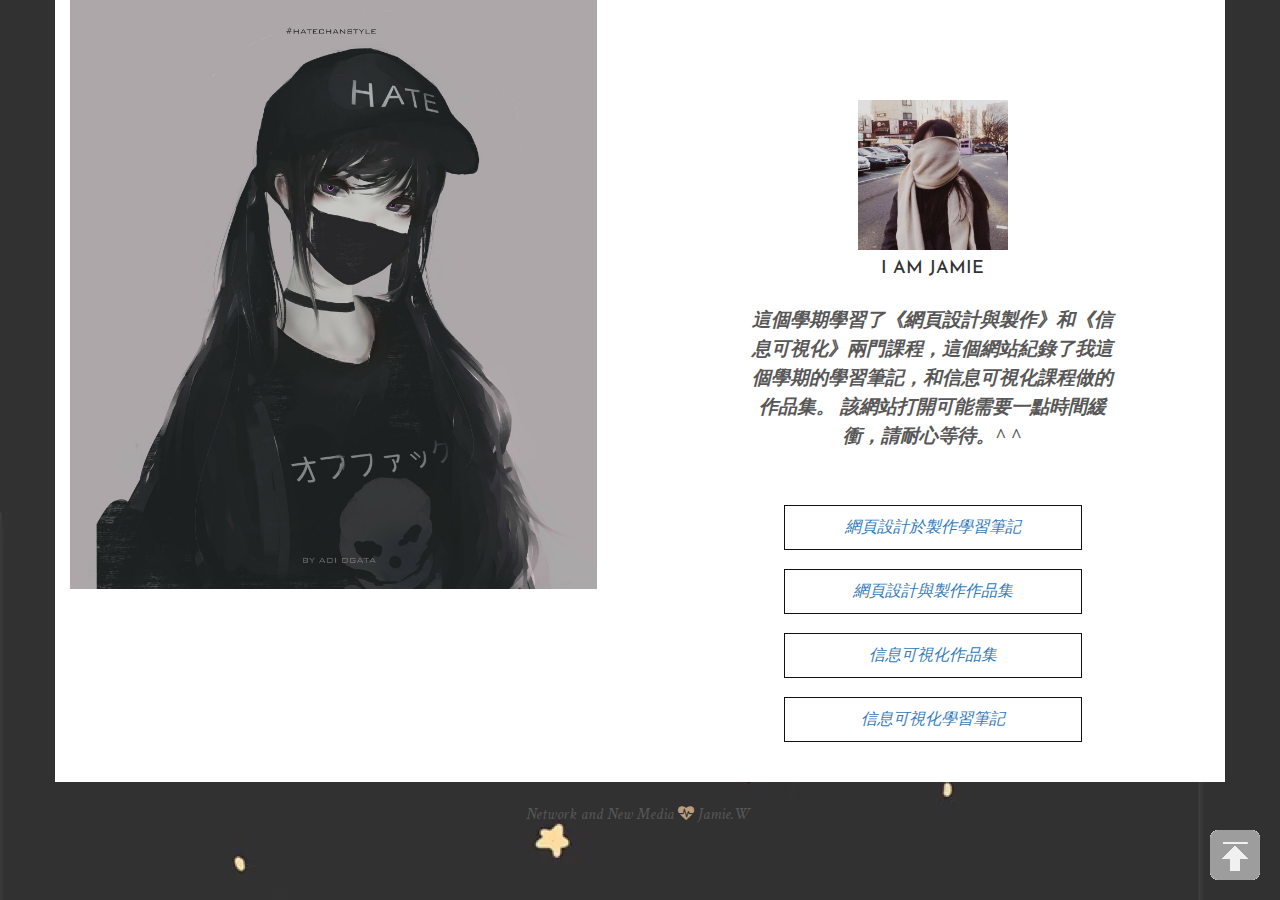
<file: index.html>
<!DOCTYPE html>
<html lang="en">
<html>
    <head>
        <meta charset="utf-8">
        <meta http-equiv="X-UA-Compatible" content="IE=edge">
        <meta name="viewport" content="width=device-width, initial-scale=1">

        <title>Jamie的學習小屋:)</title>
        <link rel="icon" type="image/icon" href="assets/images/tabicon.ico">

        <link rel="stylesheet" type="text/css" href="">
        <link href="assets/css/bootstrap.min.css" rel="stylesheet">
        <link href="assets/css/bootstrap-theme.min.css" rel="stylesheet">
        <link href="assets/css/font-awesome.min.css" rel="stylesheet">
        <link href="https://fonts.googleapis.com/css?family=Open+Sans:400,400i,600,700,700i" rel="stylesheet">
        <link href="https://fonts.googleapis.com/css?family=Crimson+Text:400,700,700i|Josefin+Sans:700" rel="stylesheet">
        <link href="assets/css/main.css" rel="stylesheet">
        <link rel="icon" href="assets/images/logo.png">
        <link rel="stylesheet" href="https://cdnjs.cloudflare.com/ajax/libs/animate.css/3.5.2/animate.min.css">
        
	<style type="text/css">
		body{
			background-image:url('assets/images/background.jpeg');<!--图片链接地址-->
			background-repeat:repeat;  <!--图片重复-->
                        background-position:center;<!--图片位置，默认居中，可另设-->
                     }
             </style>
	    
    </head>

    <body>
	    <a name="top"></a>
	    <div id="index">                                           <!-- Index starts here -->
            <div class="container main">
                <div class="row home">
                    <div id = "index_left" class="col-md-6 left">
                        <img class="img-responsive img-rabbit" src="assets/images/girl.jpeg">
                    </div>
                    <div id = "index_right" class="col-md-6 text-center right">
                        
			    <div class="logo">
                            <img src="assets/images/头像.jpeg">
                            <h4>I am Jamie</h4>
                        </div>
			    
                        <p class="home-description">
                            這個學期學習了《網頁設計與製作》和《信息可視化》兩門課程，這個網站紀錄了我這個學期的學習筆記，和信息可視化課程做的作品集。
                       
			    該網站打開可能需要一點時間緩衝，請耐心等待。^ ^
		        </p>
                        
                       <div class="btn-group-vertical custom_btn animated slideinright">
                            <div id="about" class="btn btn-rabbit"><a href="posts/rwd.html">網頁設計於製作學習筆記</a></div>
			    <div id="contact" class="btn btn-rabbit"><a href="portfolio.html">網頁設計與製作作品集</a></div>
                            <div id="work" class="btn btn-rabbit"><a href="infovis.html">信息可視化作品集</a></div>
                            <div id="contact" class="btn btn-rabbit"><a href="posts/infovis.html">信息可視化學習筆記</a></div>

                        </div>      

                    </div>
                </div>

                
            </div>
        </div>
	    
	     
	
      
            <footer class="text-center">
                <div class="container bottom">
                    <div class="row">
                        <div class="col-sm-12">
                            <p>Network and New Media <i class="fa fa-heartbeat" aria-hidden="true"></i> Jamie.W</p>


                        </div>
                    </div>
                </div>
            </footer>
            
        </div>                                                              <!-- Contact ends here -->
        

	

	
	<a href="#top" style="position:fixed; right:20px; bottom:20px;"><img src="assets/images/top.png"></a>
	
    </body>
</html>
</file>
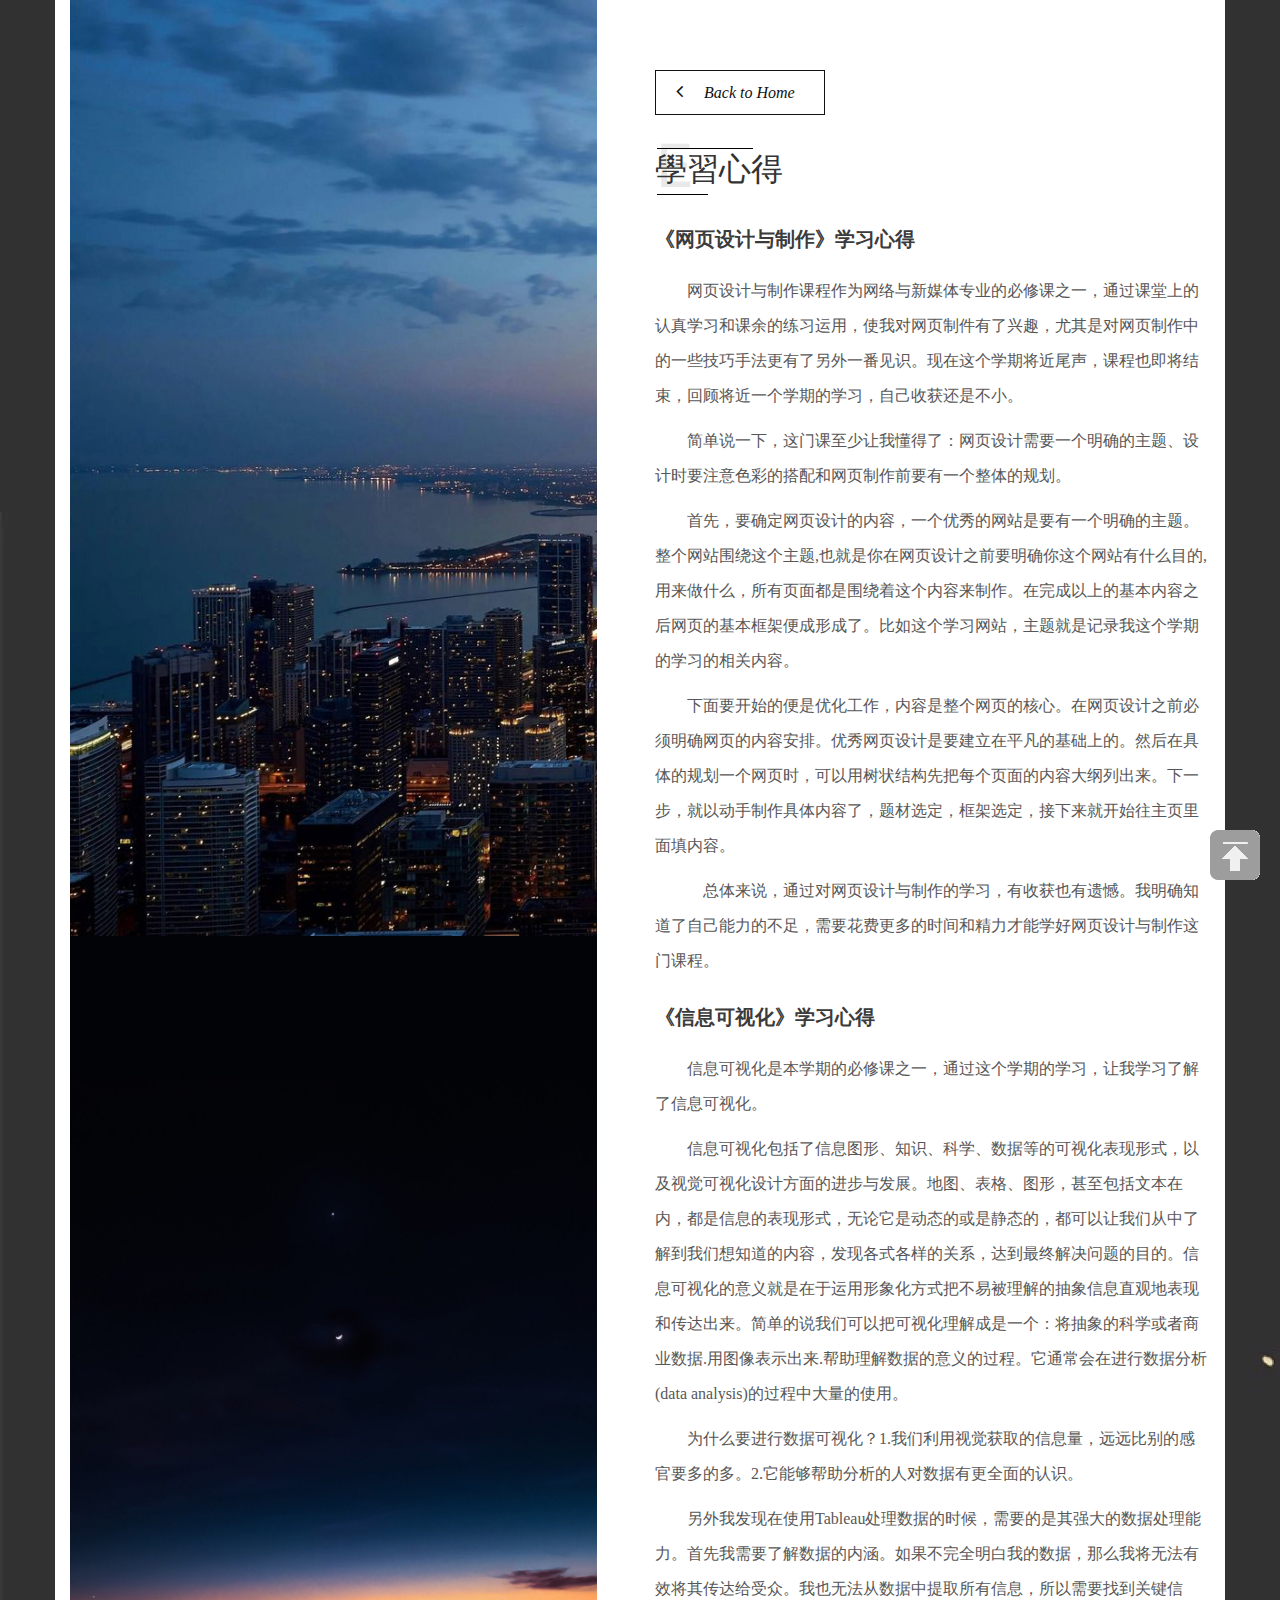
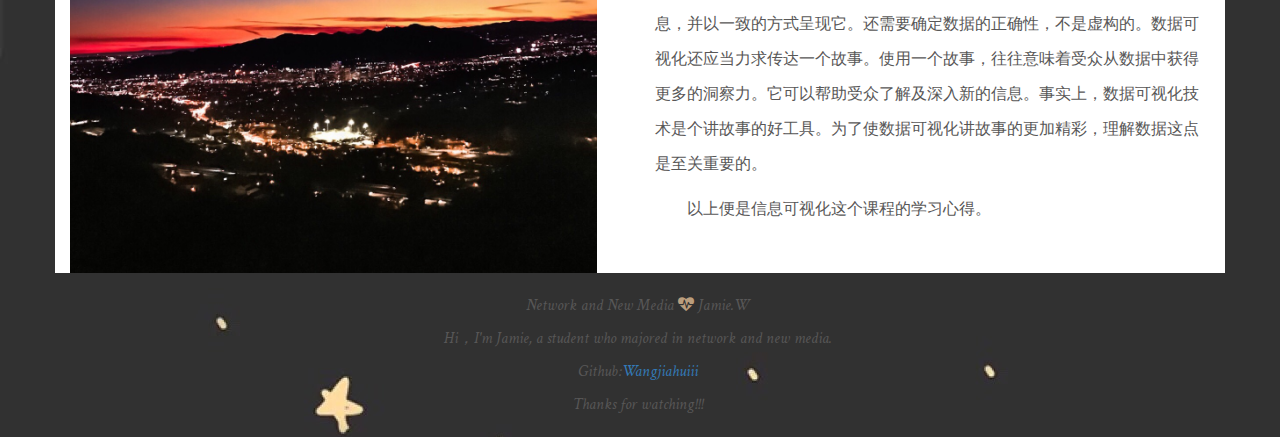
<file: experience.html>
<html lang="en">
<html>
    <head>
        <meta charset="utf-8">
        <meta http-equiv="X-UA-Compatible" content="IE=edge">
        <meta name="viewport" content="width=device-width, initial-scale=1">

        <title>Jamie的可视化作品集:)</title>
        <link rel="icon" type="image/icon" href="assets/images/tabicon.ico">

        <link rel="stylesheet" type="text/css" href="">
        <link href="assets/css/bootstrap.min.css" rel="stylesheet">
        <link href="assets/css/bootstrap-theme.min.css" rel="stylesheet">
        <link href="assets/css/font-awesome.min.css" rel="stylesheet">
        <link href="https://fonts.googleapis.com/css?family=Open+Sans:400,400i,600,700,700i" rel="stylesheet">
        <link href="https://fonts.googleapis.com/css?family=Crimson+Text:400,700,700i|Josefin+Sans:700" rel="stylesheet">
        <link href="assets/css/main.css" rel="stylesheet">
        <link rel="icon" href="assets/images/logo.png">
        <link rel="stylesheet" href="https://cdnjs.cloudflare.com/ajax/libs/animate.css/3.5.2/animate.min.css">
        
	<style type="text/css">
		body{
			background-image:url('assets/images/background.jpeg');<!--图片链接地址-->
			background-repeat:repeat;  <!--图片重复-->
                        background-position:center;<!--图片位置，默认居中，可另设-->
                     }
             </style>
	    
    </head>
	
	<body>
	 <div id="contact_scroll" class="pages">                             <!-- Contact starts here -->
            <div class="container main">
                <div class="row">
                    <div class="col-md-6 left" id="contact_left">
                        <img class="img-responsive img-rabbit" src="assets/images/8.jpeg">
			<img class="img-responsive img-rabbit" src="assets/images/10.jpeg">
                    </div>

                    <div class="col-md-6 right" id="contact_right">
                        <a href="index.html" class="btn btn-rabbit back"> <i class="fa fa-angle-left" aria-hidden="true"></i> Back to Home </a>
                        <div id="watermark">
                            <h2 class="page-title" text-center>學習心得</h2>
                            <div class="marker">E</div>
                        </div>
                        <p class='experiencetitle'> 《网页设计与制作》学习心得
                        </p>
			    <p class='experience'>    网页设计与制作课程作为网络与新媒体专业的必修课之一，通过课堂上的认真学习和课余的练习运用，使我对网页制件有了兴趣，尤其是对网页制作中的一些技巧手法更有了另外一番见识。现在这个学期将近尾声，课程也即将结束，回顾将近一个学期的学习，自己收获还是不小。</p>
			    <p class='experience'>    简单说一下，这门课至少让我懂得了：网页设计需要一个明确的主题、设计时要注意色彩的搭配和网页制作前要有一个整体的规划。</p>
			    <p class='experience'>    首先，要确定网页设计的内容，一个优秀的网站是要有一个明确的主题。整个网站围绕这个主题,也就是你在网页设计之前要明确你这个网站有什么目的,用来做什么，所有页面都是围绕着这个内容来制作。在完成以上的基本内容之后网页的基本框架便成形成了。比如这个学习网站，主题就是记录我这个学期的学习的相关内容。</p>
			    <p class='experience'>    下面要开始的便是优化工作，内容是整个网页的核心。在网页设计之前必须明确网页的内容安排。优秀网页设计是要建立在平凡的基础上的。然后在具体的规划一个网页时，可以用树状结构先把每个页面的内容大纲列出来。下一步，就以动手制作具体内容了，题材选定，框架选定，接下来就开始往主页里面填内容。</p>
			    <p class='experience'>    总体来说，通过对网页设计与制作的学习，有收获也有遗憾。我明确知道了自己能力的不足，需要花费更多的时间和精力才能学好网页设计与制作这门课程。</p>
                       
			    
			<p class='experiencetitle'> 《信息可视化》学习心得
                        </p>
			    <p class='experience'>信息可视化是本学期的必修课之一，通过这个学期的学习，让我学习了解了信息可视化。</p>
			    <p class='experience'>信息可视化包括了信息图形、知识、科学、数据等的可视化表现形式，以及视觉可视化设计方面的进步与发展。地图、表格、图形，甚至包括文本在内，都是信息的表现形式，无论它是动态的或是静态的，都可以让我们从中了解到我们想知道的内容，发现各式各样的关系，达到最终解决问题的目的。信息可视化的意义就是在于运用形象化方式把不易被理解的抽象信息直观地表现和传达出来。简单的说我们可以把可视化理解成是一个：将抽象的科学或者商业数据.用图像表示出来.帮助理解数据的意义的过程。它通常会在进行数据分析(data analysis)的过程中大量的使用。</p>
			    <p class='experience'>为什么要进行数据可视化？1.我们利用视觉获取的信息量，远远比别的感官要多的多。2.它能够帮助分析的人对数据有更全面的认识。</p>
			    <p class='experience'>另外我发现在使用Tableau处理数据的时候，需要的是其强大的数据处理能力。首先我需要了解数据的内涵。如果不完全明白我的数据，那么我将无法有效将其传达给受众。我也无法从数据中提取所有信息，所以需要找到关键信息，并以一致的方式呈现它。还需要确定数据的正确性，不是虚构的。数据可视化还应当力求传达一个故事。使用一个故事，往往意味着受众从数据中获得更多的洞察力。它可以帮助受众了解及深入新的信息。事实上，数据可视化技术是个讲故事的好工具。为了使数据可视化讲故事的更加精彩，理解数据这点是至关重要的。</p>
			    <p class='experience'>以上便是信息可视化这个课程的学习心得。</p>
			    
                    </div>
                </div>
            </div>
			
			</body>
	
      
            <footer class="text-center">
                <div class="container bottom">
                    <div class="row">
                        <div class="col-sm-12">
                            <p>Network and New Media <i class="fa fa-heartbeat" aria-hidden="true"></i> Jamie.W</p>
			    <p> Hi，I'm Jamie, a student who majored in network and new media.</p>
			    <p>Github:<a href="https://github.com/Wangjiahuiii/" >Wangjiahuiii</a></p>
			    <p>Thanks for watching!!!</p>

                        </div>
                    </div>
                </div>
            </footer>
            
<a href="#top" style="position:fixed; right:20px; bottom:20px;"><img src="assets/images/top.png"></a>
	
   
</html>
</file>
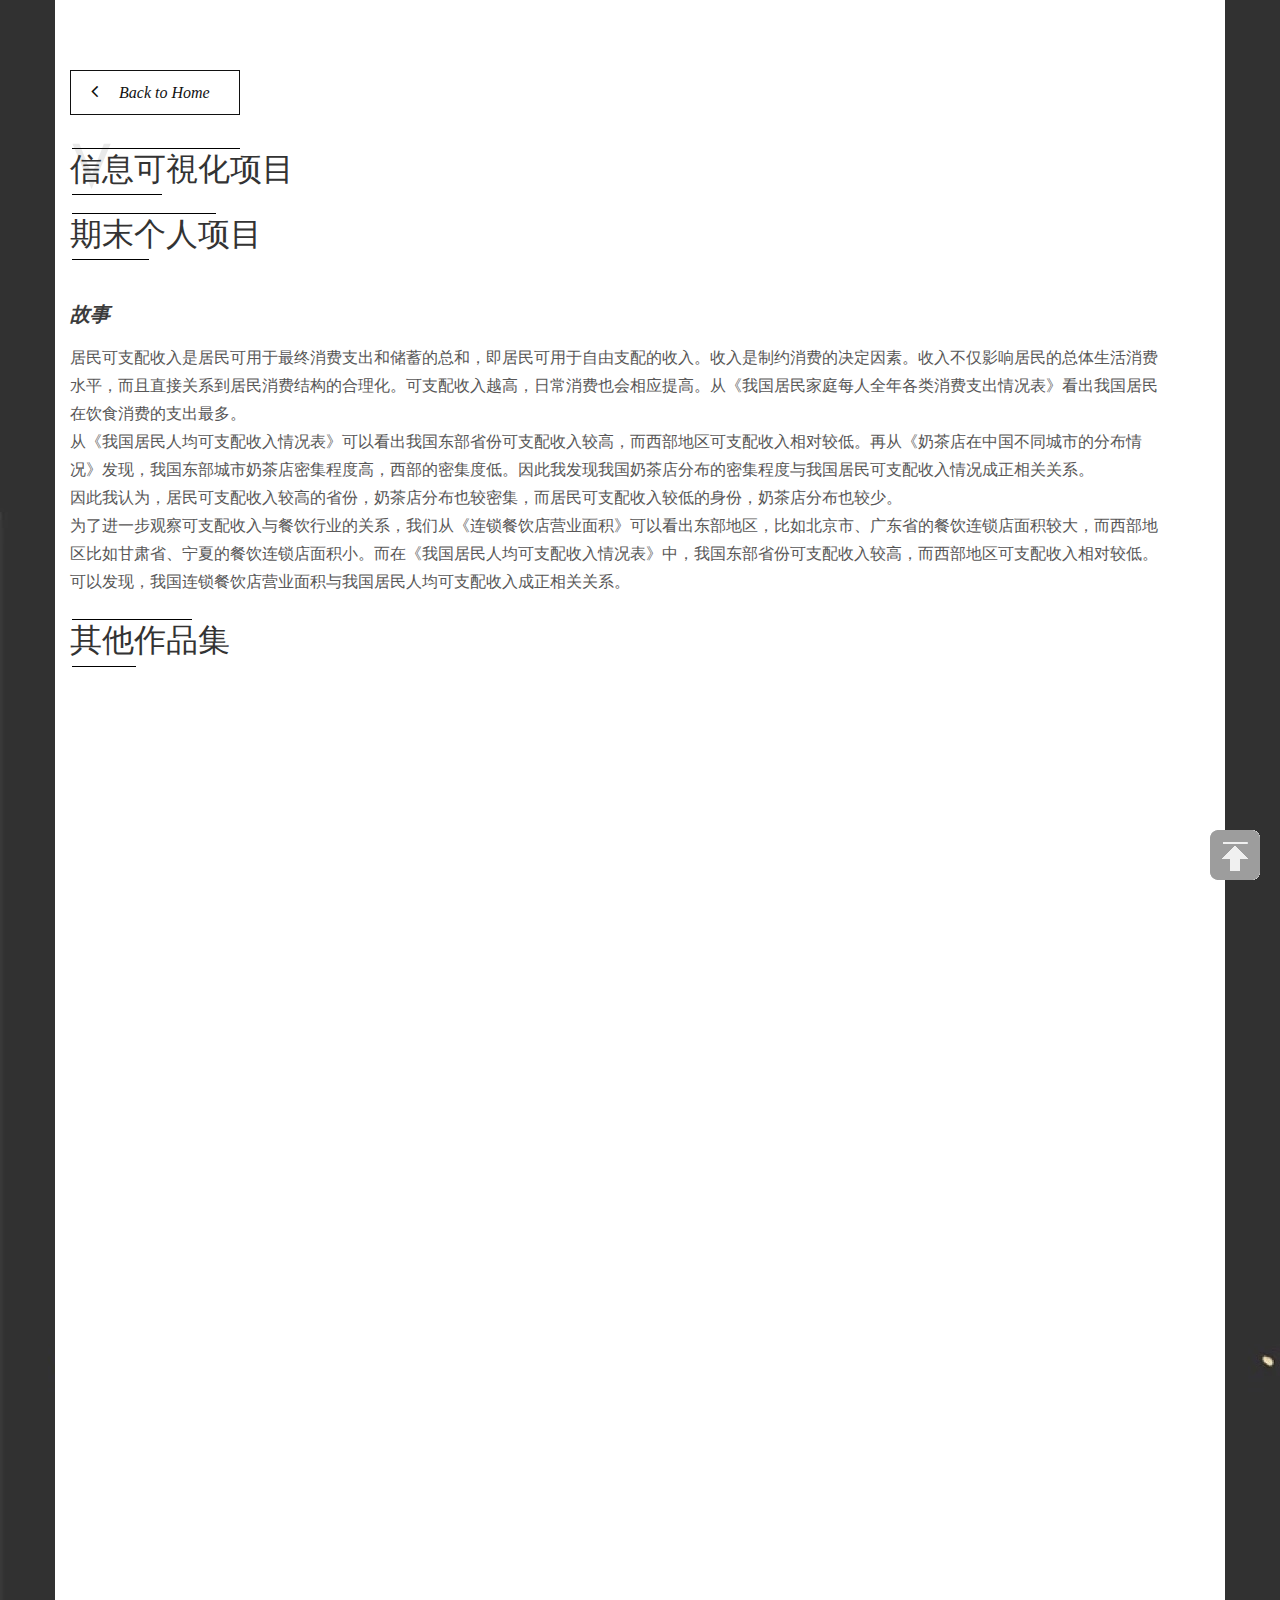
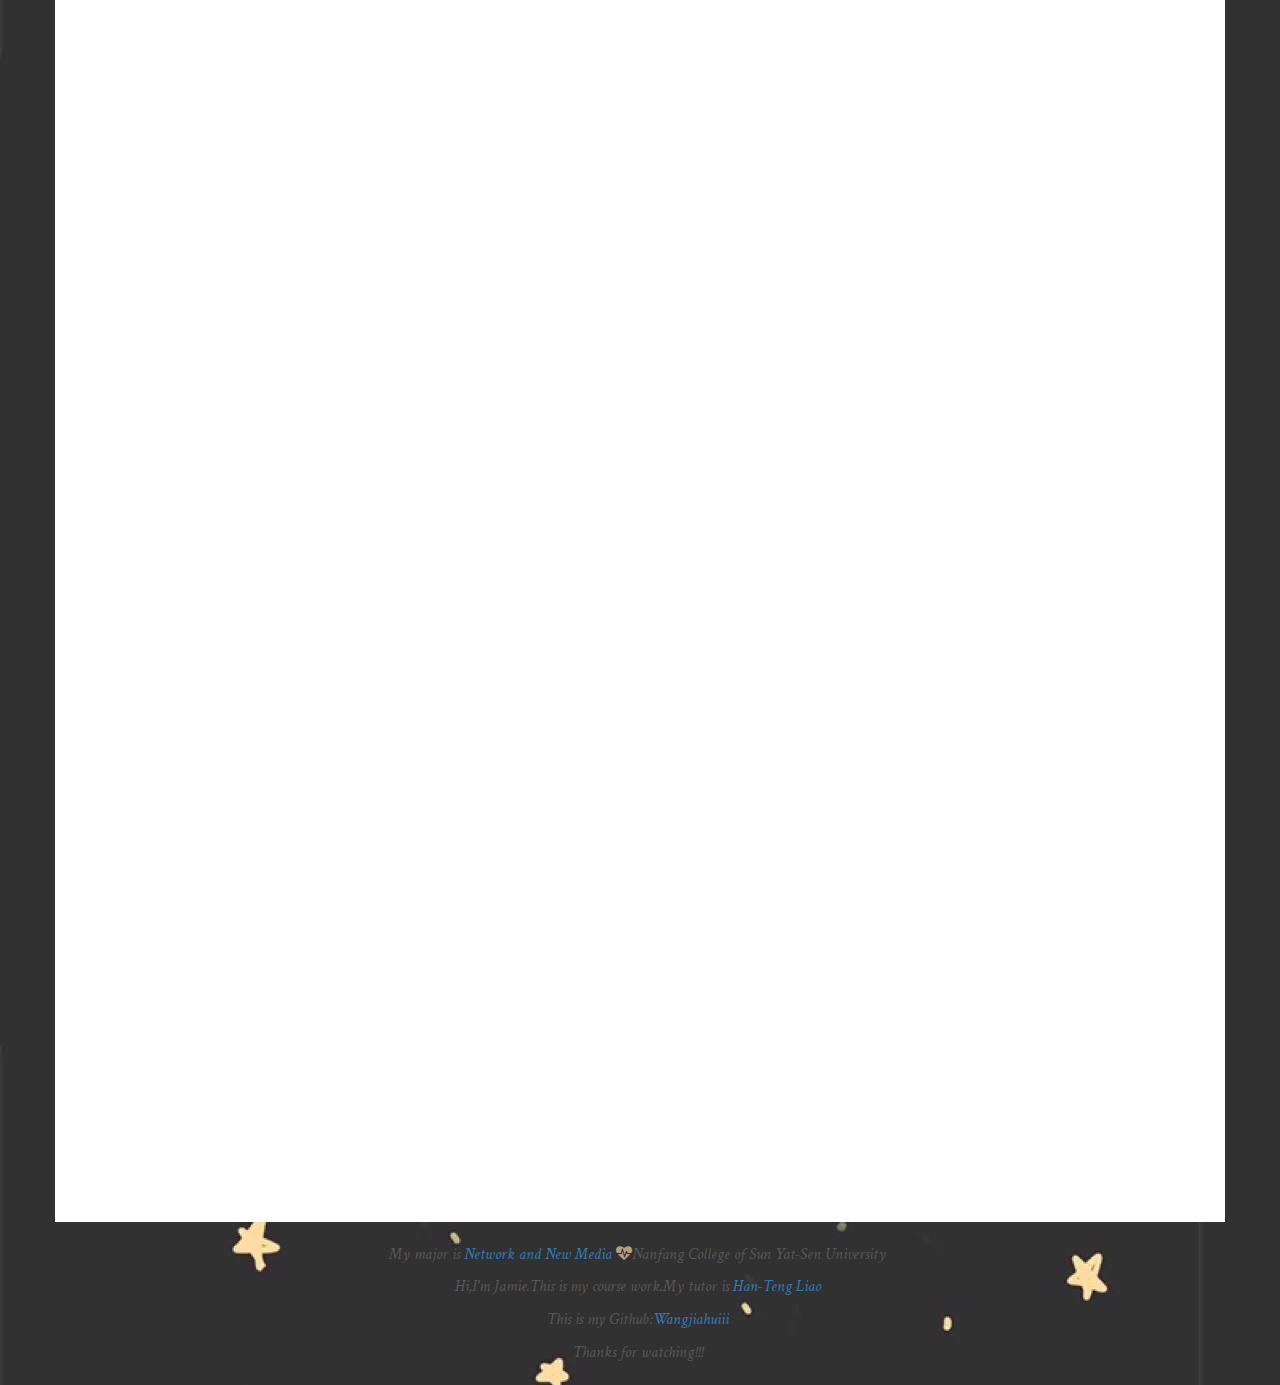
<file: infovis.html>
<!DOCTYPE html>
<html lang="en">
<html>
    <head>
        <meta charset="utf-8">
        <meta http-equiv="X-UA-Compatible" content="IE=edge">
        <meta name="viewport" content="width=device-width, initial-scale=1">

        <title>Jamie的可视化作品集:)</title>
        <link rel="icon" type="image/icon" href="assets/images/tabicon.ico">

        <link rel="stylesheet" type="text/css" href="">
        <link href="assets/css/bootstrap.min.css" rel="stylesheet">
        <link href="assets/css/bootstrap-theme.min.css" rel="stylesheet">
        <link href="assets/css/font-awesome.min.css" rel="stylesheet">
        <link href="https://fonts.googleapis.com/css?family=Open+Sans:400,400i,600,700,700i" rel="stylesheet">
        <link href="https://fonts.googleapis.com/css?family=Crimson+Text:400,700,700i|Josefin+Sans:700" rel="stylesheet">
        <link href="assets/css/main.css" rel="stylesheet">
        <link rel="icon" href="assets/images/logo.png">
        <link rel="stylesheet" href="https://cdnjs.cloudflare.com/ajax/libs/animate.css/3.5.2/animate.min.css">
        
	<style type="text/css">
		body{
			background-image:url('assets/images/background.jpeg');<!--图片链接地址-->
			background-repeat:repeat;  <!--图片重复-->
                        background-position:center;<!--图片位置，默认居中，可另设-->
                     }
             </style>
	    
    </head>
	
	<body>
	<div id="work_scroll" class="pages">                                  <!-- Work starts here -->
            <div class="container main">
                <div class="row">
         

                    <div class="col-md-7" id="work_visualization">
                        <a href="index.html" class="btn btn-rabbit back"> <i class="fa fa-angle-left" aria-hidden="true"></i> Back to Home </a>
                        <div id="watermark">
                            <h2 class="page-title" text-center>信息可視化项目</h2>
                            <div class="marker">V</div>
                        </div>
			    
			    <h2 class="page-title" text-center>期末个人项目</h2>
			    <br> </br>
			    <div class='tableauPlaceholder' id='viz1515179083588' style='position: relative'><noscript><a href=' '>< img alt='仪表板 1 ' src='https:&#47;&#47;public.tableau.com&#47;static&#47;images&#47;_1&#47;_18282&#47;1&#47;1_rss.png' style='border: none' /></a ></noscript><object class='tableauViz'  style='display:none;'><param name='host_url' value='https%3A%2F%2Fpublic.tableau.com%2F' /> <param name='embed_code_version' value='3' /> <param name='site_root' value='' /><param name='name' value='_18282&#47;1' /><param name='tabs' value='no' /><param name='toolbar' value='yes' /><param name='static_image' value='https:&#47;&#47;public.tableau.com&#47;static&#47;images&#47;_1&#47;_18282&#47;1&#47;1.png' /> <param name='animate_transition' value='yes' /><param name='display_static_image' value='yes' /><param name='display_spinner' value='yes' /><param name='display_overlay' value='yes' /><param name='display_count' value='yes' /></object></div>                <script type='text/javascript'>                    var divElement = document.getElementById('viz1515179083588');                    var vizElement = divElement.getElementsByTagName('object')[0];                    vizElement.style.width='1000px';vizElement.style.height='827px';                    var scriptElement = document.createElement('script');                    scriptElement.src = 'https://public.tableau.com/javascripts/api/viz_v1.js';                    vizElement.parentNode.insertBefore(scriptElement, vizElement);                </script>
			    <p class='subtitle'>故事</p>
                        <p class="info">居民可支配收入是居民可用于最终消费支出和储蓄的总和，即居民可用于自由支配的收入。收入是制约消费的决定因素。收入不仅影响居民的总体生活消费水平，而且直接关系到居民消费结构的合理化。可支配收入越高，日常消费也会相应提高。从《我国居民家庭每人全年各类消费支出情况表》看出我国居民在饮食消费的支出最多。
</br>从《我国居民人均可支配收入情况表》可以看出我国东部省份可支配收入较高，而西部地区可支配收入相对较低。再从《奶茶店在中国不同城市的分布情况》发现，我国东部城市奶茶店密集程度高，西部的密集度低。因此我发现我国奶茶店分布的密集程度与我国居民可支配收入情况成正相关关系。
</br>因此我认为，居民可支配收入较高的省份，奶茶店分布也较密集，而居民可支配收入较低的身份，奶茶店分布也较少。
</br>为了进一步观察可支配收入与餐饮行业的关系，我们从《连锁餐饮店营业面积》可以看出东部地区，比如北京市、广东省的餐饮连锁店面积较大，而西部地区比如甘肃省、宁夏的餐饮连锁店面积小。而在《我国居民人均可支配收入情况表》中，我国东部省份可支配收入较高，而西部地区可支配收入相对较低。可以发现，我国连锁餐饮店营业面积与我国居民人均可支配收入成正相关关系。
</p>				
			    <h2 class="page-title" text-center>其他作品集</h2>
			    <br> </br>
		             <div class='tableauPlaceholder' id='viz1514988124993' style='position: relative'><noscript><a href=' '>< img alt='AR与VR在中国不同城市的分布情况 ' src='https:&#47;&#47;public.tableau.com&#47;static&#47;images&#47;AR&#47;ARVR_0&#47;1_1&#47;1_rss.png' style='border: none' /></a ></noscript><object class='tableauViz'  style='display:none;'><param name='host_url' value='https%3A%2F%2Fpublic.tableau.com%2F' /> <param name='embed_code_version' value='3' /> <param name='site_root' value='' /><param name='name' value='ARVR_0&#47;1_1' /><param name='tabs' value='no' /><param name='toolbar' value='yes' /><param name='static_image' value='https:&#47;&#47;public.tableau.com&#47;static&#47;images&#47;AR&#47;ARVR_0&#47;1_1&#47;1.png' /> <param name='animate_transition' value='yes' /><param name='display_static_image' value='yes' /><param name='display_spinner' value='yes' /><param name='display_overlay' value='yes' /><param name='display_count' value='yes' /><param name='filter' value='publish=yes' /></object></div>                <script type='text/javascript'>                    var divElement = document.getElementById('viz1514988124993');                    var vizElement = divElement.getElementsByTagName('object')[0];                    vizElement.style.width='1016px';vizElement.style.height='991px';                    var scriptElement = document.createElement('script');                    scriptElement.src = 'https://public.tableau.com/javascripts/api/viz_v1.js';                    vizElement.parentNode.insertBefore(scriptElement, vizElement);                </script>
			  
			    <div class='tableauPlaceholder' id='viz1510836017073' style='position: relative; width: 1024px; height:1100px; margin:0 auto; overflow: hidden; display: block;'><noscript><a href='#'><img alt='铁路旅客运输平均运距 ' src='https:&#47;&#47;public.tableau.com&#47;static&#47;images&#47;_1&#47;_16247&#47;1_1&#47;1_rss.png' style='border: none' /></a></noscript><object class='tableauViz'  style='display:none;'><param name='host_url' value='https%3A%2F%2Fpublic.tableau.com%2F' /> <param name='embed_code_version' value='3' /> <param name='site_root' value='' /><param name='name' value='_16247&#47;1_1' /><param name='tabs' value='no' /><param name='toolbar' value='yes' /><param name='static_image' value='https:&#47;&#47;public.tableau.com&#47;static&#47;images&#47;_1&#47;_16247&#47;1_1&#47;1.png' /> <param name='animate_transition' value='yes' /><param name='display_static_image' value='yes' /><param name='display_spinner' value='yes' /><param name='display_overlay' value='yes' /><param name='display_count' value='yes' /></object></div>                <script type='text/javascript'>                    var divElement = document.getElementById('viz1510836017073');                    var vizElement = divElement.getElementsByTagName('object')[0];                    vizElement.style.width='1016px';vizElement.style.height='991px';                    var scriptElement = document.createElement('script');                    scriptElement.src = 'https://public.tableau.com/javascripts/api/viz_v1.js';                    vizElement.parentNode.insertBefore(scriptElement, vizElement);                </script>
							</div>
			    <div class='tableauPlaceholder' id='viz1510766973155' style='position: relative; width: 1024px; height:1030px; margin:0 auto; overflow: hidden; display: block;'><noscript><a href='#'><img alt='铁路客运密度—公路客运密度 ' src='https:&#47;&#47;public.tableau.com&#47;static&#47;images&#47;2_&#47;2_2006&#47;1_2&#47;1_rss.png' style='border: none' /></a></noscript><iframe frameborder="0" marginheight="0" marginwidth="0" title="数据可视化" allowtransparency="true" allowfullscreen="true" class="tableauViz" style="display: block; width: 1024px; height:1280px; margin:0 auto; padding: 0px; border: none;" src="https://public.tableau.com/views/2_2006/1_2?:embed=y&:showVizHome=no&:host_url=https%3A%2F%2Fpublic.tableau.com%2F&:embed_code_version=3&:tabs=no&:toolbar=yes&:animate_transition=yes&:display_static_image=no&:display_spinner=no&:display_overlay=yes&:display_count=yes&:loadOrderID=2"></iframe><script type="text/javascript">                    var divElement = document.getElementById('viz1510766973155');                    var vizElement = divElement.getElementsByTagName('object')[0];                    vizElement.style.width='100%';vizElement.style.height=(divElement.offsetWidth*0.75)+'px';                    var scriptElement = document.createElement('script');                    scriptElement.src = 'https://public.tableau.com/javascripts/api/viz_v1.js';                    vizElement.parentNode.insertBefore(scriptElement, vizElement);                </script>
							</div>
                           

                    </div>
                </div>
            </div>    
        </div>                                                                 <!-- Work ends here  -->
</div>
</body>

<footer class="text-center">
                <div class="container bottom">
                    <div class="row">
                        <div class="col-sm-12">
                            <p>My major is <a href="http://wcy.nfu.edu.cn/zh/%E5%AD%A6%E9%99%A2%E6%A6%82%E5%86%B5/%E4%B8%93%E4%B8%9A%E8%AE%BE%E7%BD%AE/">Network and New Media</a> <i class="fa fa-heartbeat" aria-hidden="true"></i>Nanfang College of Sun Yat-Sen University</p>
			    <p> Hi,I'm Jamie.This is my course work.My tutor is <a href="http://wcy.nfu.edu.cn/zh/%E5%AD%A6%E9%99%A2%E6%A6%82%E5%86%B5/%E5%B8%88%E8%B5%84%E9%98%9F%E4%BC%8D/%E5%BB%96%E6%B1%89%E8%85%BE/">Han-Teng Liao</a></p>
			    <p>This is my Github:<a href="https://github.com/Wangjiahuiii/">Wangjiahuiii</a></p>
			    <p>Thanks for watching!!!</p>

                        </div>
                    </div>
                </div>
            </footer>
            
                                                               <!-- Contact ends here -->
        

	
	
	<a href="#top" style="position:fixed; right:20px; bottom:20px;"><img src="assets/images/top.png"></a>
	
   
</html>
</file>
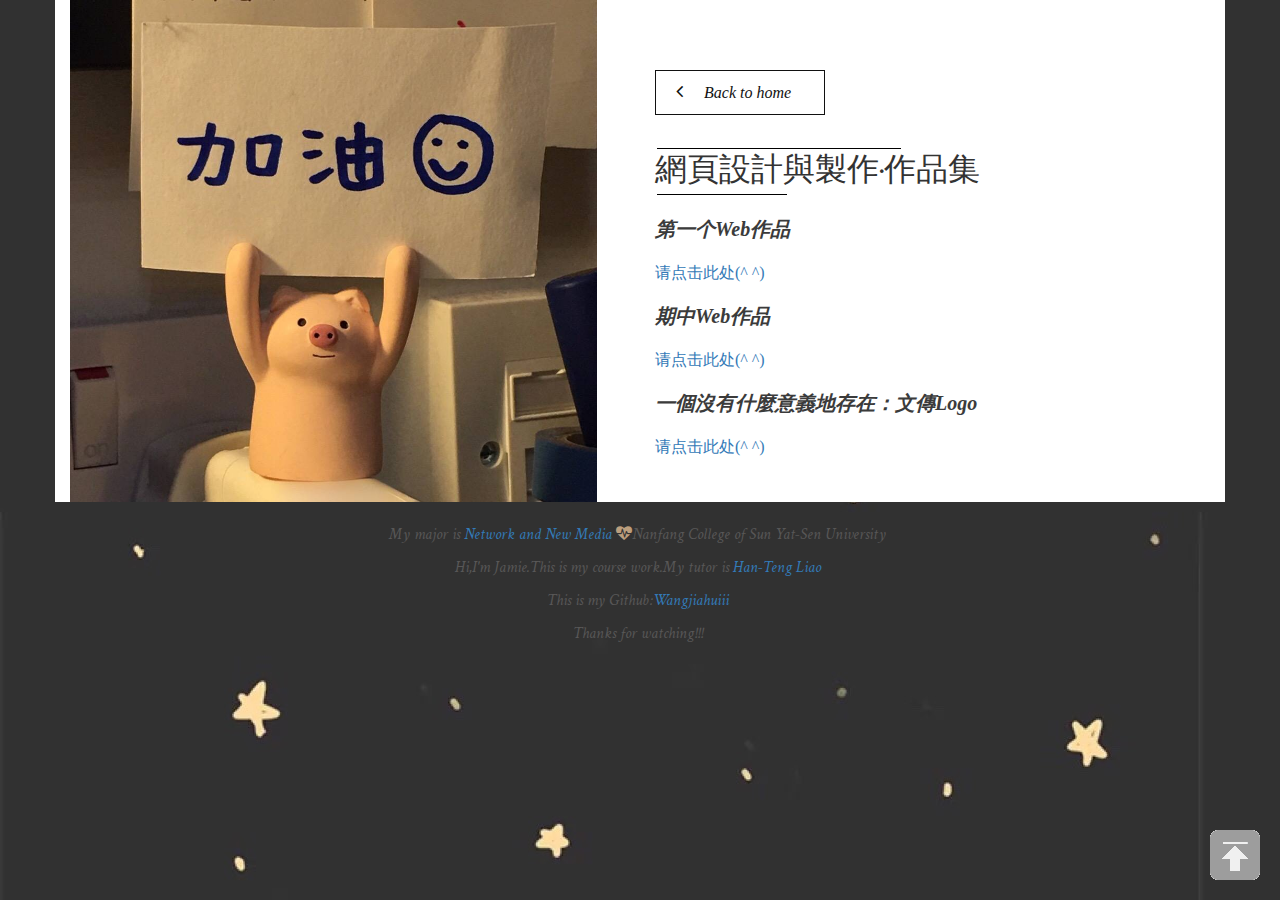
<file: portfolio.html>
<!DOCTYPE html>
<html lang="en">
<html>
    <head>
        <meta charset="utf-8">
        <meta http-equiv="X-UA-Compatible" content="IE=edge">
        <meta name="viewport" content="width=device-width, initial-scale=1">

        <title>Jamie的Web作品集:)</title>
        <link rel="icon" type="image/icon" href="assets/images/tabicon.ico">

        <link rel="stylesheet" type="text/css" href="">
        <link href="assets/css/bootstrap.min.css" rel="stylesheet">
        <link href="assets/css/bootstrap-theme.min.css" rel="stylesheet">
        <link href="assets/css/font-awesome.min.css" rel="stylesheet">
        <link href="https://fonts.googleapis.com/css?family=Open+Sans:400,400i,600,700,700i" rel="stylesheet">
        <link href="https://fonts.googleapis.com/css?family=Crimson+Text:400,700,700i|Josefin+Sans:700" rel="stylesheet">
        <link href="assets/css/main.css" rel="stylesheet">
        <link rel="icon" href="assets/images/logo.png">
        <link rel="stylesheet" href="https://cdnjs.cloudflare.com/ajax/libs/animate.css/3.5.2/animate.min.css">
        
	<style type="text/css">
		body{
			background-image:url('assets/images/background.jpeg');<!--图片链接地址-->
			background-repeat:repeat;  <!--图片重复-->
                        background-position:center;<!--图片位置，默认居中，可另设-->
                     }
             </style>
	    
    </head>
	
	<body>
	<a name="top"></a>
<!-- index ends here -->
<div style="overflow:auto; solid #000000;">
	    <div id="about_scroll" class="pages "> 	<!-- about strats here  -->
            <div class="container main">
		    <div class="row">
                    <div class="col-md-6 left" id="about_left">
                            <div class="item"><img class="img-responsive img-rabbit" src="assets/images/9.jpeg"></div>

			    </div>
                    
                    <div class="col-md-6 right" id="about_right">
                        <a href="index.html" class="btn btn-rabbit back"> <i class="fa fa-angle-left" aria-hidden="true"></i> Back to home </a>

			
                            <h2 class="page-title" text-center>網頁設計與製作·作品集</h2>
                            
                        
			    

			<p class='subtitle'> 第一个Web作品</p>
                          <p class="info"><a href="https://Wangjiahuiii111.github.io/" >请点击此处(^ ^)</a></p>
			<p class='subtitle'> 期中Web作品</p>
                          <p class="info"><a href="Agroup/Aindex.html">请点击此处(^ ^)</a></p>
			<p class='subtitle'> 一個沒有什麼意義地存在：文傳Logo</p>
                          <p class="info"><a href="WCY LOGO/Logoindex.html">请点击此处(^ ^)</a></p>
			    </div>

				    
                        </div>
			    
			 </div>
                    </div>
                </div>
            </div>            
        </div>    <!-- About ends here -->
		
	</body>
	
<footer class="text-center">
                <div class="container bottom">
                    <div class="row">
                        <div class="col-sm-12">
                            <p>My major is <a href="http://wcy.nfu.edu.cn/zh/%E5%AD%A6%E9%99%A2%E6%A6%82%E5%86%B5/%E4%B8%93%E4%B8%9A%E8%AE%BE%E7%BD%AE/">Network and New Media</a> <i class="fa fa-heartbeat" aria-hidden="true"></i>Nanfang College of Sun Yat-Sen University</p>
			    <p> Hi,I'm Jamie.This is my course work.My tutor is <a href="http://wcy.nfu.edu.cn/zh/%E5%AD%A6%E9%99%A2%E6%A6%82%E5%86%B5/%E5%B8%88%E8%B5%84%E9%98%9F%E4%BC%8D/%E5%BB%96%E6%B1%89%E8%85%BE/">Han-Teng Liao</a></p>
			    <p>This is my Github:<a href="https://github.com/Wangjiahuiii/">Wangjiahuiii</a></p>
			    <p>Thanks for watching!!!</p>

                        </div>
                    </div>
                </div>
            </footer>
                                                               <!-- Contact ends here -->
        

	
	
	<a href="#top" style="position:fixed; right:20px; bottom:20px;"><img src="assets/images/top.png"></a>
	
   
</html>
</file>
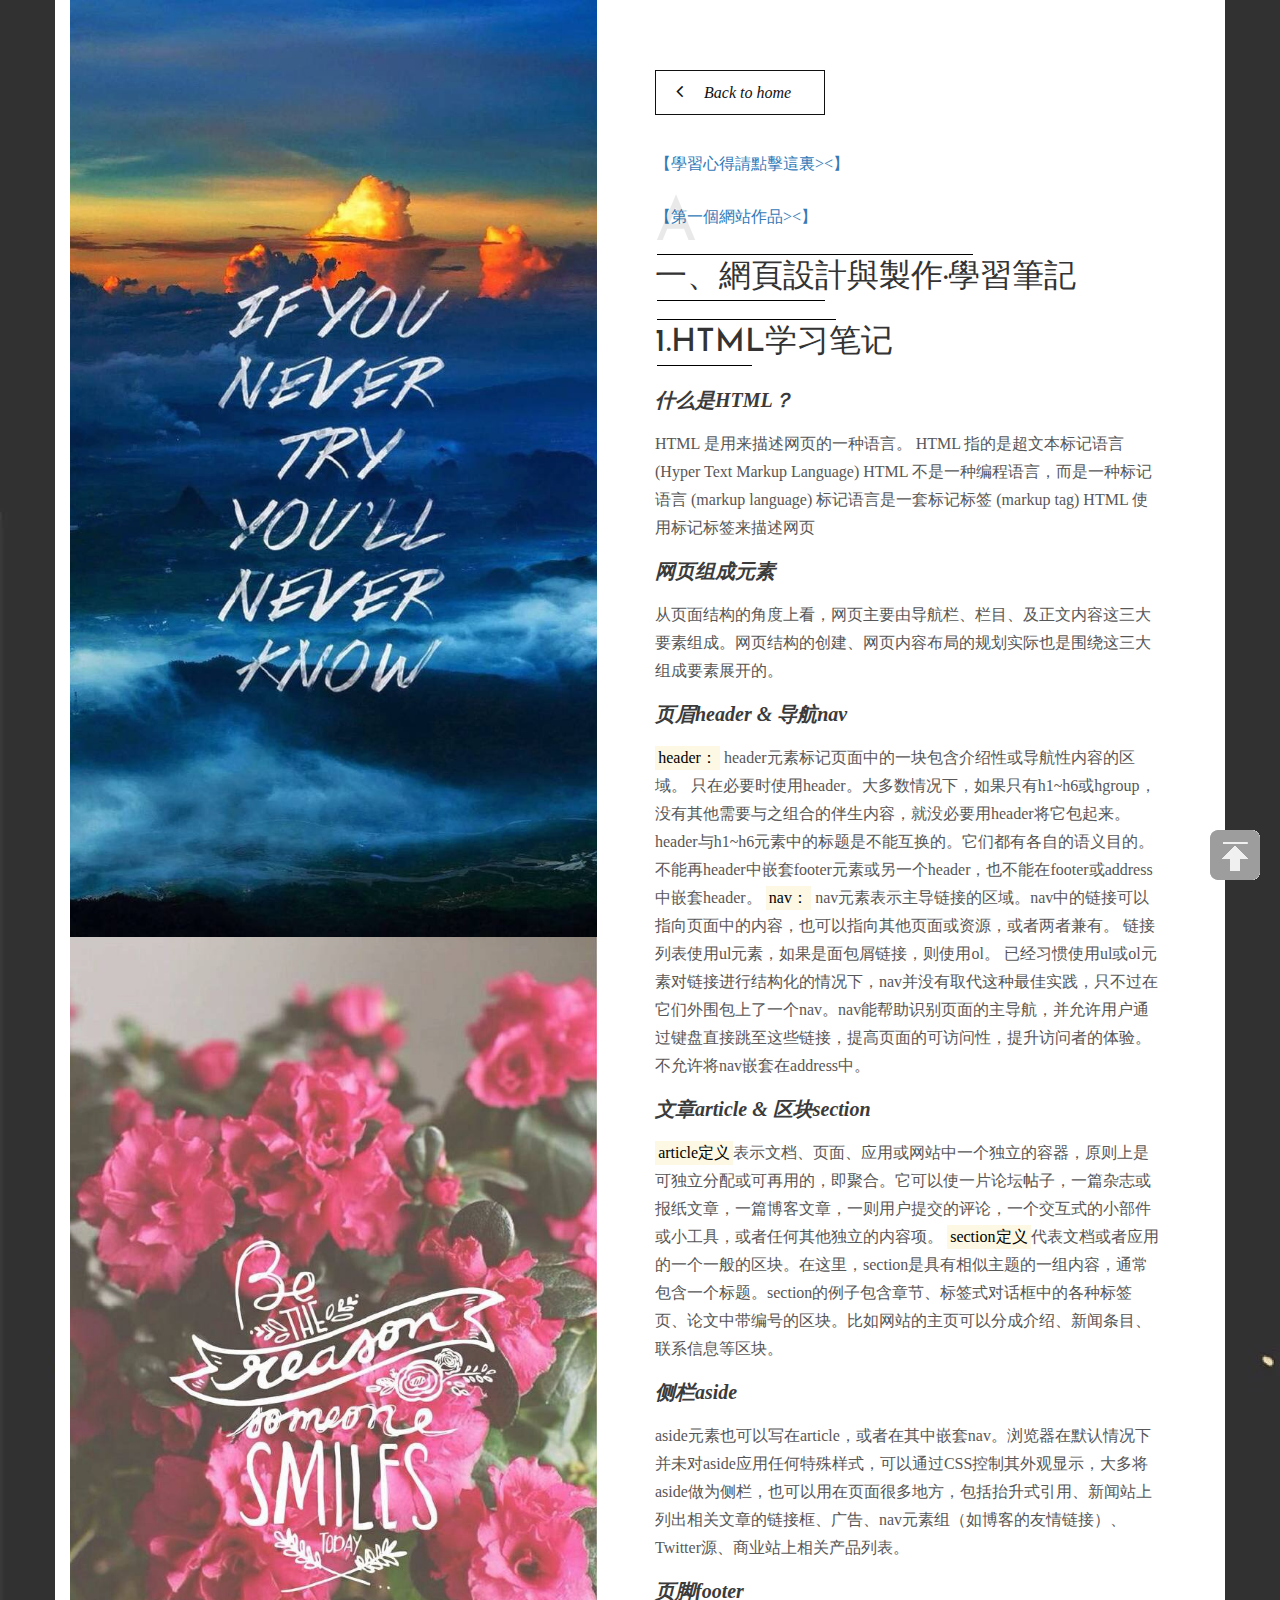
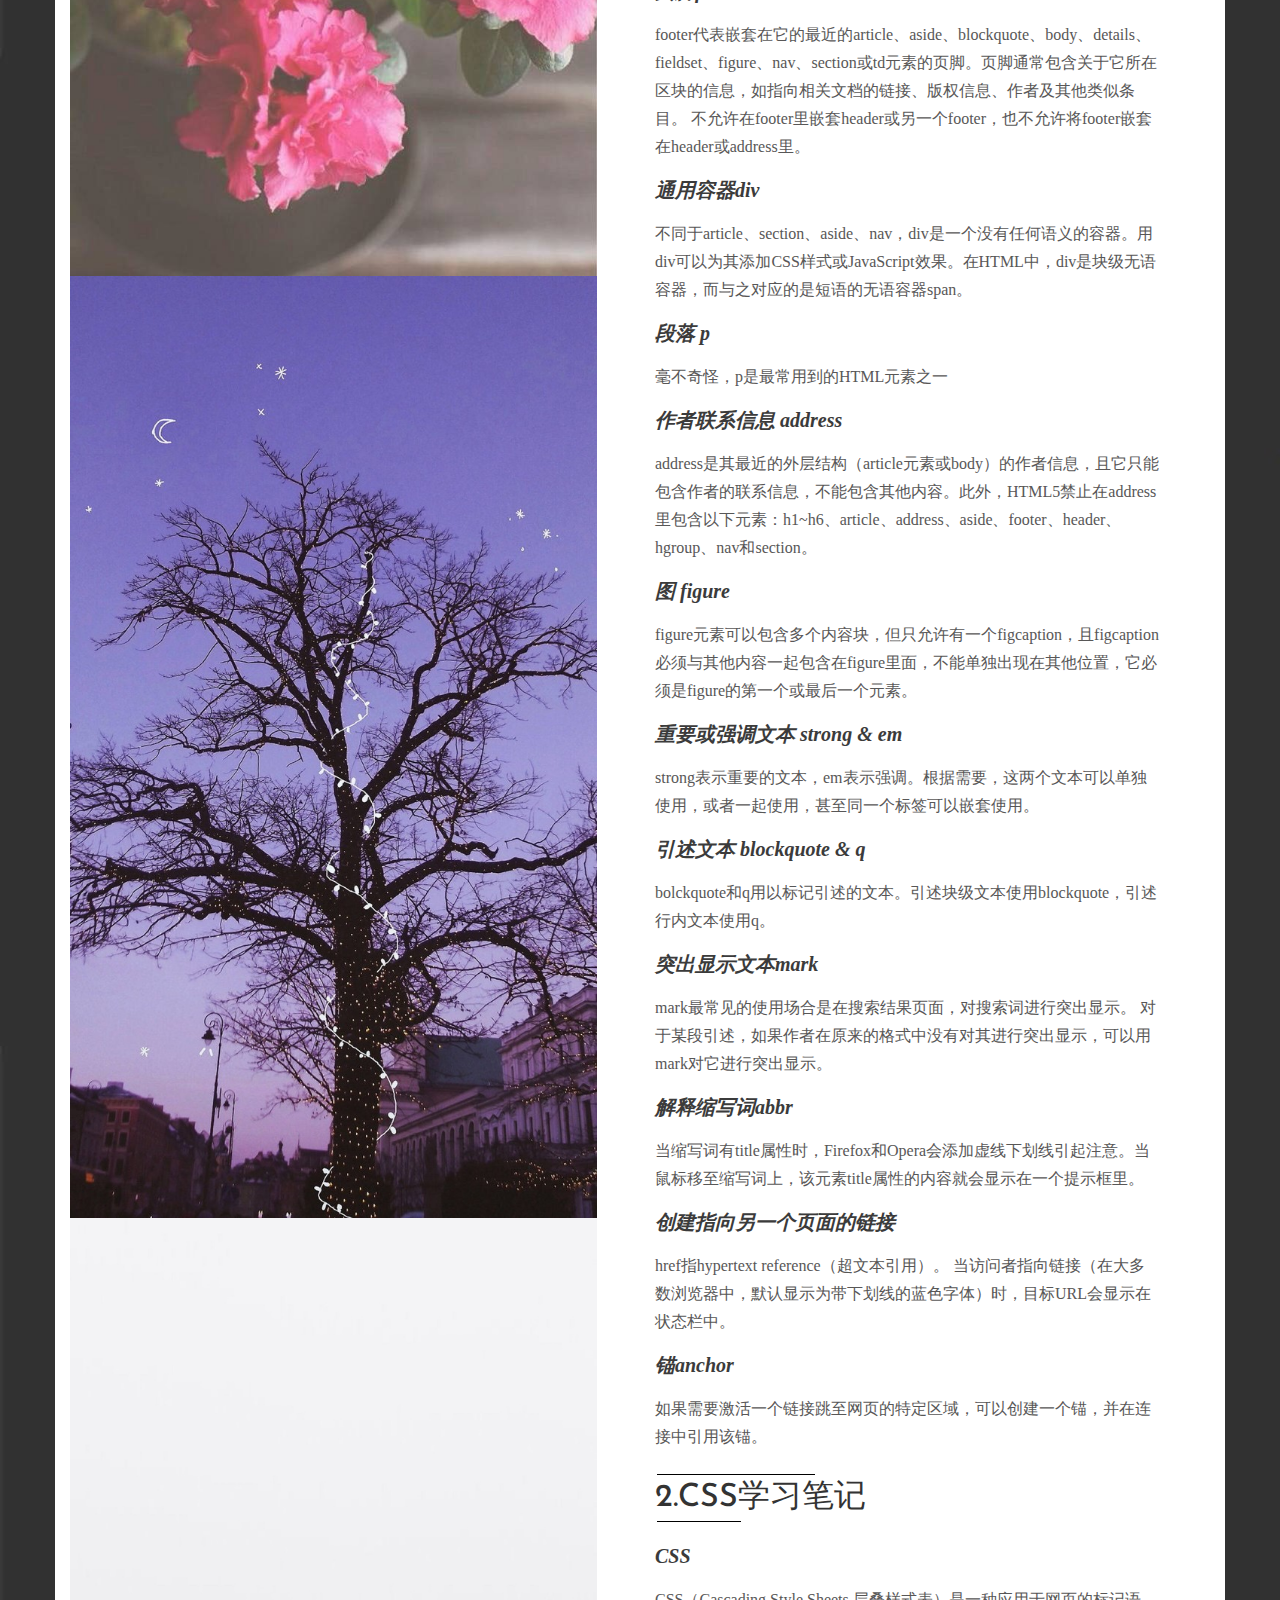
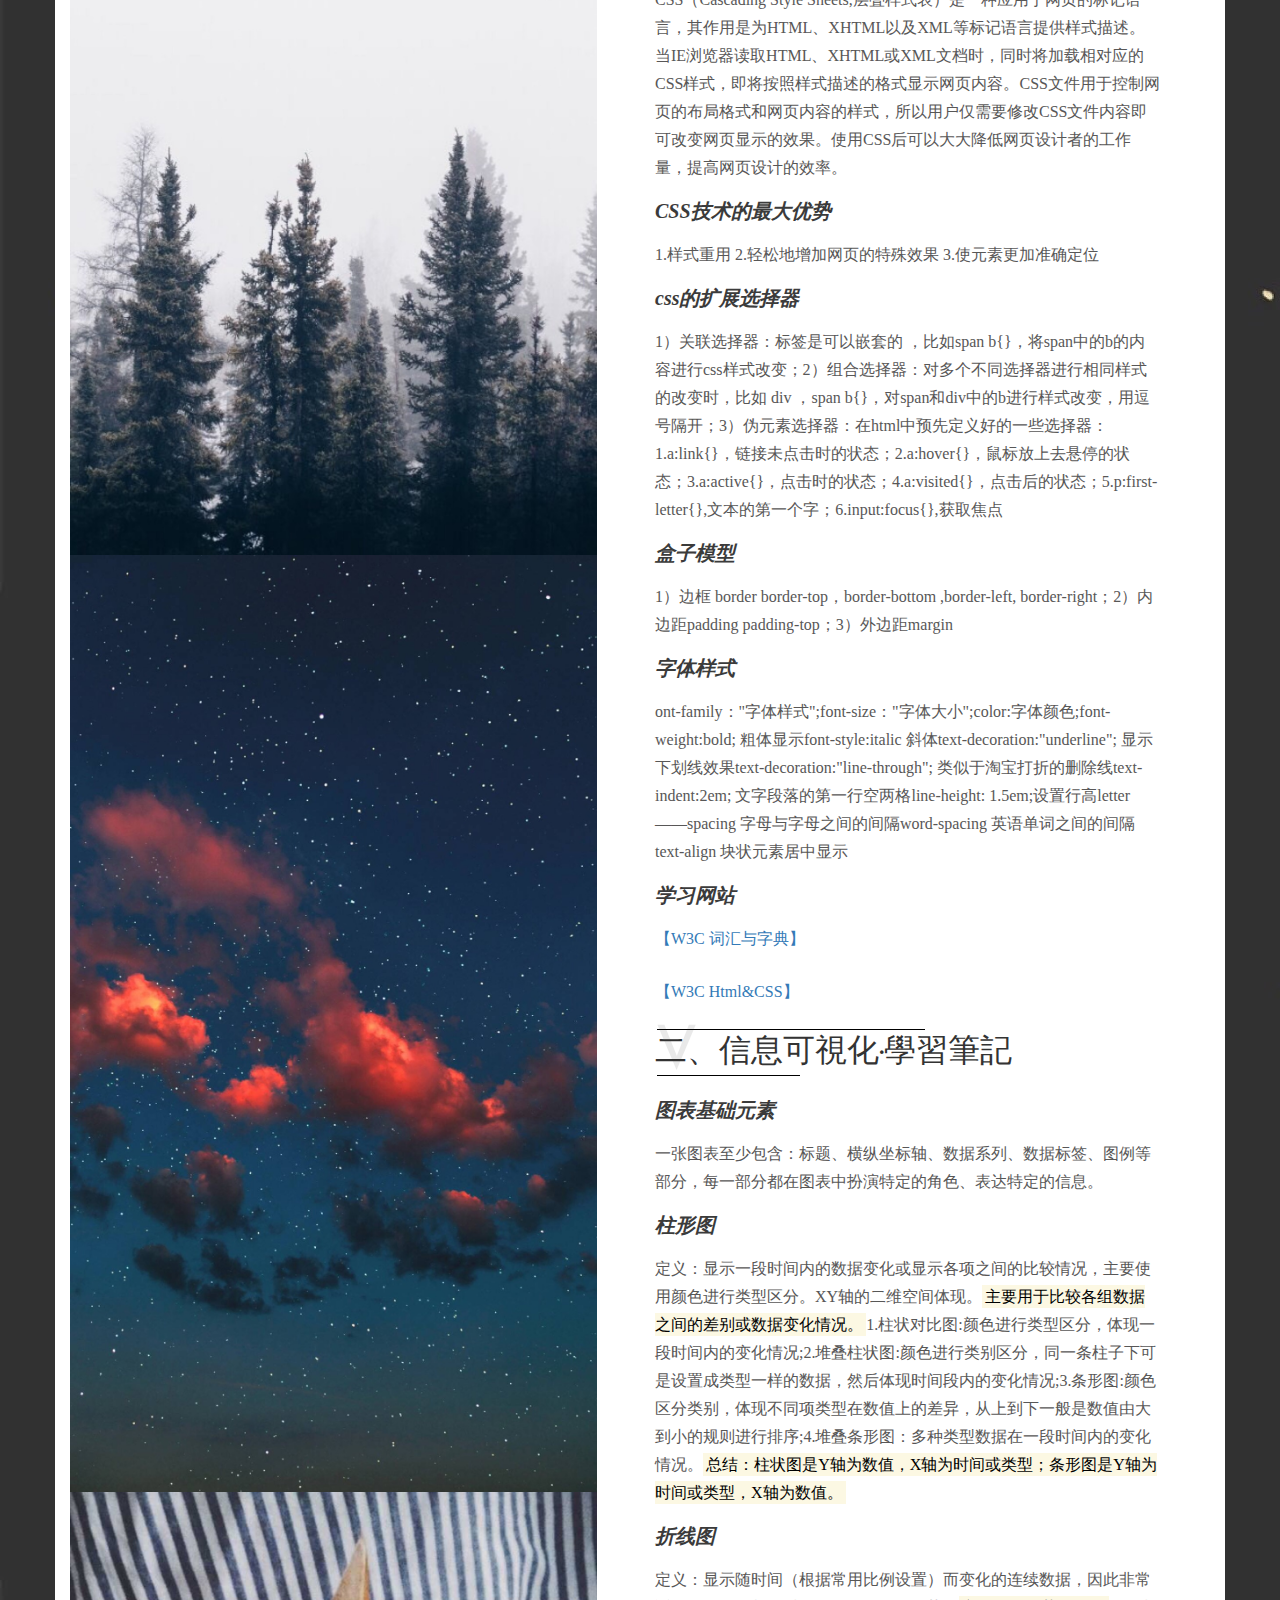
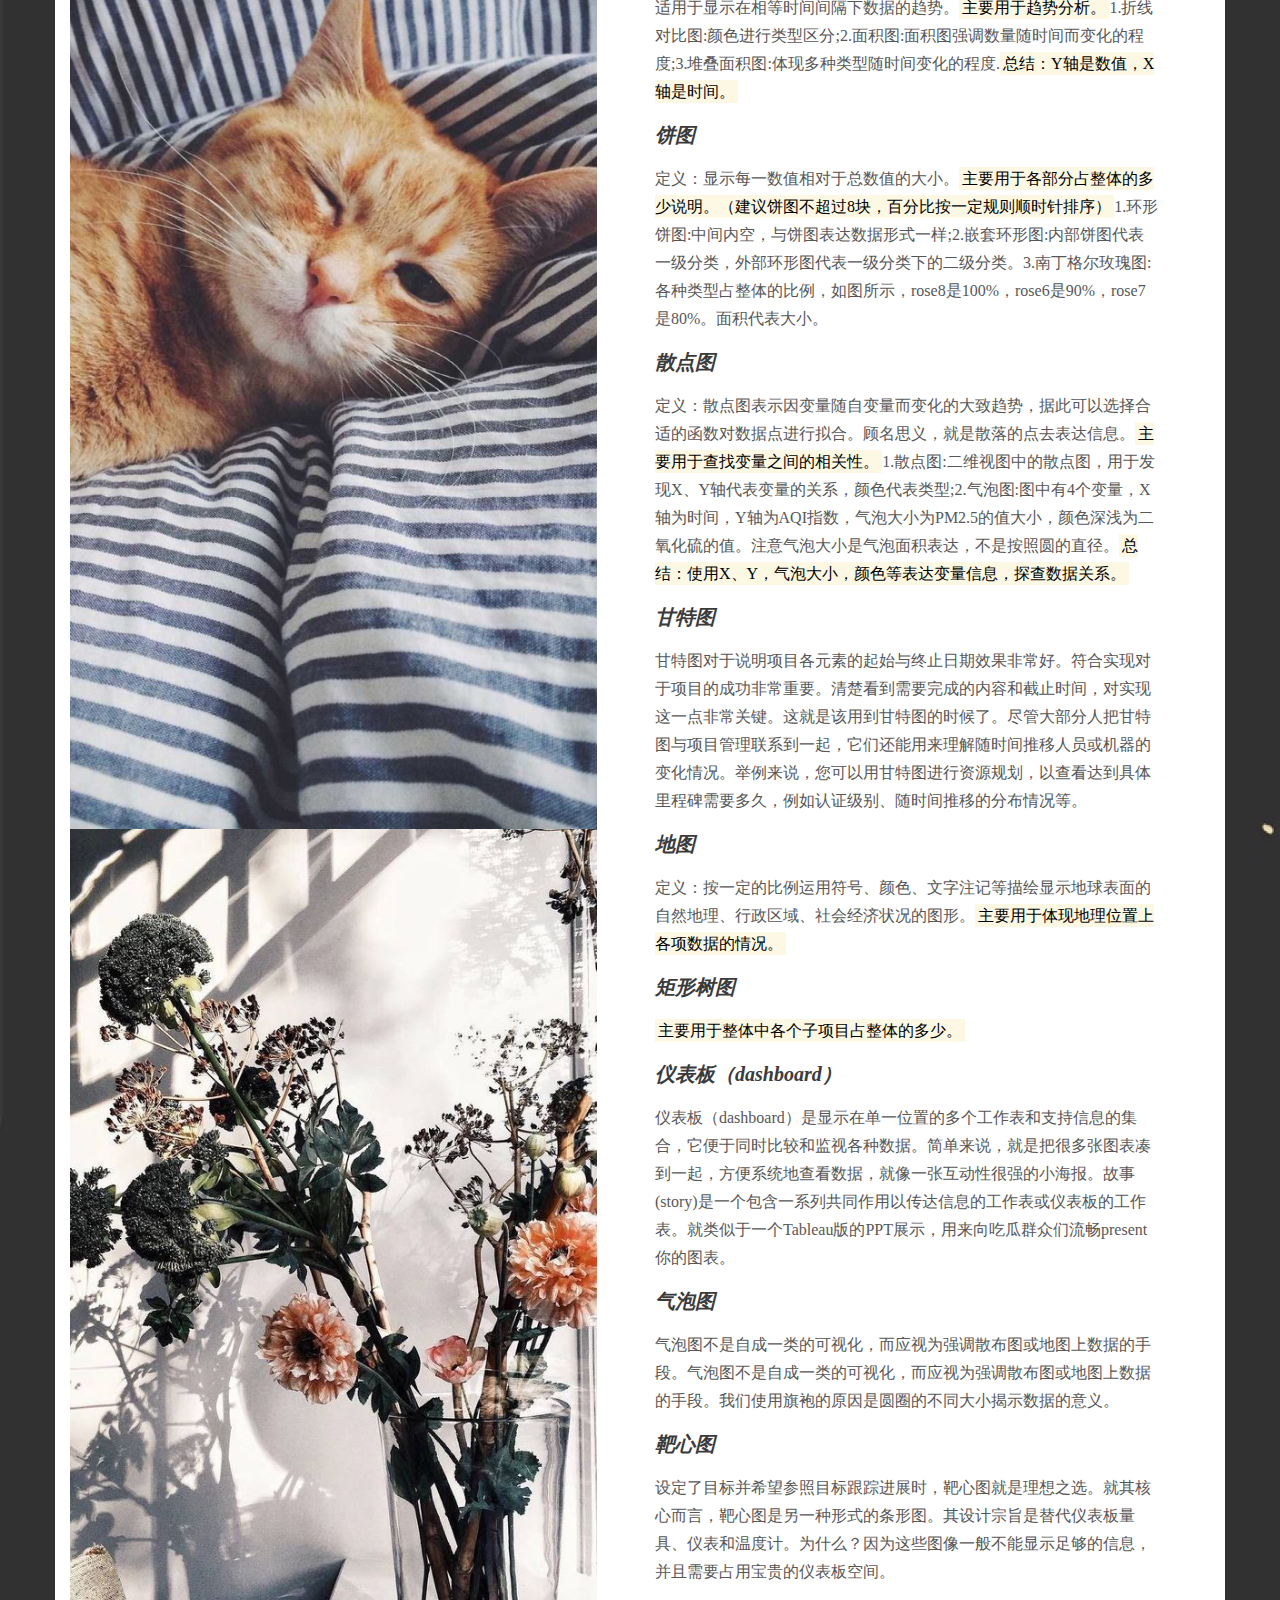
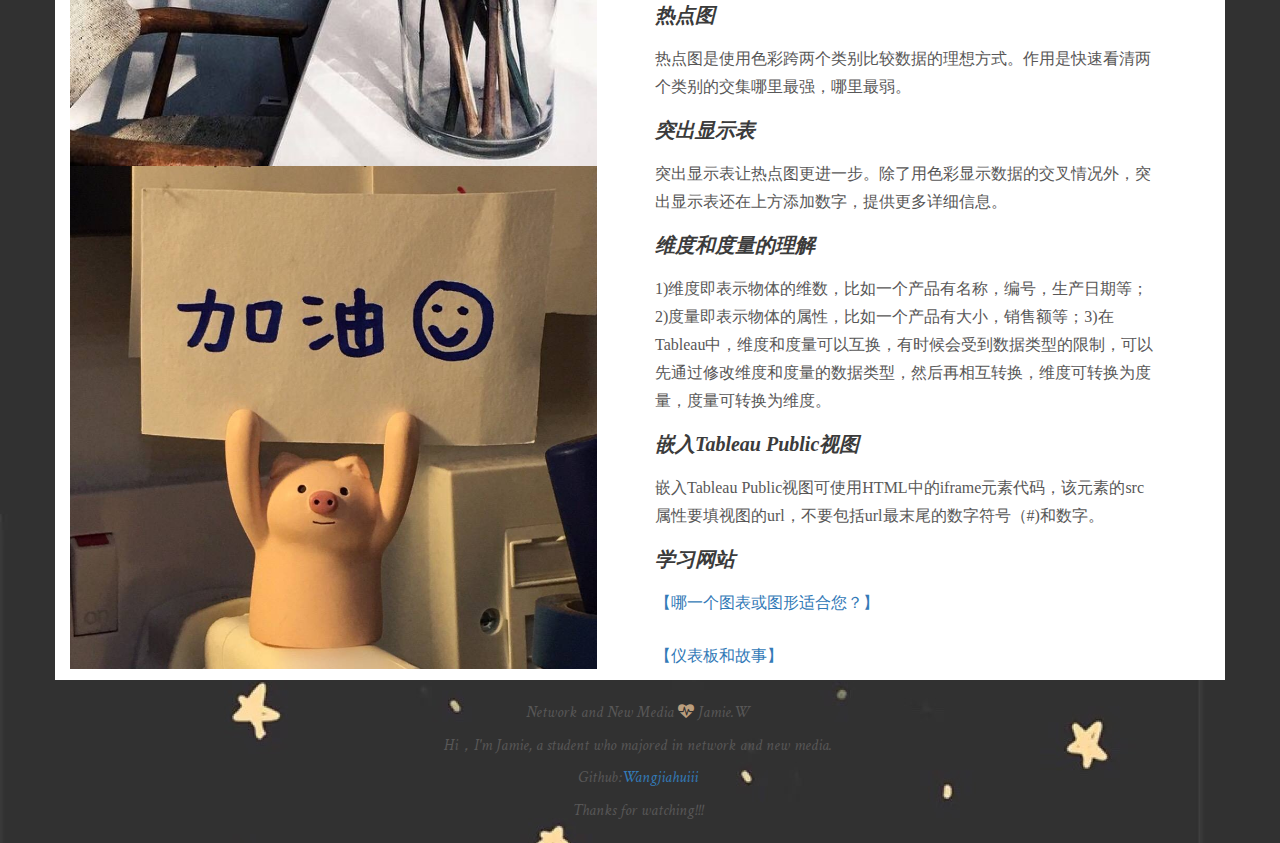
<file: posts.html>
<!DOCTYPE html>
<html lang="en">
<html>
    <head>
        <meta charset="utf-8">
        <meta http-equiv="X-UA-Compatible" content="IE=edge">
        <meta name="viewport" content="width=device-width, initial-scale=1">

        <title>Jamie的學習笔记:)</title>
        <link rel="icon" type="image/icon" href="assets/images/tabicon.ico">

        <link rel="stylesheet" type="text/css" href="">
        <link href="assets/css/bootstrap.min.css" rel="stylesheet">
        <link href="assets/css/bootstrap-theme.min.css" rel="stylesheet">
        <link href="assets/css/font-awesome.min.css" rel="stylesheet">
        <link href="https://fonts.googleapis.com/css?family=Open+Sans:400,400i,600,700,700i" rel="stylesheet">
        <link href="https://fonts.googleapis.com/css?family=Crimson+Text:400,700,700i|Josefin+Sans:700" rel="stylesheet">
        <link href="assets/css/main.css" rel="stylesheet">
        <link rel="icon" href="assets/images/logo.png">
        <link rel="stylesheet" href="https://cdnjs.cloudflare.com/ajax/libs/animate.css/3.5.2/animate.min.css">
        
	<style type="text/css">
		body{
			background-image:url('assets/images/background.jpeg');<!--图片链接地址-->
			background-repeat:repeat;  <!--图片重复-->
                        background-position:center;<!--图片位置，默认居中，可另设-->
                     }
             </style>
	    
    </head>
	
	<body>
	<a name="top"></a>
<!-- index ends here -->
<div style="overflow:auto; solid #000000;">
	    <div id="about_scroll" class="pages "> 	<!-- about strats here  -->
            <div class="container main">
		    <div class="row">
                    <div class="col-md-6 left" id="about_left">
                            <div class="item"><img class="img-responsive img-rabbit" src="assets/images/1.jpeg"></div>
                            <div class="item"><img class="img-responsive img-rabbit" src="assets/images/2.jpg"></div>
                            <div class="item"><img class="img-responsive img-rabbit" src="assets/images/3.jpg"></div>
			    <div class="item"><img class="img-responsive img-rabbit" src="assets/images/4.jpg"></div>
			    <div class="item"><img class="img-responsive img-rabbit" src="assets/images/5.jpg"></div>
			    <div class="item"><img class="img-responsive img-rabbit" src="assets/images/6.jpeg"></div>
			    <div class="item"><img class="img-responsive img-rabbit" src="assets/images/7.jpeg"></div>
			    <div class="item"><img class="img-responsive img-rabbit" src="assets/images/9.jpeg"></div>
			    </div>
                    
                    <div class="col-md-6 right" id="about_right">
                        <a href="index.html" class="btn btn-rabbit back"> <i class="fa fa-angle-left" aria-hidden="true"></i> Back to home </a>
                        <div id="watermark"> <p class="info"><a href="experience.html" >【學習心得請點擊這裏><】</a></p>  
		        <div id="watermark"> <p class="info"><a href="https://wangjiahuiii.github.io/" >【第一個網站作品><】</a></p>
			
                            <h2 class="page-title" text-center>一、網頁設計與製作·學習筆記</h2>
                            <div class="marker">a</div>
                        </div>
			    
			<h2 class="page-title" "text-center">1.HTML学习笔记</h2>
			<p class='subtitle'> 什么是HTML？</p>
                        <p class="info"> HTML 是用来描述网页的一种语言。
				 HTML 指的是超文本标记语言 (Hyper Text Markup Language)
				 HTML 不是一种编程语言，而是一种标记语言 (markup language)
				 标记语言是一套标记标签 (markup tag)
				 HTML 使用标记标签来描述网页</p>
			
			    
			<p class='subtitle'> 网页组成元素</p>
                        <p class="info"> 从页面结构的角度上看，网页主要由导航栏、栏目、及正文内容这三大要素组成。网页结构的创建、网页内容布局的规划实际也是围绕这三大组成要素展开的。</p>
			    
			<p class='subtitle'> 页眉header & 导航nav</p>
                        <p class="info"><mark>header：</mark>
				 header元素标记页面中的一块包含介绍性或导航性内容的区域。
				 只在必要时使用header。大多数情况下，如果只有h1~h6或hgroup，没有其他需要与之组合的伴生内容，就没必要用header将它包起来。
				 header与h1~h6元素中的标题是不能互换的。它们都有各自的语义目的。
				 不能再header中嵌套footer元素或另一个header，也不能在footer或address中嵌套header。
				 <mark>nav：</mark>
				 nav元素表示主导链接的区域。nav中的链接可以指向页面中的内容，也可以指向其他页面或资源，或者两者兼有。
				 链接列表使用ul元素，如果是面包屑链接，则使用ol。
				 已经习惯使用ul或ol元素对链接进行结构化的情况下，nav并没有取代这种最佳实践，只不过在它们外围包上了一个nav。nav能帮助识别页面的主导航，并允许用户通过键盘直接跳至这些链接，提高页面的可访问性，提升访问者的体验。
				 不允许将nav嵌套在address中。</p>
			    
			    
			    <p class='subtitle'>文章article & 区块section</p>
                        <p class="info"><mark>article定义</mark>表示文档、页面、应用或网站中一个独立的容器，原则上是可独立分配或可再用的，即聚合。它可以使一片论坛帖子，一篇杂志或报纸文章，一篇博客文章，一则用户提交的评论，一个交互式的小部件或小工具，或者任何其他独立的内容项。
				<mark>section定义</mark>代表文档或者应用的一个一般的区块。在这里，section是具有相似主题的一组内容，通常包含一个标题。section的例子包含章节、标签式对话框中的各种标签页、论文中带编号的区块。比如网站的主页可以分成介绍、新闻条目、联系信息等区块。</p>
			   
			    <p class='subtitle'>侧栏aside</p>
                        <p class="info">aside元素也可以写在article，或者在其中嵌套nav。浏览器在默认情况下并未对aside应用任何特殊样式，可以通过CSS控制其外观显示，大多将aside做为侧栏，也可以用在页面很多地方，包括抬升式引用、新闻站上列出相关文章的链接框、广告、nav元素组（如博客的友情链接）、Twitter源、商业站上相关产品列表。</p>
			    
			    <p class='subtitle'>页脚footer</p>
                        <p class="info">footer代表嵌套在它的最近的article、aside、blockquote、body、details、fieldset、figure、nav、section或td元素的页脚。页脚通常包含关于它所在区块的信息，如指向相关文档的链接、版权信息、作者及其他类似条目。
				不允许在footer里嵌套header或另一个footer，也不允许将footer嵌套在header或address里。</p>
			    
			    <p class='subtitle'>通用容器div</p>
                        <p class="info">不同于article、section、aside、nav，div是一个没有任何语义的容器。用div可以为其添加CSS样式或JavaScript效果。在HTML中，div是块级无语容器，而与之对应的是短语的无语容器span。</p>
			
			    <p class='subtitle'>段落 p</p>
                        <p class="info">毫不奇怪，p是最常用到的HTML元素之一</p>
			    
			    <p class='subtitle'>作者联系信息 address</p>
                        <p class="info">address是其最近的外层结构（article元素或body）的作者信息，且它只能包含作者的联系信息，不能包含其他内容。此外，HTML5禁止在address里包含以下元素：h1~h6、article、address、aside、footer、header、hgroup、nav和section。</p>
			    
			    <p class='subtitle'>图 figure</p>
                        <p class="info">figure元素可以包含多个内容块，但只允许有一个figcaption，且figcaption必须与其他内容一起包含在figure里面，不能单独出现在其他位置，它必须是figure的第一个或最后一个元素。</p>
			    
			    <p class='subtitle'>重要或强调文本 strong & em</p>
                        <p class="info">strong表示重要的文本，em表示强调。根据需要，这两个文本可以单独使用，或者一起使用，甚至同一个标签可以嵌套使用。</p>
			    
			    <p class='subtitle'>引述文本 blockquote & q</p>
                        <p class="info">bolckquote和q用以标记引述的文本。引述块级文本使用blockquote，引述行内文本使用q。</p>
			    
			    <p class='subtitle'>突出显示文本mark</p>
                        <p class="info">mark最常见的使用场合是在搜索结果页面，对搜索词进行突出显示。
				对于某段引述，如果作者在原来的格式中没有对其进行突出显示，可以用mark对它进行突出显示。</p>
			    
			    <p class='subtitle'>解释缩写词abbr</p>
                        <p class="info">当缩写词有title属性时，Firefox和Opera会添加虚线下划线引起注意。当鼠标移至缩写词上，该元素title属性的内容就会显示在一个提示框里。</p>
			    
			    <p class='subtitle'>创建指向另一个页面的链接</p>
                        <p class="info">href指hypertext reference（超文本引用）。
				当访问者指向链接（在大多数浏览器中，默认显示为带下划线的蓝色字体）时，目标URL会显示在状态栏中。</p>
			    
			    <p class='subtitle'>锚anchor</p>
                        <p class="info">如果需要激活一个链接跳至网页的特定区域，可以创建一个锚，并在连接中引用该锚。</p>
			    
			    <h2 class="page-title" text-center>2.CSS学习笔记</h2>
			     <p class='subtitle'>CSS</p>
			    <p class="info">CSS（Cascading Style Sheets,层叠样式表）是一种应用于网页的标记语言，其作用是为HTML、XHTML以及XML等标记语言提供样式描述。当IE浏览器读取HTML、XHTML或XML文档时，同时将加载相对应的CSS样式，即将按照样式描述的格式显示网页内容。CSS文件用于控制网页的布局格式和网页内容的样式，所以用户仅需要修改CSS文件内容即可改变网页显示的效果。使用CSS后可以大大降低网页设计者的工作量，提高网页设计的效率。</p>
			    
			     <p class='subtitle'>CSS技术的最大优势</p>
			    <p class="info">1.样式重用 2.轻松地增加网页的特殊效果 3.使元素更加准确定位</p>
			    
			     <p class='subtitle'>css的扩展选择器</p>
			    <p class="info">1）关联选择器：标签是可以嵌套的 ，比如span b{}，将span中的b的内容进行css样式改变；2）组合选择器：对多个不同选择器进行相同样式的改变时，比如  div ，span b{}，对span和div中的b进行样式改变，用逗号隔开；3）伪元素选择器：在html中预先定义好的一些选择器：1.a:link{}，链接未点击时的状态；2.a:hover{}，鼠标放上去悬停的状态；3.a:active{}，点击时的状态；4.a:visited{}，点击后的状态；5.p:first-letter{},文本的第一个字；6.input:focus{},获取焦点</p>
			    
			     <p class='subtitle'>盒子模型</p>
			    <p class="info">1）边框 border   border-top，border-bottom ,border-left, border-right；2）内边距padding  padding-top；3）外边距margin</p>
			    
			     <p class='subtitle'>字体样式</p>
			    <p class="info">ont-family："字体样式";font-size："字体大小";color:字体颜色;font-weight:bold; 粗体显示font-style:italic 斜体text-decoration:"underline"; 显示下划线效果text-decoration:"line-through"; 类似于淘宝打折的删除线text-indent:2em; 文字段落的第一行空两格line-height: 1.5em;设置行高letter——spacing 字母与字母之间的间隔word-spacing 英语单词之间的间隔text-align 块状元素居中显示</p>
			    
			     <p class='subtitle'>学习网站</p>
			    <p class="info"><a href="https://www.certifiedchinesetranslation.com/openaccess/w3c-glossary-sc.html" >【W3C 词汇与字典】</a></p>
			    <p class="info"><a href="http://www.w3school.com.cn/h.asp" >【W3C Html&CSS】</a></p>   
			
			    <div id="watermark">
                            <h2 class="page-title" text-center>二、信息可視化·學習筆記</h2>
                            <div class="marker">V</div>
				    
			                        <p class='subtitle'>图表基础元素</p>
                        <p class="info">一张图表至少包含：标题、横纵坐标轴、数据系列、数据标签、图例等部分，每一部分都在图表中扮演特定的角色、表达特定的信息。</p>
			    
			    <p class='subtitle'>柱形图</p>
                        <p class="info">定义：显示一段时间内的数据变化或显示各项之间的比较情况，主要使用颜色进行类型区分。XY轴的二维空间体现。<mark>主要用于比较各组数据之间的差别或数据变化情况。</mark>1.柱状对比图:颜色进行类型区分，体现一段时间内的变化情况;2.堆叠柱状图:颜色进行类别区分，同一条柱子下可是设置成类型一样的数据，然后体现时间段内的变化情况;3.条形图:颜色区分类别，体现不同项类型在数值上的差异，从上到下一般是数值由大到小的规则进行排序;4.堆叠条形图：多种类型数据在一段时间内的变化情况。<mark>总结：柱状图是Y轴为数值，X轴为时间或类型；条形图是Y轴为时间或类型，X轴为数值。</mark></p>
			    
			    <p class='subtitle'>折线图</p>
                        <p class="info">定义：显示随时间（根据常用比例设置）而变化的连续数据，因此非常适用于显示在相等时间间隔下数据的趋势。<mark>主要用于趋势分析。</mark>1.折线对比图:颜色进行类型区分;2.面积图:面积图强调数量随时间而变化的程度;3.堆叠面积图:体现多种类型随时间变化的程度.<mark>总结：Y轴是数值，X轴是时间。</mark></p>
			    
			    <p class='subtitle'>饼图</p>
                        <p class="info">定义：显示每一数值相对于总数值的大小。<mark>主要用于各部分占整体的多少说明。（建议饼图不超过8块，百分比按一定规则顺时针排序）</mark>1.环形饼图:中间内空，与饼图表达数据形式一样;2.嵌套环形图:内部饼图代表一级分类，外部环形图代表一级分类下的二级分类。3.南丁格尔玫瑰图:各种类型占整体的比例，如图所示，rose8是100%，rose6是90%，rose7是80%。面积代表大小。</p>
			    
			    <p class='subtitle'>散点图</p>
                        <p class="info">定义：散点图表示因变量随自变量而变化的大致趋势，据此可以选择合适的函数对数据点进行拟合。顾名思义，就是散落的点去表达信息。<mark>主要用于查找变量之间的相关性。</mark>1.散点图:二维视图中的散点图，用于发现X、Y轴代表变量的关系，颜色代表类型;2.气泡图:图中有4个变量，X轴为时间，Y轴为AQI指数，气泡大小为PM2.5的值大小，颜色深浅为二氧化硫的值。注意气泡大小是气泡面积表达，不是按照圆的直径。<mark>总结：使用X、Y，气泡大小，颜色等表达变量信息，探查数据关系。</mark></p>
			    
			    <p class='subtitle'>甘特图</p>
                        <p class="info">甘特图对于说明项目各元素的起始与终止日期效果非常好。符合实现对于项目的成功非常重要。清楚看到需要完成的内容和截止时间，对实现这一点非常关键。这就是该用到甘特图的时候了。尽管大部分人把甘特图与项目管理联系到一起，它们还能用来理解随时间推移人员或机器的变化情况。举例来说，您可以用甘特图进行资源规划，以查看达到具体里程碑需要多久，例如认证级别、随时间推移的分布情况等。 </p>
			    
			    <p class='subtitle'>地图</p>
                        <p class="info">定义：按一定的比例运用符号、颜色、文字注记等描绘显示地球表面的自然地理、行政区域、社会经济状况的图形。<mark>主要用于体现地理位置上各项数据的情况。</mark></p>
			    
			    <p class='subtitle'>矩形树图</p>
                        <p class="info"><mark>主要用于整体中各个子项目占整体的多少。</mark></p>
			    
			    <p class='subtitle'>仪表板（dashboard）</p>
                        <p class="info">仪表板（dashboard）是显示在单一位置的多个工作表和支持信息的集合，它便于同时比较和监视各种数据。简单来说，就是把很多张图表凑到一起，方便系统地查看数据，就像一张互动性很强的小海报。故事(story)是一个包含一系列共同作用以传达信息的工作表或仪表板的工作表。就类似于一个Tableau版的PPT展示，用来向吃瓜群众们流畅present你的图表。</p>
			    
			    <p class='subtitle'>气泡图</p>
                        <p class="info">气泡图不是自成一类的可视化，而应视为强调散布图或地图上数据的手段。气泡图不是自成一类的可视化，而应视为强调散布图或地图上数据的手段。我们使用旗袍的原因是圆圈的不同大小揭示数据的意义。 </p>
			    
			    <p class='subtitle'>靶心图</p>
                        <p class="info">设定了目标并希望参照目标跟踪进展时，靶心图就是理想之选。就其核心而言，靶心图是另一种形式的条形图。其设计宗旨是替代仪表板量具、仪表和温度计。为什么？因为这些图像一般不能显示足够的信息，并且需要占用宝贵的仪表板空间。 </p>
			    
			    <p class='subtitle'>热点图</p>
                        <p class="info">热点图是使用色彩跨两个类别比较数据的理想方式。作用是快速看清两个类别的交集哪里最强，哪里最弱。</p>
			    
			    <p class='subtitle'>突出显示表</p>
                        <p class="info">突出显示表让热点图更进一步。除了用色彩显示数据的交叉情况外，突出显示表还在上方添加数字，提供更多详细信息。 </p>
			    
			    <p class='subtitle'>维度和度量的理解</p>
		        <p class="info">1)维度即表示物体的维数，比如一个产品有名称，编号，生产日期等；2)度量即表示物体的属性，比如一个产品有大小，销售额等；3)在Tableau中，维度和度量可以互换，有时候会受到数据类型的限制，可以先通过修改维度和度量的数据类型，然后再相互转换，维度可转换为度量，度量可转换为维度。</p>
			 
		            <p class='subtitle'>嵌入Tableau Public视图</p>
		        <p class="info">嵌入Tableau Public视图可使用HTML中的iframe元素代码，该元素的src属性要填视图的url，不要包括url最末尾的数字符号（#)和数字。</p>
		
			    <p class='subtitle'>学习网站</p>
			    <p class="info"><a href="https://www.tableau.com/sites/default/files/media/Whitepapers/which_chart_v6_chs.pdf" >【哪一个图表或图形适合您？】</a></p>
			    <p class="info"><a href="https://www.tableau.com/zh-cn/learn/tutorials/on-demand/getting-started-dashboards-and-stories" >【仪表板和故事】</a></p>  

				    
                        </div>
			    
			 </div>
                    </div>
                </div>
            </div>            
        </div>    <!-- About ends here -->
		
	</body>
	
	<footer class="text-center">
                <div class="container bottom">
                    <div class="row">
                        <div class="col-sm-12">
                            <p>Network and New Media <i class="fa fa-heartbeat" aria-hidden="true"></i> Jamie.W</p>
			    <p> Hi，I'm Jamie, a student who majored in network and new media.</p>
			    <p>Github:<a href="https://github.com/Wangjiahuiii/" >Wangjiahuiii</a></p>
			    <p>Thanks for watching!!!</p>

                        </div>
                    </div>
                </div>
            </footer>
            
                                                               <!-- Contact ends here -->
        

	
	
	<a href="#top" style="position:fixed; right:20px; bottom:20px;"><img src="assets/images/top.png"></a>
	
   
</html>
</file>
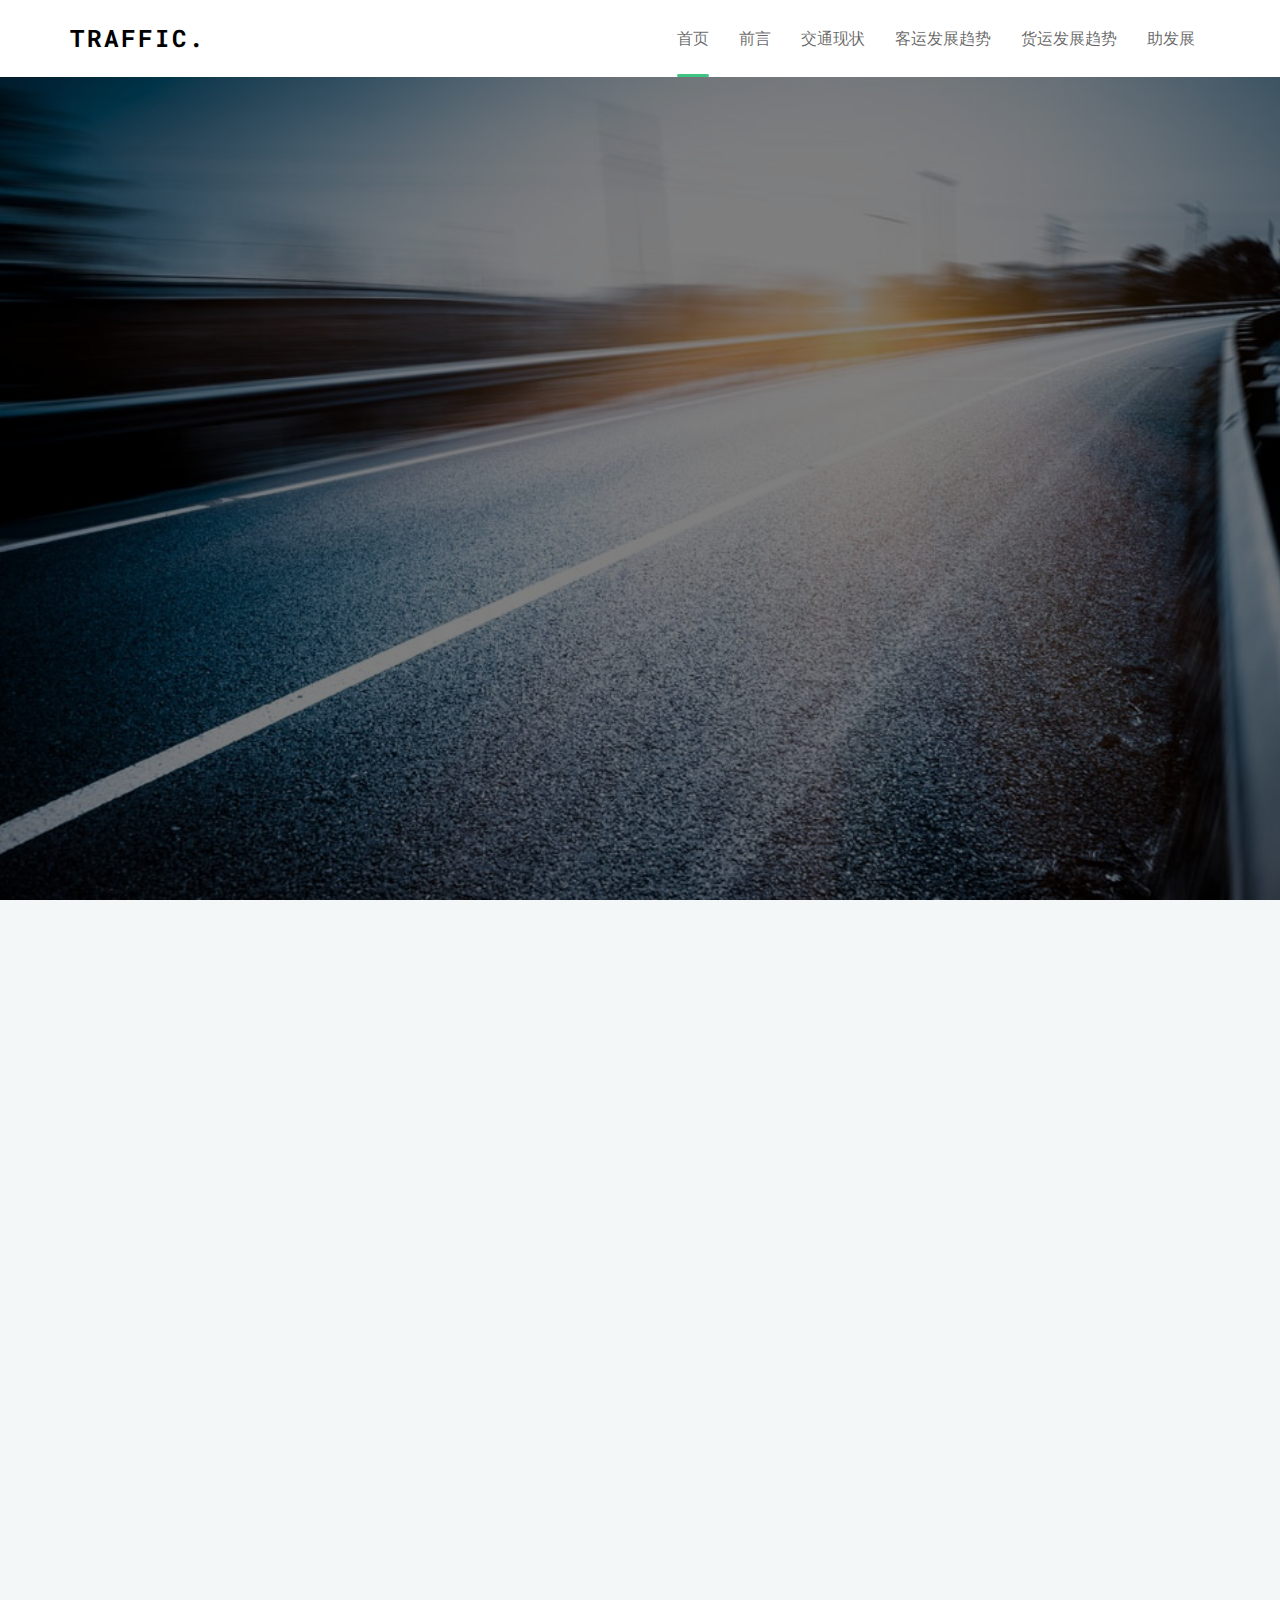
<file: Agroup/Aindex.html>
<!DOCTYPE html>
<!--[if lt IE 7]>      <html class="no-js lt-ie9 lt-ie8 lt-ie7"> <![endif]-->
<!--[if IE 7]>         <html class="no-js lt-ie9 lt-ie8"> <![endif]-->
<!--[if IE 8]>         <html class="no-js lt-ie9"> <![endif]-->
<!--[if gt IE 8]><!--> <html class="no-js"> <!--<![endif]-->
	<head>
	<meta charset="utf-8">
	<meta http-equiv="X-UA-Compatible" content="IE=edge">
	<title>Solid &mdash; Free Fully Responsive HTML5 Template by FREEHTML5.co</title>
	<meta name="viewport" content="width=device-width, initial-scale=1">
	<meta name="description" content="Free HTML5 Template by FreeHTML5.co" />
	<meta name="keywords" content="free html5, free template, free bootstrap, html5, css3, mobile first, responsive" />
	

  

  	<!-- Facebook and Twitter integration -->
	<meta property="og:title" content=""/>
	<meta property="og:image" content=""/>
	<meta property="og:url" content=""/>
	<meta property="og:site_name" content=""/>
	<meta property="og:description" content=""/>
	<meta name="twitter:title" content="" />
	<meta name="twitter:image" content="" />
	<meta name="twitter:url" content="" />
	<meta name="twitter:card" content="" />

	<!-- Place favicon.ico and apple-touch-icon.png in the root directory -->
	<link rel="shortcut icon" href="favicon.ico">

	<link href="https://fonts.googleapis.com/css?family=Roboto+Mono:300,400" rel="stylesheet">
	
	<!-- Animate.css -->
	<link rel="stylesheet" href="css/animate.css">
	<!-- Icomoon Icon Fonts-->
	<link rel="stylesheet" href="css/icomoon.css">
	<!-- Simple Line Icons -->
	<link rel="stylesheet" href="css/simple-line-icons.css">
	<!-- Bootstrap  -->
	<link rel="stylesheet" href="css/bootstrap.css">
	<!-- Style -->
	<link rel="stylesheet" href="css/style.css">


	<!-- Modernizr JS -->
	<script src="js/modernizr-2.6.2.min.js"></script>
	<!-- FOR IE9 below -->
	<!--[if lt IE 9]>
	<script src="js/respond.min.js"></script>
	<![endif]-->

	</head>
	<body>
	<header role="banner" id="fh5co-header">
		<div class="container">
			<div class="row">
				<nav class="navbar navbar-default navbar-fixed-top">
					<div class="navbar-header">
						<!-- Mobile Toggle Menu Button -->
						<a href="#" class="js-fh5co-nav-toggle fh5co-nav-toggle" data-toggle="collapse" data-target="#navbar" aria-expanded="false" aria-controls="navbar"><i></i></a>
						<a class="navbar-brand" href="index.html">traffic.</a> 
					</div>
					<div id="navbar" class="navbar-collapse collapse">
						<ul class="nav navbar-nav navbar-right">
							<li class="active"><a href="#" data-nav-section="home"><span>首页</span></a></li>
							<li><a href="#" data-nav-section="services"><span>前言</span></a></li>
							<li><a href="#" data-nav-section="explore"><span>交通现状</span></a></li>
							<li><a href="#" data-nav-section="testimony"><span>客运发展趋势</span></a></li>
							<li><a href="#" data-nav-section="pricing"><span>货运发展趋势</span></a></li>
							<li><a href="#" data-nav-section="blog"><span>助发展</span></a></li>
						</ul>
					</div>
				</nav>
			</div>
	  </div>
	</header>

	<section id="fh5co-home" data-section="home" style="background-image: url(images/lu.jpg);" data-stellar-background-ratio="0.5">
		<div class="gradient"></div>
		<div class="container">
			<div class="text-wrap">
				<div class="text-inner">
					<div class="row">
						<div class="col-md-8 col-md-offset-2 text-center">
							<h1 class="animate-box"><span class="big"></span> <br><span></span> <br><span class="medium">我国交通运输行业<br />（铁路与公路）的现状与发展</span><br><span></span> <br> <span class="medium"></span></h1>
							<h2 class="animate-box">Crafted with love by <a href="#" target="_blank" title="Free HTML5 Bootstrap Templates" class="fh5co-link">GROUP.A</a></h2>
							<div class="call-to-action">
								<a href="#" class="demo animate-box"><i class="icon-power"></i> Demo</a>
								<a href="#" class="download animate-box"><i class="icon-download"></i> Download</a>
							</div>
						</div>
					</div>
				</div>
			</div>
		</div>
	</section>

	<section id="fh5co-services" data-section="services">
		<div class="container">
			<div class="row">
				<div class="col-md-12 section-heading text-center">
					<h2 class="animate-box">前言</h2>
					<div class="row">
						<div class="col-md-8 col-md-offset-2 subtext animate-box">
							<h3>面对复杂多变的宏观经济环境和艰巨的转型发展任务，全国各省在政府正确领导下，我国的国民经济发展迈上新台阶。而交通发展是我国国民经济发展的先行官，我们组通过分析我国公路和铁路发展的现状和趋势，寻找交通运输与经济发展之间的故事。</h3>
						</div>
					</div>
				</div>
			</div>
		</div>
	</section>

	<section id="fh5co-explore" data-section="explore">
		<div class="container">
			<div class="row">
				<div class="col-md-12 section-heading text-center">
					<h2 class="animate-box">交通发展现状</h2>
					<div class="row">
							</div>
							</div>
							</div>
							</div>
							<div class='tableauPlaceholder' id='viz1510766901510' style='position: relative; width: 1024px; height: 1280px; margin:0 auto; overflow: hidden; display: block;'><noscript><a href='#'><img alt='铁路货运密度—公路货运密度 ' src='https:&#47;&#47;public.tableau.com&#47;static&#47;images&#47;_1&#47;_14938&#47;1_1&#47;1_rss.png' style='border: none' /></a></noscript><iframe frameborder="0" marginheight="0" marginwidth="0" title="数据可视化" allowtransparency="true" allowfullscreen="true" class="tableauViz" style="display: block; width: 1024px; height:1280px; margin:0 auto; padding: 0px; border: none;" src="https://public.tableau.com/views/_14938/1_1?:embed=y&:showVizHome=no&:host_url=https%3A%2F%2Fpublic.tableau.com%2F&:embed_code_version=3&:tabs=no&:toolbar=yes&:animate_transition=yes&:display_static_image=no&:display_spinner=no&:display_overlay=yes&:display_count=yes&:loadOrderID=1"></iframe><script type="text/javascript">                    var divElement = document.getElementById('viz1510766901510');                    var vizElement = divElement.getElementsByTagName('object')[0];                    vizElement.style.width='100%';vizElement.style.height=(divElement.offsetWidth*0.75)+'px';                    var scriptElement = document.createElement('script');                    scriptElement.src = 'https://public.tableau.com/javascripts/api/viz_v1.js';                    vizElement.parentNode.insertBefore(scriptElement, vizElement);                </script>
							</div>
							<div class='tableauPlaceholder' id='viz1510766973155' style='position: relative; width: 1024px; height:1280px; margin:0 auto; overflow: hidden; display: block;'><noscript><a href='#'><img alt='铁路客运密度—公路客运密度 ' src='https:&#47;&#47;public.tableau.com&#47;static&#47;images&#47;2_&#47;2_2006&#47;1_2&#47;1_rss.png' style='border: none' /></a></noscript><iframe frameborder="0" marginheight="0" marginwidth="0" title="数据可视化" allowtransparency="true" allowfullscreen="true" class="tableauViz" style="display: block; width: 1024px; height:1280px; margin:0 auto; padding: 0px; border: none;" src="https://public.tableau.com/views/2_2006/1_2?:embed=y&:showVizHome=no&:host_url=https%3A%2F%2Fpublic.tableau.com%2F&:embed_code_version=3&:tabs=no&:toolbar=yes&:animate_transition=yes&:display_static_image=no&:display_spinner=no&:display_overlay=yes&:display_count=yes&:loadOrderID=2"></iframe><script type="text/javascript">                    var divElement = document.getElementById('viz1510766973155');                    var vizElement = divElement.getElementsByTagName('object')[0];                    vizElement.style.width='100%';vizElement.style.height=(divElement.offsetWidth*0.75)+'px';                    var scriptElement = document.createElement('script');                    scriptElement.src = 'https://public.tableau.com/javascripts/api/viz_v1.js';                    vizElement.parentNode.insertBefore(scriptElement, vizElement);                </script>
							</div>
							<div class='tableauPlaceholder' id='viz1510836017073' style='position: relative; width: 1024px; height:1280px; margin:0 auto; overflow: hidden; display: block;'><noscript><a href='#'><img alt='铁路旅客运输平均运距 ' src='https:&#47;&#47;public.tableau.com&#47;static&#47;images&#47;_1&#47;_16247&#47;1_1&#47;1_rss.png' style='border: none' /></a></noscript><object class='tableauViz'  style='display:none;'><param name='host_url' value='https%3A%2F%2Fpublic.tableau.com%2F' /> <param name='embed_code_version' value='3' /> <param name='site_root' value='' /><param name='name' value='_16247&#47;1_1' /><param name='tabs' value='no' /><param name='toolbar' value='yes' /><param name='static_image' value='https:&#47;&#47;public.tableau.com&#47;static&#47;images&#47;_1&#47;_16247&#47;1_1&#47;1.png' /> <param name='animate_transition' value='yes' /><param name='display_static_image' value='yes' /><param name='display_spinner' value='yes' /><param name='display_overlay' value='yes' /><param name='display_count' value='yes' /></object></div>                <script type='text/javascript'>                    var divElement = document.getElementById('viz1510836017073');                    var vizElement = divElement.getElementsByTagName('object')[0];                    vizElement.style.width='1016px';vizElement.style.height='991px';                    var scriptElement = document.createElement('script');                    scriptElement.src = 'https://public.tableau.com/javascripts/api/viz_v1.js';                    vizElement.parentNode.insertBefore(scriptElement, vizElement);                </script>
							</div><br/>
							<div class="col-md-8 col-md-offset-2 subtext animate-box">
							<h3>1、在2006年-2014年中，铁路货运密度总体呈下降趋势，公路货运密度总体呈上升趋势。
<br/><br/>2、在2006-2015年期间我国铁路客运密度整体呈上升趋势。随着近年高铁越开越多、普铁越来越快，短途乘客越来越多。
<br/><br/>3、客周转量和铁路营业历程的关系，大致上是成正相关的关系。总体来看客运量渐趋稳定状态。</h3>
						</div>
					</div>
				</div>
			</div>
		</div>
	</section>
	<br/><br/><br/>
	<section id="fh5co-testimony" data-section="testimony">
		<div class="container">
			<div class="row">
				<div class="col-md-12 section-heading text-center">
					<h2 class="animate-box">客运发展趋势</h2>
					<div class="row">
						<div class="col-md-8 col-md-offset-2 subtext animate-box">
							</div>
							</div>
							</div>
							</div>
							</div>
							</div>
				            <div class='tableauPlaceholder' id='viz1510767127219' style='position: relative; width: 1024px; height:1280px; margin:0 auto; overflow: hidden; display: block;'><noscript><a href='#'><img alt='我国交通运输行业（铁路与公路）的现状与发展之客运 ' src='https:&#47;&#47;public.tableau.com&#47;static&#47;images&#47;ZH&#47;ZHGYT559X&#47;1_rss.png' style='border: none' /></a></noscript><iframe frameborder="0" marginheight="0" marginwidth="0" title="数据可视化" allowtransparency="true" allowfullscreen="true" class="tableauViz" style="display: block; width: 1024px; height:1280px; margin:0 auto; padding: 0px; border: none;" src="https://public.tableau.com/shared/ZHGYT559X?:embed=y&:showVizHome=no&:host_url=https%3A%2F%2Fpublic.tableau.com%2F&:embed_code_version=3&:toolbar=yes&:animate_transition=yes&:display_static_image=no&:display_spinner=no&:display_overlay=yes&:display_count=yes&:loadOrderID=3"></iframe><script type="text/javascript">                    var divElement = document.getElementById('viz1510767127219');                    var vizElement = divElement.getElementsByTagName('object')[0];                    vizElement.style.width='100%';vizElement.style.height=(divElement.offsetWidth*0.75)+'px';                    var scriptElement = document.createElement('script');                    scriptElement.src = 'https://public.tableau.com/javascripts/api/viz_v1.js';                    vizElement.parentNode.insertBefore(scriptElement, vizElement);                </script>
							</div>
							<div class="col-md-8 col-md-offset-2 subtext animate-box">
							<h3>1、第一幅散点图反映了旅客周转量和铁路营业历程的关系，大致上是成正相关的关系。趋势线反映的是客运密度，西藏和内蒙古由于地势偏远，繁忙程度比较低。
<br/><br/>2、第二幅散点图反映了公路旅客周转量以及公路里程的关系。
<br/><br/>3、从总的折线图可以发现大多数省份的增长率都在2007年-2008年间增长或下降。而从折线图也可以看出在2012年-2013年间全国各个省份的客运量增长率均出现了不同程度的下降，在2012年-2013年间中国经济出现了衰退，导致了各个省份客运量增长率的下降，而原本经济较发达的地区的客运量增长率下降幅度不大，经济较不发达地区的客运量增长率下降幅度较大。</h3>
						</div>
					</div>
				</div>
			</div>
		</div>
	</section>
	<br/><br/><br/><br/>
	<section id="fh5co-pricing" data-section="pricing">
		<section class="pricing-section bg-3">
		<div class="container">
			<div class="row">
				<div class="col-md-12 section-heading text-center">
					<h2 class="animate-box">货运发展趋势</h2>
					<div class="row">
						<div class="col-md-8 col-md-offset-2 subtext animate-box">
							</div>
							</div>
							</div>
							</div>
							</div>
							</div>
							<div class='tableauPlaceholder' id='viz1510767209019' style='position: relative; width: 1024px; height:1280px; margin:0 auto; overflow: hidden; display: block;'><noscript><a href='#'><img alt='我国交通运输行业（铁路与公路）的现状与发展之货运 ' src='https:&#47;&#47;public.tableau.com&#47;static&#47;images&#47;-_&#47;-_830&#47;1&#47;1_rss.png' style='border: none' /></a></noscript><iframe frameborder="0" marginheight="0" marginwidth="0" title="数据可视化" allowtransparency="true" allowfullscreen="true" class="tableauViz" style="display: block; width: 1024px; height:1280px; margin:0 auto; padding: 0px; border: none;" src="https://public.tableau.com/views/-_830/1?:embed=y&:showVizHome=no&:host_url=https%3A%2F%2Fpublic.tableau.com%2F&:embed_code_version=3&:tabs=no&:toolbar=yes&:animate_transition=yes&:display_static_image=no&:display_spinner=no&:display_overlay=yes&:display_count=yes&:loadOrderID=4"></iframe><script type="text/javascript">                    var divElement = document.getElementById('viz1510767209019');                    var vizElement = divElement.getElementsByTagName('object')[0];                    vizElement.style.width='100%';vizElement.style.height=(divElement.offsetWidth*0.75)+'px';                    var scriptElement = document.createElement('script');                    scriptElement.src = 'https://public.tableau.com/javascripts/api/viz_v1.js';                    vizElement.parentNode.insertBefore(scriptElement, vizElement);                </script>
							</div>
							<div class="col-md-8 col-md-offset-2 subtext animate-box">
							<h3>1、第一幅散点图反映了公路长度以及公路货物周转量的关系， 大部分省份的公路长度与公路货物周转量成正相关关系。可以看出大多数的省份都在趋势线上下波动，也可以发现河北省和内蒙古自治区与其他省份大不相同。<br/><br/>2、第二幅散点图反映了铁路货物周转量与铁路营业里程的关系。<br/><br/>3、第三幅折线图用了各省的年度货运量进行增长率的计算，大部分省份都是没有维持一个稳定上升或下降的趋势。</h3>
						</div>
					</div>
				</div>
			</div>
		</div>
     </section>
	</section>
	<br/><br/><br/><br/>
	<section id="fh5co-blog" data-section="blog">
		<div class="fh5co-blog">
			<div class="container">
				<div class="row">
					<div class="col-md-12 section-heading text-center">
						<h2 class="animate-box"><span>助发展</span></h2>
						<div class="row">
							<div class="col-md-8 col-md-offset-2 subtext">
							</div>
							</div>
							</div>
							</div>
							</div>
							</div>
							<div class='tableauPlaceholder' id='viz1510767274825' style='position: relative; width: 1024px; height:1280px; margin:0 auto; overflow: hidden; display: block;'><noscript><a href='#'><img alt='货物周转量（亿吨公里）—GDP（亿元） ' src='https:&#47;&#47;public.tableau.com&#47;static&#47;images&#47;GD&#47;GDP_222&#47;GDP_1&#47;1_rss.png' style='border: none' /></a></noscript><iframe frameborder="0" marginheight="0" marginwidth="0" title="数据可视化" allowtransparency="true" allowfullscreen="true" class="tableauViz" style="display: block; width: 1024px; height:1280px; margin:0 auto; padding: 0px; border: none;" src="https://public.tableau.com/views/GDP_222/GDP_1?:embed=y&:showVizHome=no&:host_url=https%3A%2F%2Fpublic.tableau.com%2F&:embed_code_version=3&:tabs=no&:toolbar=yes&:animate_transition=yes&:display_static_image=no&:display_spinner=no&:display_overlay=yes&:display_count=yes&:loadOrderID=1"></iframe><script type="text/javascript">                    var divElement = document.getElementById('viz1510767274825');                    var vizElement = divElement.getElementsByTagName('object')[0];                    vizElement.style.width='100%';vizElement.style.height=(divElement.offsetWidth*0.75)+'px';                    var scriptElement = document.createElement('script');                    scriptElement.src = 'https://public.tableau.com/javascripts/api/viz_v1.js';                    vizElement.parentNode.insertBefore(scriptElement, vizElement);                </script>
							</div>
							<div class="col-md-8 col-md-offset-2 subtext animate-box">
							<h3>货物周转量的发展是产品流通过程在空间商的具体反映，它的大幅度攀升是经济发展的结果，从属于经济发展，而交通运输业也能带动国民经济的增长。<br/><br/>该双线图反映的是各省十年间货物周转量与GDP的关系。可以看出GDP与货物周转量大致是呈正相关的关系。但在2013年后，许多省份的货物周转量出现了明显的下降，可能是因为在2013年后，铁路的货物周转量在下降，影响了总体的货物周转量。从国内生产总值与货物周转量的关系预测，经济增长对交通基础设施有促进作用。</h3>
						</div>
					</div>
				</div>
			</div>
		</div>
	</section>
<br/><br/><br/><br/>

	<div id="fh5co-footer" role="contentinfo">
		<div class="container">
			<div class="row">
				<div class="col-md-4 animate-box">
					<h3 class="section-title">关于我们</h3>
					<p>我们组做的主题是关于交通的，我们一起完成一个项目时，也从中收获了很多、锻炼了很多。其中有什么做得不好的地方还请多多指教！</p>
					
				</div>

				<div class="col-md-4 animate-box">
					<h3 class="section-title">我们的地址</h3>
					<ul class="contact-info">
						<li><i class="icon-map"></i>中山大学南方学院</li>
						<li><i class="icon-envelope"></i><a href="#">424458106@qq.com</a></li>
						<li><i class="icon-globe"></i><a href="#">www.dfghj.com</a></li>
					</ul>
					<h3 class="section-title">联系我们^ ^</h3>
					<ul class="social-media">
						<li><a href="#" class="facebook"><i class="icon-facebook"></i></a></li>
						<li><a href="#" class="twitter"><i class="icon-twitter"></i></a></li>
						<li><a href="#" class="dribbble"><i class="icon-dribbble"></i></a></li>
						<li><a href="#" class="github"><i class="icon-github-alt"></i></a></li>
					</ul>
				</div>
				<div class="col-md-4 animate-box">
					<h3 class="section-title">发送邮件</h3>
					<form class="contact-form">
						<div class="form-group">
							<label for="name" class="sr-only">名字</label>
							<input type="name" class="form-control" id="name" placeholder="姓名">
						</div>
						<div class="form-group">
							<label for="email" class="sr-only">邮件</label>
							<input type="email" class="form-control" id="email" placeholder="邮件">
						</div>
						<div class="form-group">
							<label for="message" class="sr-only">信息</label>
							<textarea class="form-control" id="message" rows="7" placeholder="信息"></textarea>
						</div>
						<div class="form-group">
							<input type="submit" id="btn-submit" class="btn btn-send-message btn-md" value="发送邮件">
						</div>
					</form>
				
				</div>
			</div>
		</div>
	</div>

	
	<!-- jQuery -->
	<script src="js/jquery.min.js"></script>
	<!-- jQuery Easing -->
	<script src="js/jquery.easing.1.3.js"></script>
	<!-- Bootstrap -->
	<script src="js/bootstrap.min.js"></script>
	<!-- Waypoints -->
	<script src="js/jquery.waypoints.min.js"></script>
	<!-- Stellar Parallax -->
	<script src="js/jquery.stellar.min.js"></script>
	<!-- Counters -->
	<script src="js/jquery.countTo.js"></script>
	<!-- Main JS (Do not remove) -->
	<script src="js/main.js"></script>

	</body>
</html>
</file>
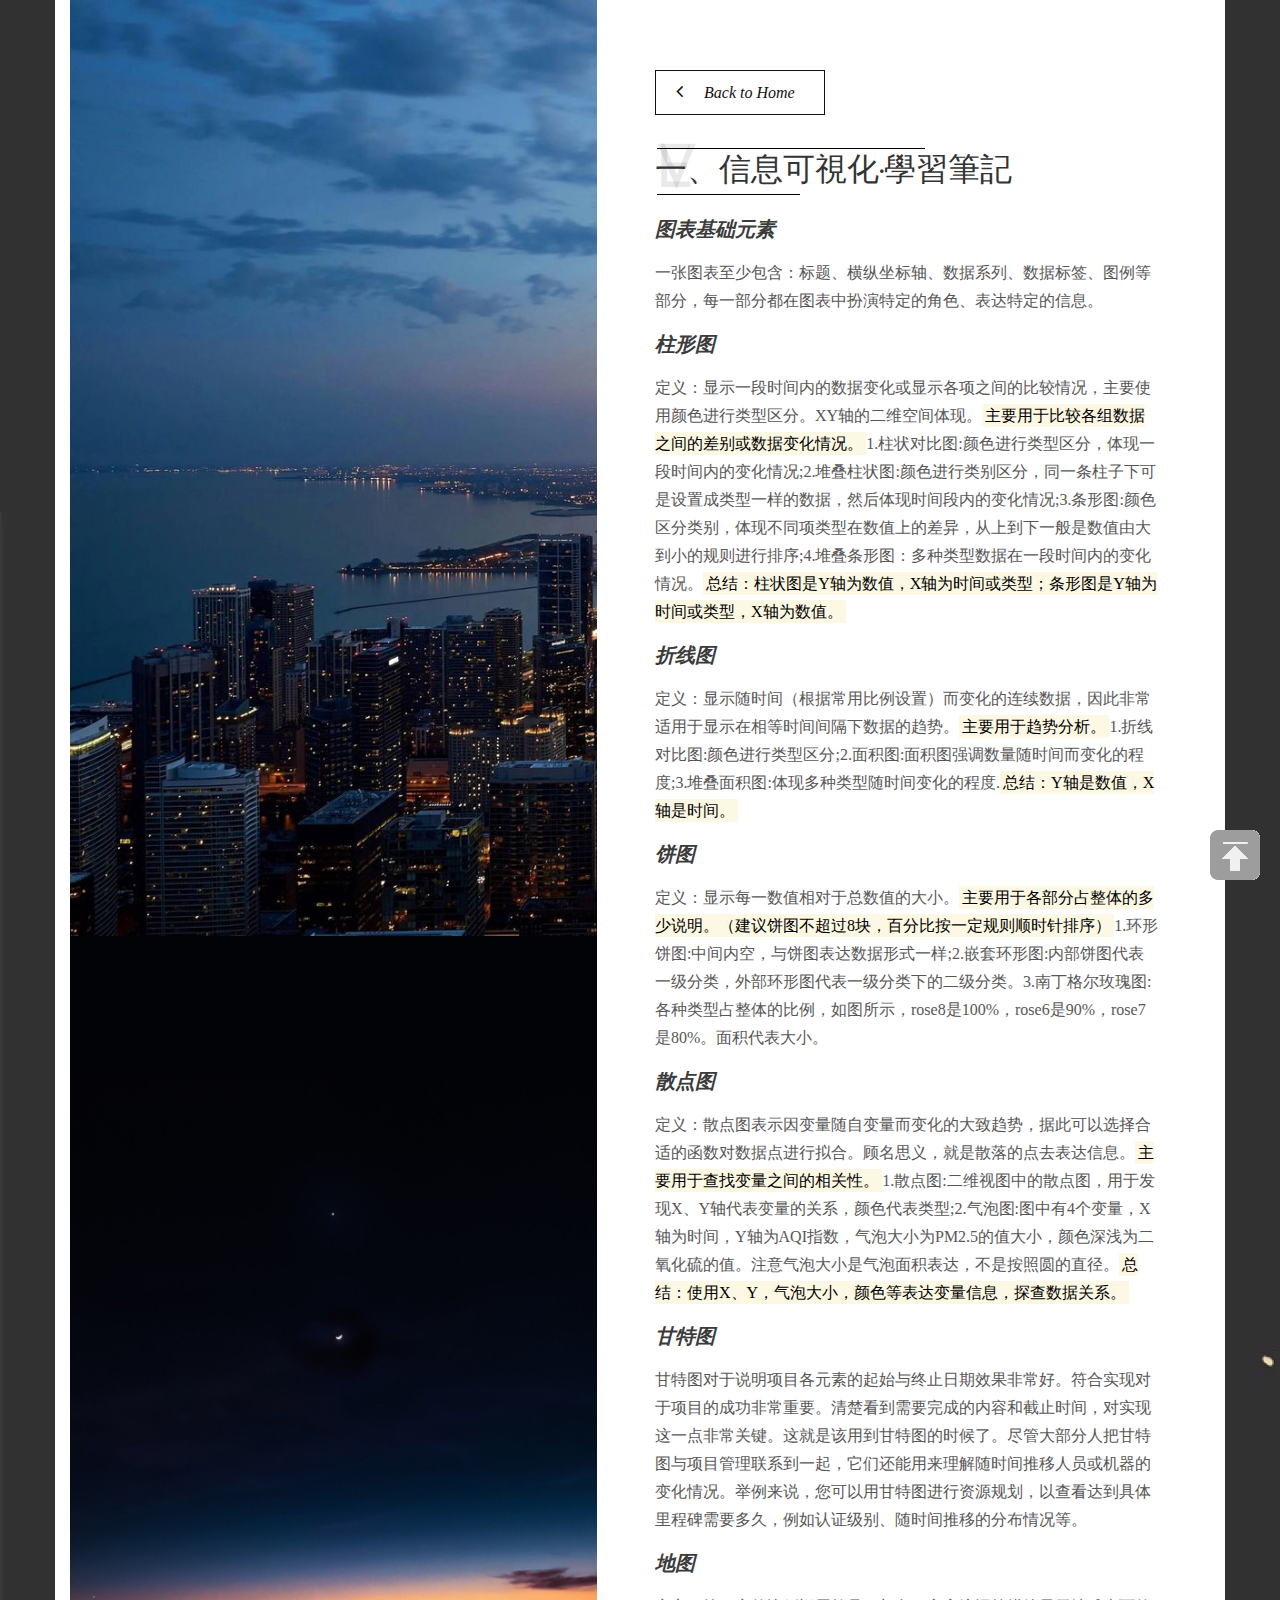
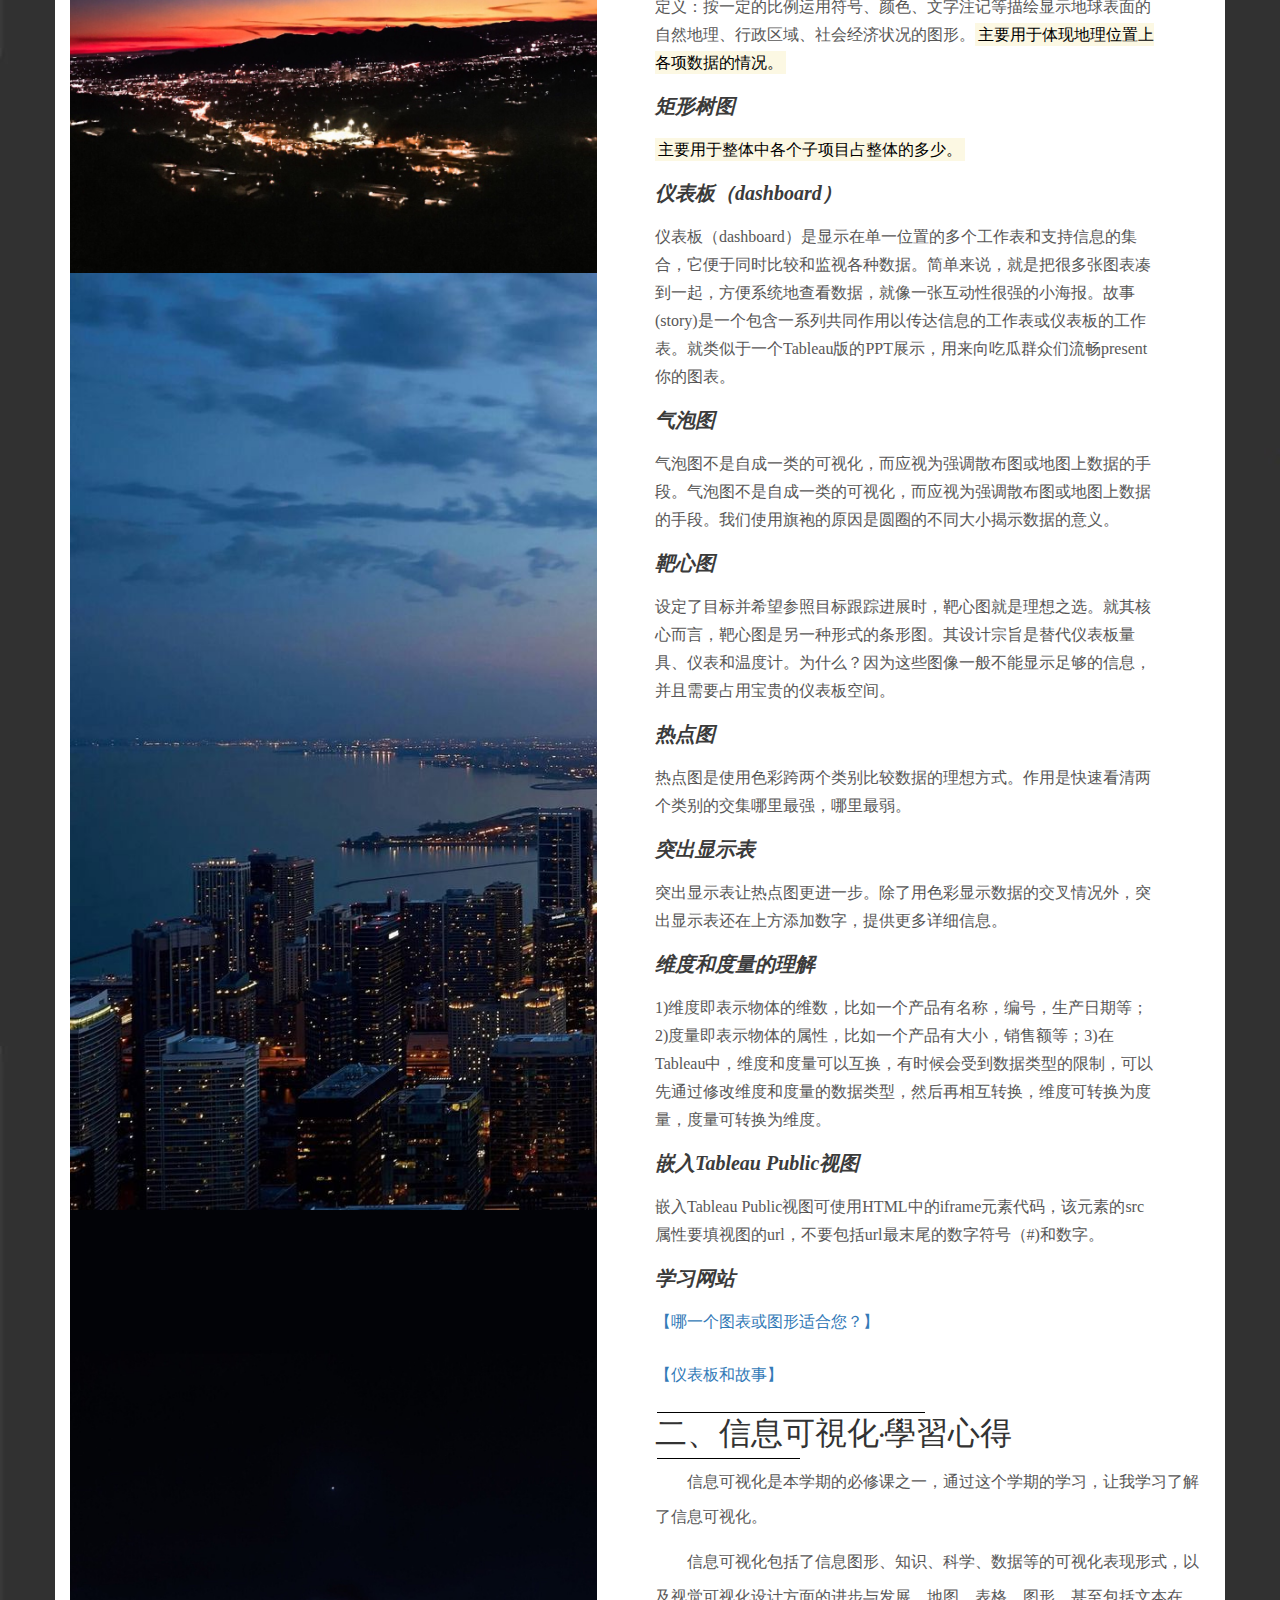
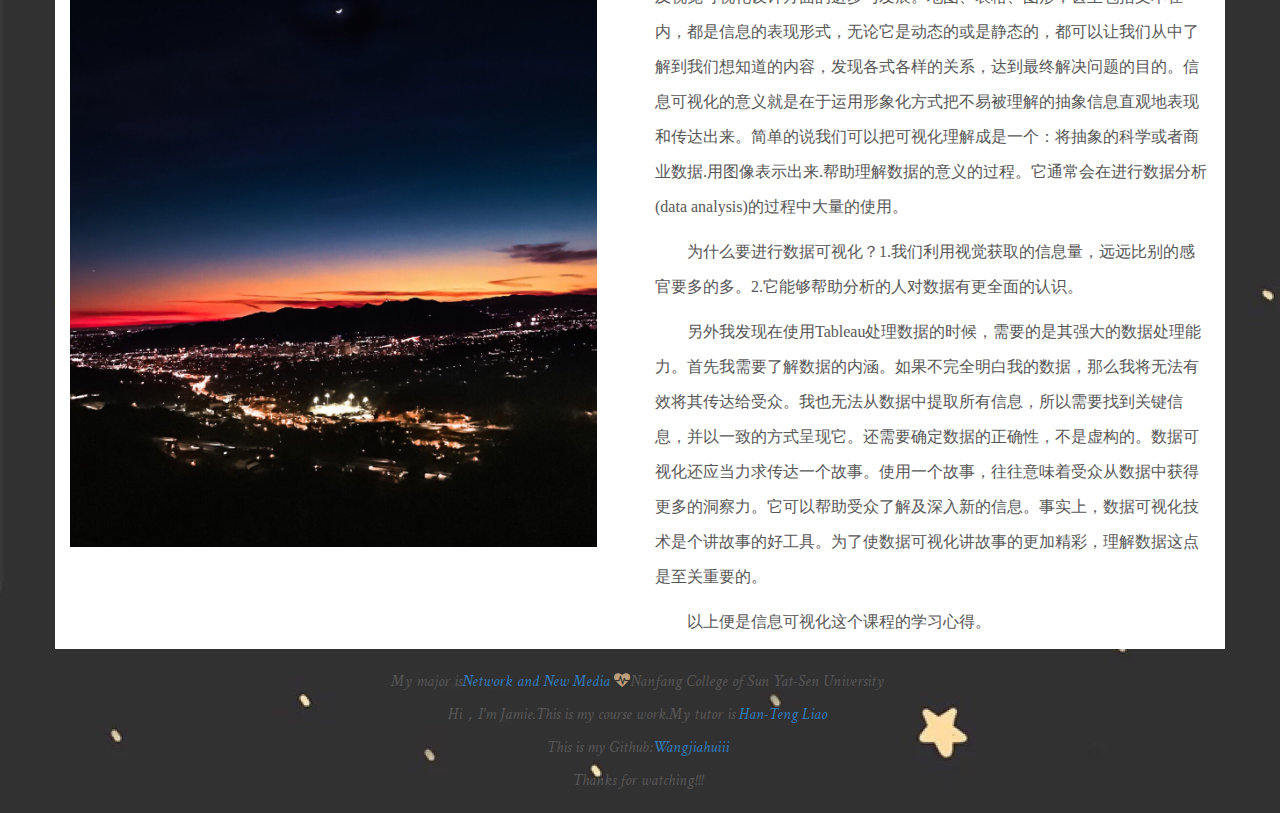
<file: posts/infovis.html>
<html lang="en">
<html>
    <head>
        <meta charset="utf-8">
        <meta http-equiv="X-UA-Compatible" content="IE=edge">
        <meta name="viewport" content="width=device-width, initial-scale=1">

        <title>Jamie的infovis學習筆記:)</title>
        <meta http-equiv="X-UA-Compatible" content="IE=edge">
        <link rel="icon" type="../image/icon" href="../assets/images/tabicon.ico">

        <link rel="stylesheet" type="text/css" href="">
        <link href="../assets/css/bootstrap.min.css" rel="stylesheet">
        <link href="../assets/css/bootstrap-theme.min.css" rel="stylesheet">
        <link href="../assets/css/font-awesome.min.css" rel="stylesheet">
        <link href="https://fonts.googleapis.com/css?family=Open+Sans:400,400i,600,700,700i" rel="stylesheet">
        <link href="https://fonts.googleapis.com/css?family=Crimson+Text:400,700,700i|Josefin+Sans:700" rel="stylesheet">
        <link href="../assets/css/main.css" rel="stylesheet">
        <link rel="icon" href="../assets/images/logo.png">
        <link rel="stylesheet" href="https://cdnjs.cloudflare.com/ajax/libs/animate.css/3.5.2/animate.min.css">
        
	<style type="text/css">
		body{
			background-image:url('../assets/images/background.jpeg');<!--图片链接地址-->
			background-repeat:repeat;  <!--图片重复-->
                        background-position:center;<!--图片位置，默认居中，可另设-->
                     }
             </style>
	    

    </head>
	
	<body>
	 <div id="contact_scroll" class="pages">                             <!-- Contact starts here -->
            <div class="container main">
                <div class="row">
                    <div class="col-md-6 left" id="contact_left">
                        <img class="img-responsive img-rabbit" src="../assets/images/8.jpeg">
			<img class="img-responsive img-rabbit" src="../assets/images/10.jpeg">
			<img class="img-responsive img-rabbit" src="../assets/images/8.jpeg">
			<img class="img-responsive img-rabbit" src="../assets/images/10.jpeg">
                    </div>

                    <div class="col-md-6 right" id="contact_right">
                        <a href="https://wangjiahuiii.github.io/Wangjiahuiii.github.io-finalproject/index.html" class="btn btn-rabbit back"> <i class="fa fa-angle-left" aria-hidden="true"></i> Back to Home </a>
                        

			<div id="watermark">
                            <h2 class="page-title" text-center>一、信息可視化·學習筆記</h2>
                            <div class="marker">V</div>
				    
			                        <p class='subtitle'>图表基础元素</p>
                        <p class="info">一张图表至少包含：标题、横纵坐标轴、数据系列、数据标签、图例等部分，每一部分都在图表中扮演特定的角色、表达特定的信息。</p>
			    
			    <p class='subtitle'>柱形图</p>
                        <p class="info">定义：显示一段时间内的数据变化或显示各项之间的比较情况，主要使用颜色进行类型区分。XY轴的二维空间体现。<mark>主要用于比较各组数据之间的差别或数据变化情况。</mark>1.柱状对比图:颜色进行类型区分，体现一段时间内的变化情况;2.堆叠柱状图:颜色进行类别区分，同一条柱子下可是设置成类型一样的数据，然后体现时间段内的变化情况;3.条形图:颜色区分类别，体现不同项类型在数值上的差异，从上到下一般是数值由大到小的规则进行排序;4.堆叠条形图：多种类型数据在一段时间内的变化情况。<mark>总结：柱状图是Y轴为数值，X轴为时间或类型；条形图是Y轴为时间或类型，X轴为数值。</mark></p>
			    
			    <p class='subtitle'>折线图</p>
                        <p class="info">定义：显示随时间（根据常用比例设置）而变化的连续数据，因此非常适用于显示在相等时间间隔下数据的趋势。<mark>主要用于趋势分析。</mark>1.折线对比图:颜色进行类型区分;2.面积图:面积图强调数量随时间而变化的程度;3.堆叠面积图:体现多种类型随时间变化的程度.<mark>总结：Y轴是数值，X轴是时间。</mark></p>
			    
			    <p class='subtitle'>饼图</p>
                        <p class="info">定义：显示每一数值相对于总数值的大小。<mark>主要用于各部分占整体的多少说明。（建议饼图不超过8块，百分比按一定规则顺时针排序）</mark>1.环形饼图:中间内空，与饼图表达数据形式一样;2.嵌套环形图:内部饼图代表一级分类，外部环形图代表一级分类下的二级分类。3.南丁格尔玫瑰图:各种类型占整体的比例，如图所示，rose8是100%，rose6是90%，rose7是80%。面积代表大小。</p>
			    
			    <p class='subtitle'>散点图</p>
                        <p class="info">定义：散点图表示因变量随自变量而变化的大致趋势，据此可以选择合适的函数对数据点进行拟合。顾名思义，就是散落的点去表达信息。<mark>主要用于查找变量之间的相关性。</mark>1.散点图:二维视图中的散点图，用于发现X、Y轴代表变量的关系，颜色代表类型;2.气泡图:图中有4个变量，X轴为时间，Y轴为AQI指数，气泡大小为PM2.5的值大小，颜色深浅为二氧化硫的值。注意气泡大小是气泡面积表达，不是按照圆的直径。<mark>总结：使用X、Y，气泡大小，颜色等表达变量信息，探查数据关系。</mark></p>
			    
			    <p class='subtitle'>甘特图</p>
                        <p class="info">甘特图对于说明项目各元素的起始与终止日期效果非常好。符合实现对于项目的成功非常重要。清楚看到需要完成的内容和截止时间，对实现这一点非常关键。这就是该用到甘特图的时候了。尽管大部分人把甘特图与项目管理联系到一起，它们还能用来理解随时间推移人员或机器的变化情况。举例来说，您可以用甘特图进行资源规划，以查看达到具体里程碑需要多久，例如认证级别、随时间推移的分布情况等。 </p>
			    
			    <p class='subtitle'>地图</p>
                        <p class="info">定义：按一定的比例运用符号、颜色、文字注记等描绘显示地球表面的自然地理、行政区域、社会经济状况的图形。<mark>主要用于体现地理位置上各项数据的情况。</mark></p>
			    
			    <p class='subtitle'>矩形树图</p>
                        <p class="info"><mark>主要用于整体中各个子项目占整体的多少。</mark></p>
			    
			    <p class='subtitle'>仪表板（dashboard）</p>
                        <p class="info">仪表板（dashboard）是显示在单一位置的多个工作表和支持信息的集合，它便于同时比较和监视各种数据。简单来说，就是把很多张图表凑到一起，方便系统地查看数据，就像一张互动性很强的小海报。故事(story)是一个包含一系列共同作用以传达信息的工作表或仪表板的工作表。就类似于一个Tableau版的PPT展示，用来向吃瓜群众们流畅present你的图表。</p>
			    
			    <p class='subtitle'>气泡图</p>
                        <p class="info">气泡图不是自成一类的可视化，而应视为强调散布图或地图上数据的手段。气泡图不是自成一类的可视化，而应视为强调散布图或地图上数据的手段。我们使用旗袍的原因是圆圈的不同大小揭示数据的意义。 </p>
			    
			    <p class='subtitle'>靶心图</p>
                        <p class="info">设定了目标并希望参照目标跟踪进展时，靶心图就是理想之选。就其核心而言，靶心图是另一种形式的条形图。其设计宗旨是替代仪表板量具、仪表和温度计。为什么？因为这些图像一般不能显示足够的信息，并且需要占用宝贵的仪表板空间。 </p>
			    
			    <p class='subtitle'>热点图</p>
                        <p class="info">热点图是使用色彩跨两个类别比较数据的理想方式。作用是快速看清两个类别的交集哪里最强，哪里最弱。</p>
			    
			    <p class='subtitle'>突出显示表</p>
                        <p class="info">突出显示表让热点图更进一步。除了用色彩显示数据的交叉情况外，突出显示表还在上方添加数字，提供更多详细信息。 </p>
			    
			    <p class='subtitle'>维度和度量的理解</p>
		        <p class="info">1)维度即表示物体的维数，比如一个产品有名称，编号，生产日期等；2)度量即表示物体的属性，比如一个产品有大小，销售额等；3)在Tableau中，维度和度量可以互换，有时候会受到数据类型的限制，可以先通过修改维度和度量的数据类型，然后再相互转换，维度可转换为度量，度量可转换为维度。</p>
			 
		            <p class='subtitle'>嵌入Tableau Public视图</p>
		        <p class="info">嵌入Tableau Public视图可使用HTML中的iframe元素代码，该元素的src属性要填视图的url，不要包括url最末尾的数字符号（#)和数字。</p>
		
			    <p class='subtitle'>学习网站</p>
			    <p class="info"><a href="https://www.tableau.com/sites/default/files/media/Whitepapers/which_chart_v6_chs.pdf" >【哪一个图表或图形适合您？】</a></p>
			    <p class="info"><a href="https://www.tableau.com/zh-cn/learn/tutorials/on-demand/getting-started-dashboards-and-stories" >【仪表板和故事】</a></p>  

			<h2 class="page-title" text-center>二、信息可視化·學習心得</h2>
                            <div class="marker">E</div>	        

			    <p class='experience'>信息可视化是本学期的必修课之一，通过这个学期的学习，让我学习了解了信息可视化。</p>
			    <p class='experience'>信息可视化包括了信息图形、知识、科学、数据等的可视化表现形式，以及视觉可视化设计方面的进步与发展。地图、表格、图形，甚至包括文本在内，都是信息的表现形式，无论它是动态的或是静态的，都可以让我们从中了解到我们想知道的内容，发现各式各样的关系，达到最终解决问题的目的。信息可视化的意义就是在于运用形象化方式把不易被理解的抽象信息直观地表现和传达出来。简单的说我们可以把可视化理解成是一个：将抽象的科学或者商业数据.用图像表示出来.帮助理解数据的意义的过程。它通常会在进行数据分析(data analysis)的过程中大量的使用。</p>
			    <p class='experience'>为什么要进行数据可视化？1.我们利用视觉获取的信息量，远远比别的感官要多的多。2.它能够帮助分析的人对数据有更全面的认识。</p>
			    <p class='experience'>另外我发现在使用Tableau处理数据的时候，需要的是其强大的数据处理能力。首先我需要了解数据的内涵。如果不完全明白我的数据，那么我将无法有效将其传达给受众。我也无法从数据中提取所有信息，所以需要找到关键信息，并以一致的方式呈现它。还需要确定数据的正确性，不是虚构的。数据可视化还应当力求传达一个故事。使用一个故事，往往意味着受众从数据中获得更多的洞察力。它可以帮助受众了解及深入新的信息。事实上，数据可视化技术是个讲故事的好工具。为了使数据可视化讲故事的更加精彩，理解数据这点是至关重要的。</p>
			    <p class='experience'>以上便是信息可视化这个课程的学习心得。</p>
			    
                          </div>
			    
			 </div>
                    </div>
                </div>
            </div>            
        </div>    <!-- About ends here -->
		</body>
      
<footer class="text-center">
                <div class="container bottom">
                    <div class="row">
                        <div class="col-sm-12">
                            <p>My major is<a href="http://wcy.nfu.edu.cn/zh/%E5%AD%A6%E9%99%A2%E6%A6%82%E5%86%B5/%E4%B8%93%E4%B8%9A%E8%AE%BE%E7%BD%AE/">Network and New Media</a> <i class="fa fa-heartbeat" aria-hidden="true"></i>Nanfang College of Sun Yat-Sen University</p>
			    <p> Hi，I'm Jamie.This is my course work.My tutor is <a href="http://wcy.nfu.edu.cn/zh/%E5%AD%A6%E9%99%A2%E6%A6%82%E5%86%B5/%E5%B8%88%E8%B5%84%E9%98%9F%E4%BC%8D/%E5%BB%96%E6%B1%89%E8%85%BE/">Han-Teng Liao</a></p>
			    <p>This is my Github:<a href="https://github.com/Wangjiahuiii/">Wangjiahuiii</a></p>
			    <p>Thanks for watching!!!</p>

                        </div>
                    </div>
                </div>
            </footer>
		 
<a href="#top" style="position:fixed; right:20px; bottom:20px;"><img src="../assets/images/top.png"></a>
	
   
</html>
</file>
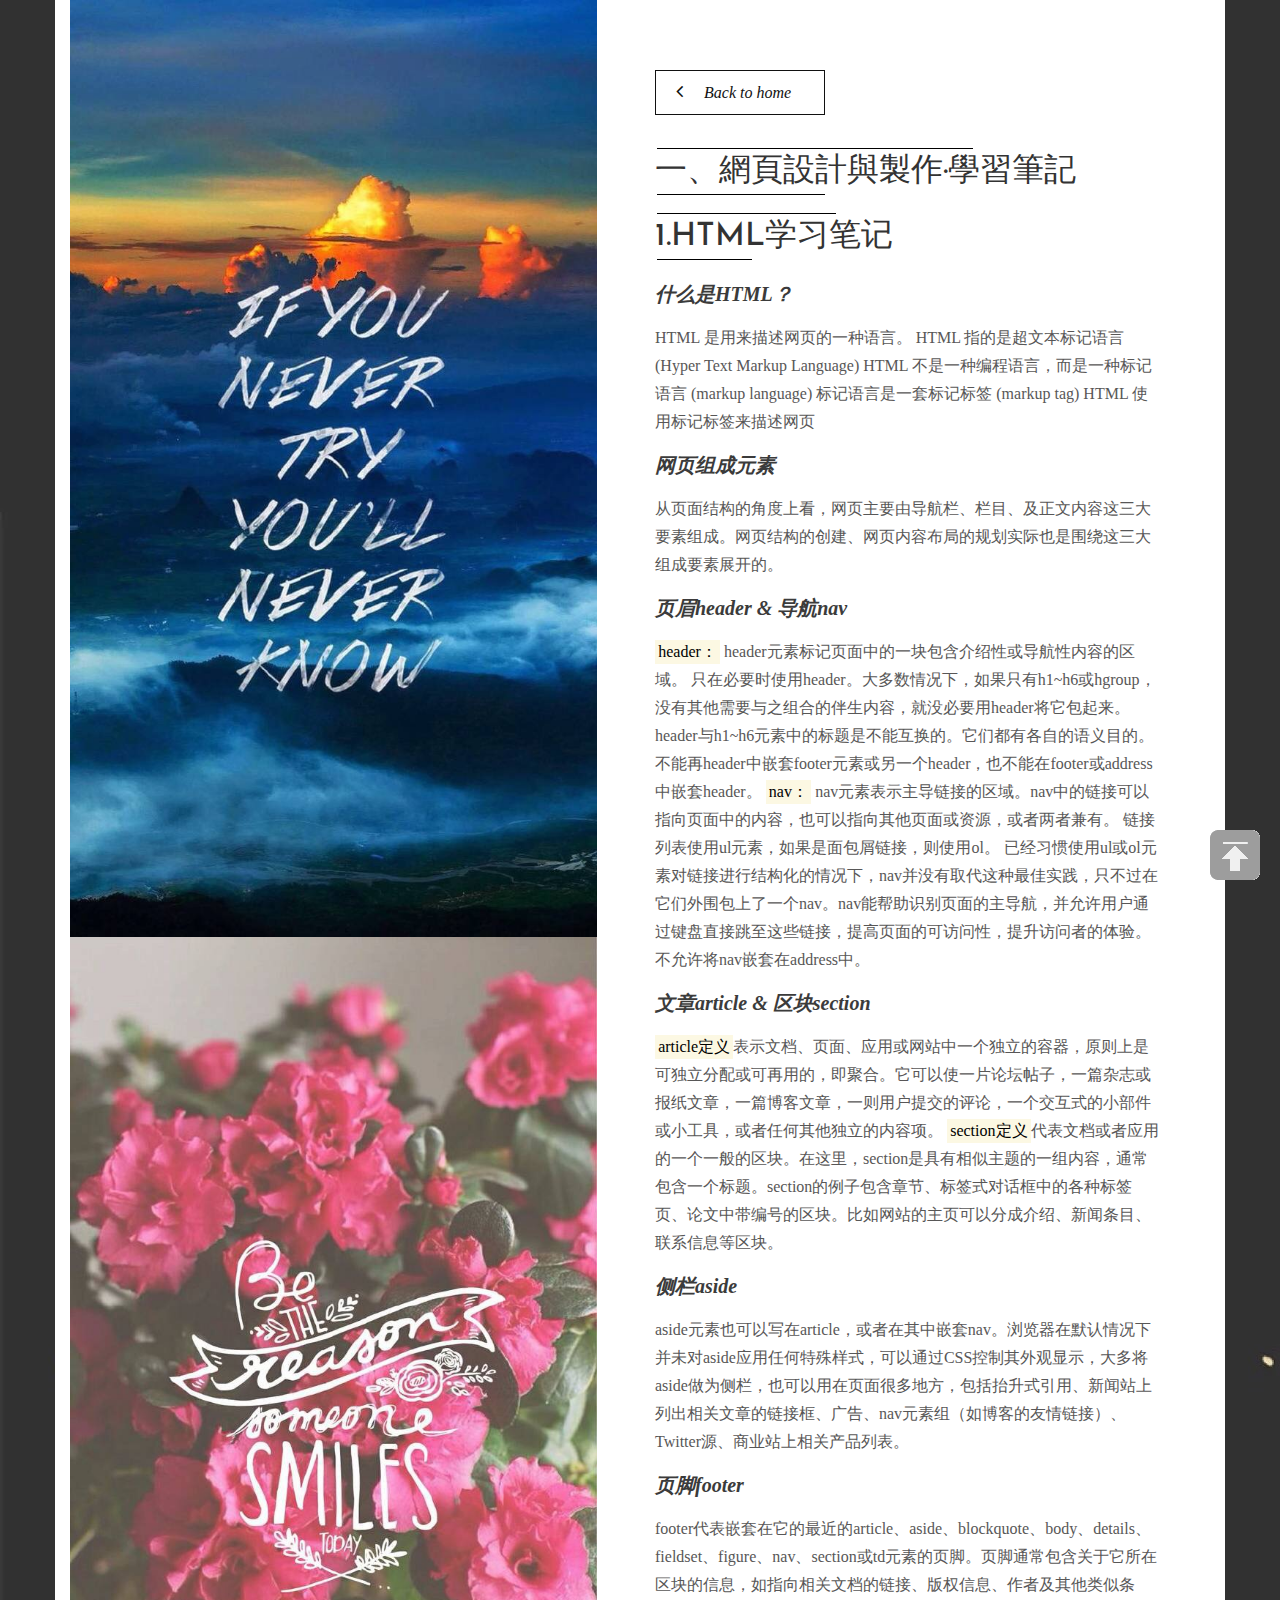
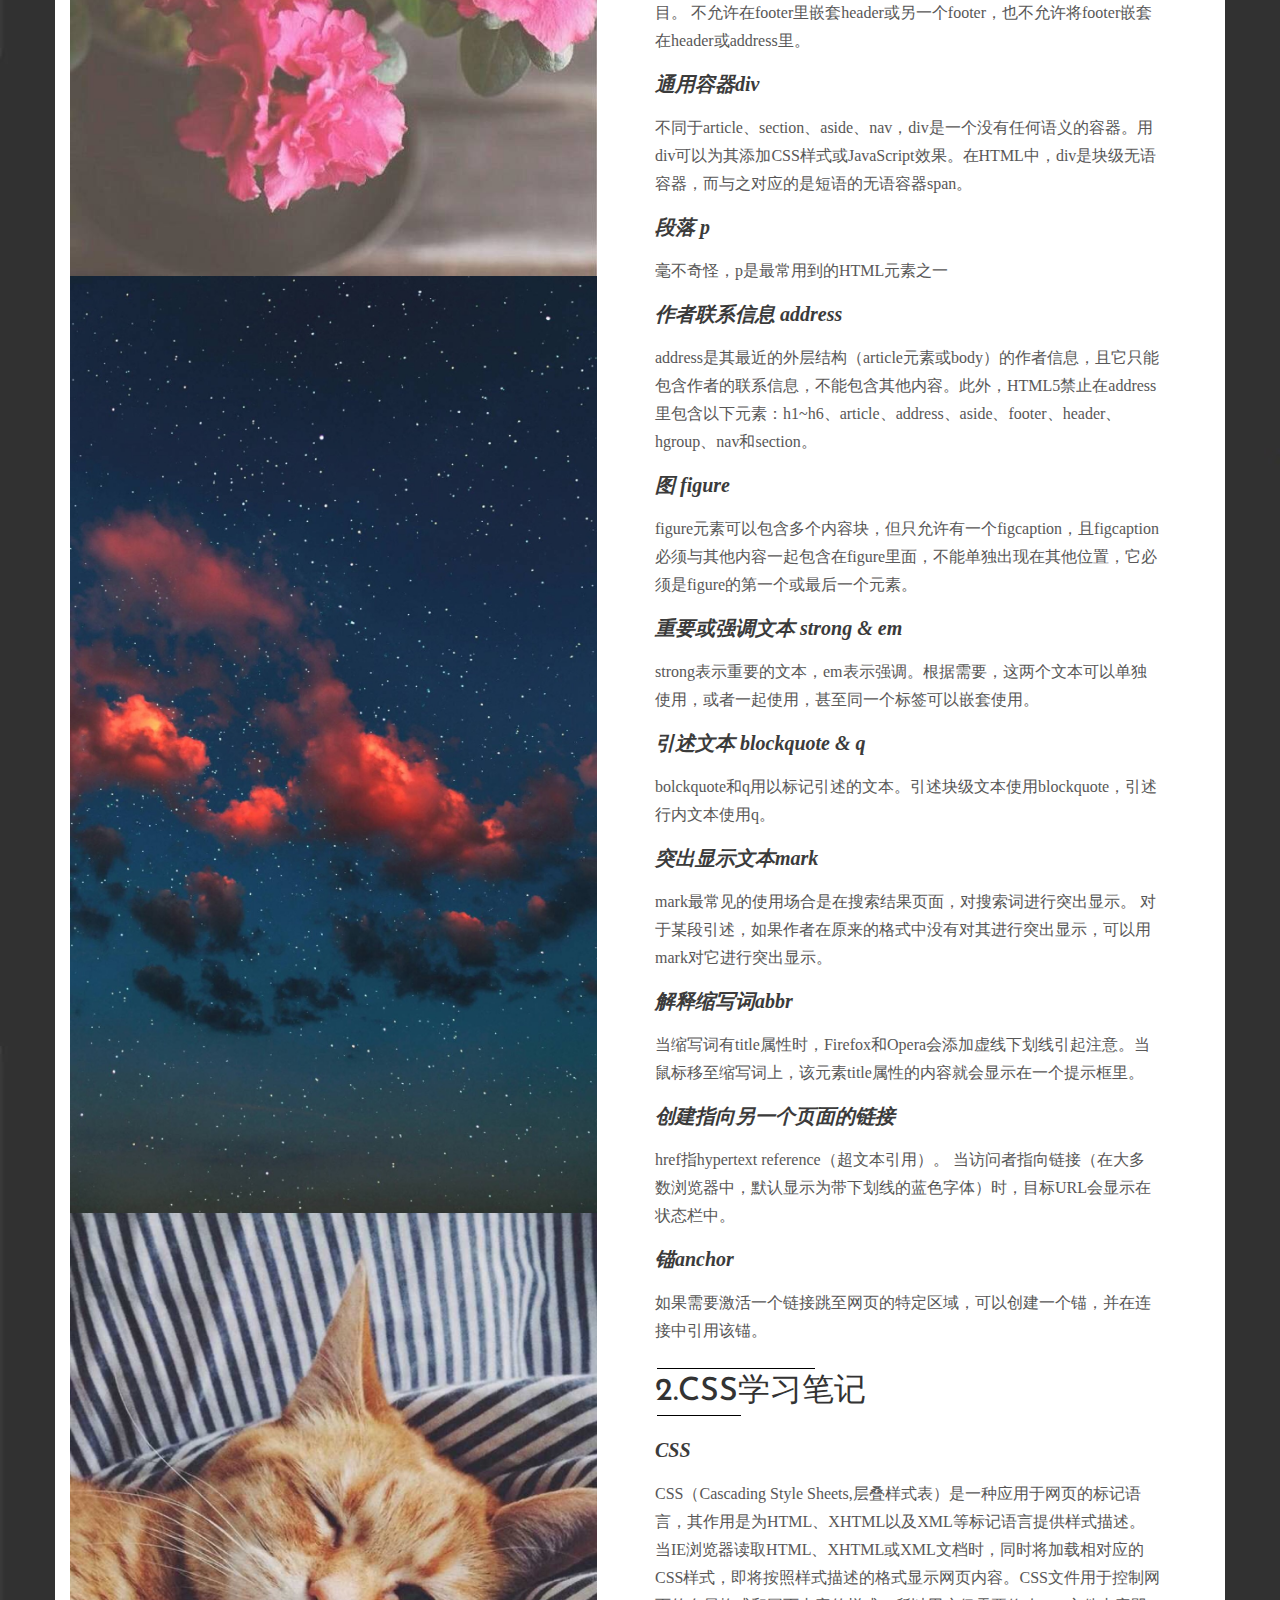
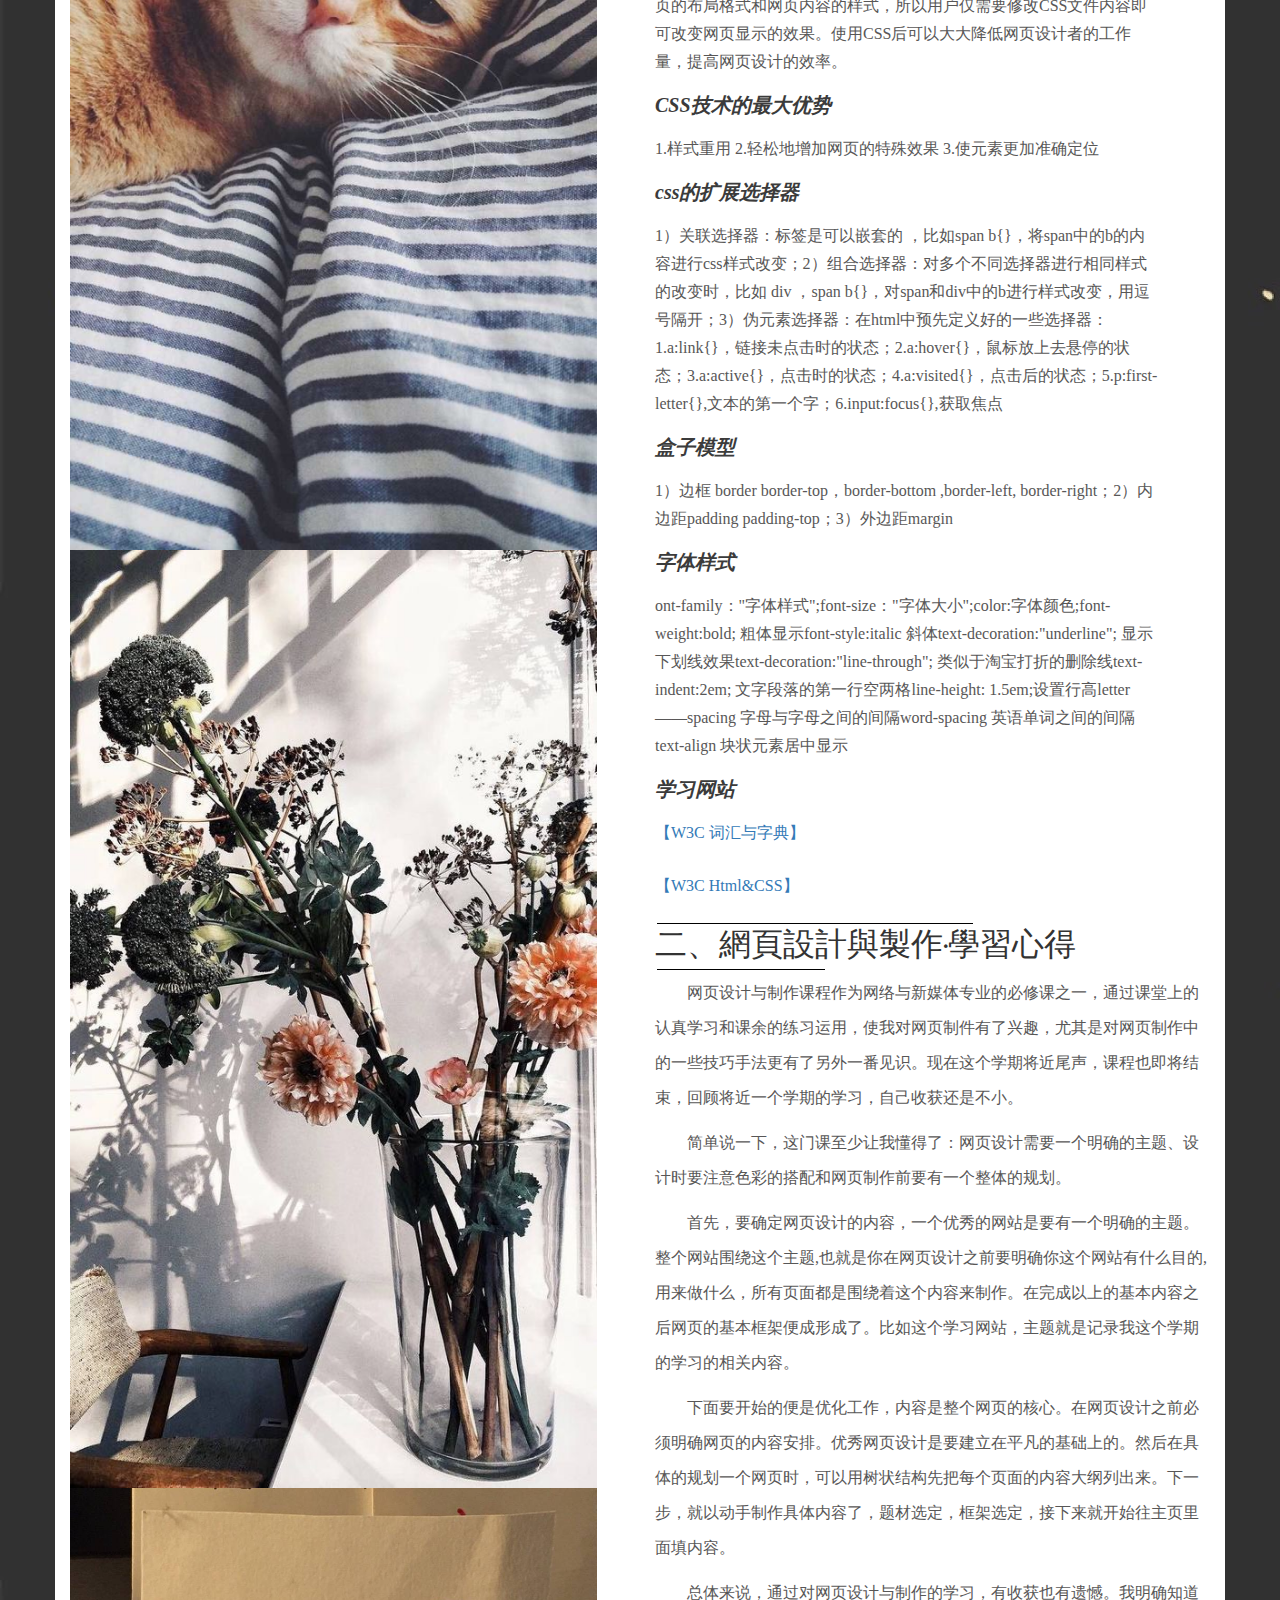
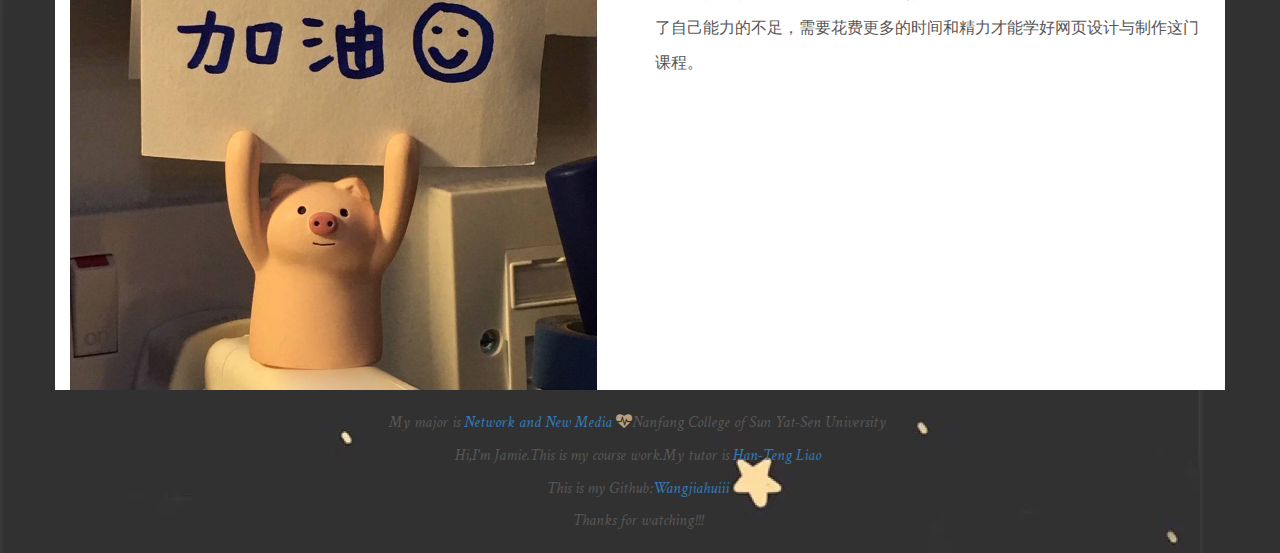
<file: posts/rwd.html>
<!DOCTYPE html>
<html lang="en">
<html>
    <head>
        <meta charset="utf-8">
        <meta http-equiv="X-UA-Compatible" content="IE=edge">
        <meta name="viewport" content="width=device-width, initial-scale=1">

        <title>Jamie的Web學習笔记:)</title>
        <link rel="icon" type="image/icon" href="../assets/images/tabicon.ico">

        <link rel="stylesheet" type="text/css" href="">
        <link href="../assets/css/bootstrap.min.css" rel="stylesheet">
        <link href="../assets/css/bootstrap-theme.min.css" rel="stylesheet">
        <link href="../assets/css/font-awesome.min.css" rel="stylesheet">
        <link href="https://fonts.googleapis.com/css?family=Open+Sans:400,400i,600,700,700i" rel="stylesheet">
        <link href="https://fonts.googleapis.com/css?family=Crimson+Text:400,700,700i|Josefin+Sans:700" rel="stylesheet">
        <link href="../assets/css/main.css" rel="stylesheet">
        <link rel="icon" href="../assets/images/logo.png">
        <link rel="stylesheet" href="https://cdnjs.cloudflare.com/ajax/libs/animate.css/3.5.2/animate.min.css">
        
	<style type="text/css">
		body{
			background-image:url('../assets/images/background.jpeg');<!--图片链接地址-->
			background-repeat:repeat;  <!--图片重复-->
                        background-position:center;<!--图片位置，默认居中，可另设-->
                     }
             </style>
	    
    </head>
	
	<body>
	<a name="top"></a>
<!-- index ends here -->
<div style="overflow:auto; solid #000000;">
	    <div id="about_scroll" class="pages "> 	<!-- about strats here  -->
            <div class="container main">
		    <div class="row">
	                    <div class="col-md-6 left" id="about_left">
                            <div class="item"><img class="img-responsive img-rabbit" src="../assets/images/1.jpeg"></div>
                            <div class="item"><img class="img-responsive img-rabbit" src="../assets/images/2.jpg"></div>
			    <div class="item"><img class="img-responsive img-rabbit" src="../assets/images/5.jpg"></div>
			    <div class="item"><img class="img-responsive img-rabbit" src="../assets/images/6.jpeg"></div>
			    <div class="item"><img class="img-responsive img-rabbit" src="../assets/images/7.jpeg"></div>
			    <div class="item"><img class="img-responsive img-rabbit" src="../assets/images/9.jpeg"></div>
			    </div>

                    <div class="col-md-6 right" id="about_right">
                        <a href="../index.html" class="btn btn-rabbit back"> <i class="fa fa-angle-left" aria-hidden="true"></i> Back to home </a>
		       
                            <h2 class="page-title" text-center>一、網頁設計與製作·學習筆記</h2>
                            
                        
			    
			<h2 class="page-title" "text-center">1.HTML学习笔记</h2>
			<p class='subtitle'> 什么是HTML？</p>
                        <p class="info"> HTML 是用来描述网页的一种语言。
				 HTML 指的是超文本标记语言 (Hyper Text Markup Language)
				 HTML 不是一种编程语言，而是一种标记语言 (markup language)
				 标记语言是一套标记标签 (markup tag)
				 HTML 使用标记标签来描述网页</p>
			
			    
			<p class='subtitle'> 网页组成元素</p>
                        <p class="info"> 从页面结构的角度上看，网页主要由导航栏、栏目、及正文内容这三大要素组成。网页结构的创建、网页内容布局的规划实际也是围绕这三大组成要素展开的。</p>
			    
			<p class='subtitle'> 页眉header & 导航nav</p>
                        <p class="info"><mark>header：</mark>
				 header元素标记页面中的一块包含介绍性或导航性内容的区域。
				 只在必要时使用header。大多数情况下，如果只有h1~h6或hgroup，没有其他需要与之组合的伴生内容，就没必要用header将它包起来。
				 header与h1~h6元素中的标题是不能互换的。它们都有各自的语义目的。
				 不能再header中嵌套footer元素或另一个header，也不能在footer或address中嵌套header。
				 <mark>nav：</mark>
				 nav元素表示主导链接的区域。nav中的链接可以指向页面中的内容，也可以指向其他页面或资源，或者两者兼有。
				 链接列表使用ul元素，如果是面包屑链接，则使用ol。
				 已经习惯使用ul或ol元素对链接进行结构化的情况下，nav并没有取代这种最佳实践，只不过在它们外围包上了一个nav。nav能帮助识别页面的主导航，并允许用户通过键盘直接跳至这些链接，提高页面的可访问性，提升访问者的体验。
				 不允许将nav嵌套在address中。</p>
			    
			    
			    <p class='subtitle'>文章article & 区块section</p>
                        <p class="info"><mark>article定义</mark>表示文档、页面、应用或网站中一个独立的容器，原则上是可独立分配或可再用的，即聚合。它可以使一片论坛帖子，一篇杂志或报纸文章，一篇博客文章，一则用户提交的评论，一个交互式的小部件或小工具，或者任何其他独立的内容项。
				<mark>section定义</mark>代表文档或者应用的一个一般的区块。在这里，section是具有相似主题的一组内容，通常包含一个标题。section的例子包含章节、标签式对话框中的各种标签页、论文中带编号的区块。比如网站的主页可以分成介绍、新闻条目、联系信息等区块。</p>
			   
			    <p class='subtitle'>侧栏aside</p>
                        <p class="info">aside元素也可以写在article，或者在其中嵌套nav。浏览器在默认情况下并未对aside应用任何特殊样式，可以通过CSS控制其外观显示，大多将aside做为侧栏，也可以用在页面很多地方，包括抬升式引用、新闻站上列出相关文章的链接框、广告、nav元素组（如博客的友情链接）、Twitter源、商业站上相关产品列表。</p>
			    
			    <p class='subtitle'>页脚footer</p>
                        <p class="info">footer代表嵌套在它的最近的article、aside、blockquote、body、details、fieldset、figure、nav、section或td元素的页脚。页脚通常包含关于它所在区块的信息，如指向相关文档的链接、版权信息、作者及其他类似条目。
				不允许在footer里嵌套header或另一个footer，也不允许将footer嵌套在header或address里。</p>
			    
			    <p class='subtitle'>通用容器div</p>
                        <p class="info">不同于article、section、aside、nav，div是一个没有任何语义的容器。用div可以为其添加CSS样式或JavaScript效果。在HTML中，div是块级无语容器，而与之对应的是短语的无语容器span。</p>
			
			    <p class='subtitle'>段落 p</p>
                        <p class="info">毫不奇怪，p是最常用到的HTML元素之一</p>
			    
			    <p class='subtitle'>作者联系信息 address</p>
                        <p class="info">address是其最近的外层结构（article元素或body）的作者信息，且它只能包含作者的联系信息，不能包含其他内容。此外，HTML5禁止在address里包含以下元素：h1~h6、article、address、aside、footer、header、hgroup、nav和section。</p>
			    
			    <p class='subtitle'>图 figure</p>
                        <p class="info">figure元素可以包含多个内容块，但只允许有一个figcaption，且figcaption必须与其他内容一起包含在figure里面，不能单独出现在其他位置，它必须是figure的第一个或最后一个元素。</p>
			    
			    <p class='subtitle'>重要或强调文本 strong & em</p>
                        <p class="info">strong表示重要的文本，em表示强调。根据需要，这两个文本可以单独使用，或者一起使用，甚至同一个标签可以嵌套使用。</p>
			    
			    <p class='subtitle'>引述文本 blockquote & q</p>
                        <p class="info">bolckquote和q用以标记引述的文本。引述块级文本使用blockquote，引述行内文本使用q。</p>
			    
			    <p class='subtitle'>突出显示文本mark</p>
                        <p class="info">mark最常见的使用场合是在搜索结果页面，对搜索词进行突出显示。
				对于某段引述，如果作者在原来的格式中没有对其进行突出显示，可以用mark对它进行突出显示。</p>
			    
			    <p class='subtitle'>解释缩写词abbr</p>
                        <p class="info">当缩写词有title属性时，Firefox和Opera会添加虚线下划线引起注意。当鼠标移至缩写词上，该元素title属性的内容就会显示在一个提示框里。</p>
			    
			    <p class='subtitle'>创建指向另一个页面的链接</p>
                        <p class="info">href指hypertext reference（超文本引用）。
				当访问者指向链接（在大多数浏览器中，默认显示为带下划线的蓝色字体）时，目标URL会显示在状态栏中。</p>
			    
			    <p class='subtitle'>锚anchor</p>
                        <p class="info">如果需要激活一个链接跳至网页的特定区域，可以创建一个锚，并在连接中引用该锚。</p>
			    
			    <h2 class="page-title" text-center>2.CSS学习笔记</h2>
			     <p class='subtitle'>CSS</p>
			    <p class="info">CSS（Cascading Style Sheets,层叠样式表）是一种应用于网页的标记语言，其作用是为HTML、XHTML以及XML等标记语言提供样式描述。当IE浏览器读取HTML、XHTML或XML文档时，同时将加载相对应的CSS样式，即将按照样式描述的格式显示网页内容。CSS文件用于控制网页的布局格式和网页内容的样式，所以用户仅需要修改CSS文件内容即可改变网页显示的效果。使用CSS后可以大大降低网页设计者的工作量，提高网页设计的效率。</p>
			    
			     <p class='subtitle'>CSS技术的最大优势</p>
			    <p class="info">1.样式重用 2.轻松地增加网页的特殊效果 3.使元素更加准确定位</p>
			    
			     <p class='subtitle'>css的扩展选择器</p>
			    <p class="info">1）关联选择器：标签是可以嵌套的 ，比如span b{}，将span中的b的内容进行css样式改变；2）组合选择器：对多个不同选择器进行相同样式的改变时，比如  div ，span b{}，对span和div中的b进行样式改变，用逗号隔开；3）伪元素选择器：在html中预先定义好的一些选择器：1.a:link{}，链接未点击时的状态；2.a:hover{}，鼠标放上去悬停的状态；3.a:active{}，点击时的状态；4.a:visited{}，点击后的状态；5.p:first-letter{},文本的第一个字；6.input:focus{},获取焦点</p>
			    
			     <p class='subtitle'>盒子模型</p>
			    <p class="info">1）边框 border   border-top，border-bottom ,border-left, border-right；2）内边距padding  padding-top；3）外边距margin</p>
			    
			     <p class='subtitle'>字体样式</p>
			    <p class="info">ont-family："字体样式";font-size："字体大小";color:字体颜色;font-weight:bold; 粗体显示font-style:italic 斜体text-decoration:"underline"; 显示下划线效果text-decoration:"line-through"; 类似于淘宝打折的删除线text-indent:2em; 文字段落的第一行空两格line-height: 1.5em;设置行高letter——spacing 字母与字母之间的间隔word-spacing 英语单词之间的间隔text-align 块状元素居中显示</p>
			    
			     <p class='subtitle'>学习网站</p>
			    <p class="info"><a href="https://www.certifiedchinesetranslation.com/openaccess/w3c-glossary-sc.html" >【W3C 词汇与字典】</a></p>
			    <p class="info"><a href="http://www.w3school.com.cn/h.asp" >【W3C Html&CSS】</a></p>   
			
			    <h2 class="page-title" text-center>二、網頁設計與製作·學習心得</h2>                        
		
			    <p class='experience'>    网页设计与制作课程作为网络与新媒体专业的必修课之一，通过课堂上的认真学习和课余的练习运用，使我对网页制件有了兴趣，尤其是对网页制作中的一些技巧手法更有了另外一番见识。现在这个学期将近尾声，课程也即将结束，回顾将近一个学期的学习，自己收获还是不小。</p>
			    <p class='experience'>    简单说一下，这门课至少让我懂得了：网页设计需要一个明确的主题、设计时要注意色彩的搭配和网页制作前要有一个整体的规划。</p>
			    <p class='experience'>    首先，要确定网页设计的内容，一个优秀的网站是要有一个明确的主题。整个网站围绕这个主题,也就是你在网页设计之前要明确你这个网站有什么目的,用来做什么，所有页面都是围绕着这个内容来制作。在完成以上的基本内容之后网页的基本框架便成形成了。比如这个学习网站，主题就是记录我这个学期的学习的相关内容。</p>
			    <p class='experience'>    下面要开始的便是优化工作，内容是整个网页的核心。在网页设计之前必须明确网页的内容安排。优秀网页设计是要建立在平凡的基础上的。然后在具体的规划一个网页时，可以用树状结构先把每个页面的内容大纲列出来。下一步，就以动手制作具体内容了，题材选定，框架选定，接下来就开始往主页里面填内容。</p>
			    <p class='experience'>    总体来说，通过对网页设计与制作的学习，有收获也有遗憾。我明确知道了自己能力的不足，需要花费更多的时间和精力才能学好网页设计与制作这门课程。</p>

			        
                        </div>
			    
			 </div>
                    </div>
                </div>
            </div>            
        </div>    <!-- About ends here -->
		
	</body>
	
<footer class="text-center">
                <div class="container bottom">
                    <div class="row">
                        <div class="col-sm-12">
                            <p>My major is <a href="http://wcy.nfu.edu.cn/zh/%E5%AD%A6%E9%99%A2%E6%A6%82%E5%86%B5/%E4%B8%93%E4%B8%9A%E8%AE%BE%E7%BD%AE/">Network and New Media</a> <i class="fa fa-heartbeat" aria-hidden="true"></i>Nanfang College of Sun Yat-Sen University</p>
			    <p> Hi,I'm Jamie.This is my course work.My tutor is <a href="http://wcy.nfu.edu.cn/zh/%E5%AD%A6%E9%99%A2%E6%A6%82%E5%86%B5/%E5%B8%88%E8%B5%84%E9%98%9F%E4%BC%8D/%E5%BB%96%E6%B1%89%E8%85%BE/">Han-Teng Liao</a></p>
			    <p>This is my Github:<a href="https://github.com/Wangjiahuiii/">Wangjiahuiii</a></p>
			    <p>Thanks for watching!!!</p>

                        </div>
                    </div>
                </div>
            </footer>
                                                               <!-- Contact ends here -->
        

	
	
	<a href="#top" style="position:fixed; right:20px; bottom:20px;"><img src="../assets/images/top.png"></a>
	
   
</html>
</file>
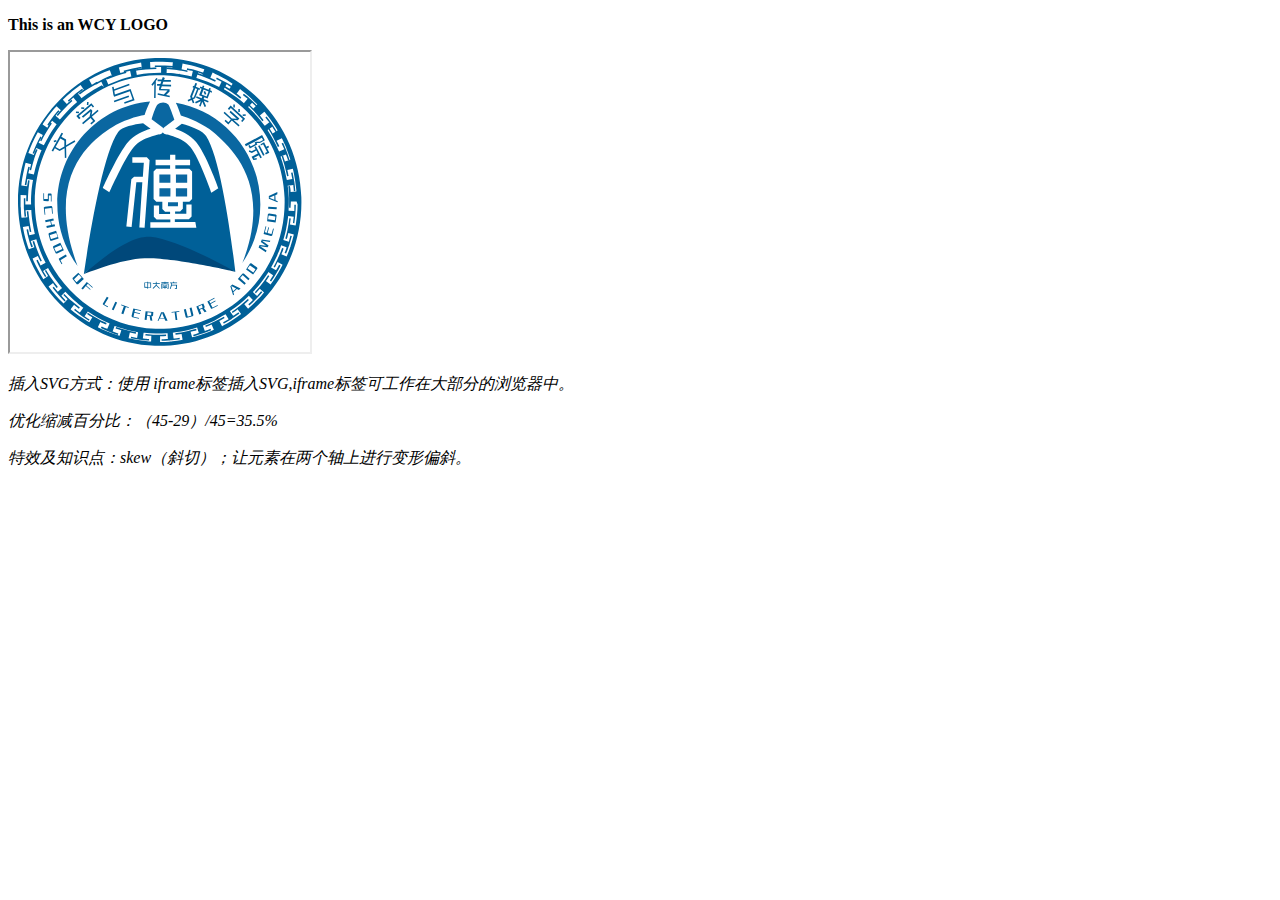
<file: WCY LOGO/Logoindex.html>
<!doctype html>
<html>
<head>
<link rel="stylesheet" href="style.css" type="text/css">
<meta charset="UTF-8">
<title>文传logo</title>
</head>

<body>
	<p class="a"><strong>This is an WCY LOGO</strong></p>
	
	
	<div class="logo">
    <iframe src="wcy_logo.svg" width="300" height="300" >
    </iframe>
		</div>

	<p class="svg_insert">插入SVG方式：使用 iframe标签插入SVG,iframe标签可工作在大部分的浏览器中。</p>
	<p class="svg_opt">优化缩减百分比：（45-29）/45=35.5%</p>
	<p class="desc">特效及知识点：skew（斜切）；让元素在两个轴上进行变形偏斜。</p>
</body>
</html>
</file>
<file: assets/css/main.css>
body{
	background-color: #f9f9f9;
	font-family: "Crimson Text";
}

.main{
	background: #fff;
}

.home-description{
	font-style: italic;
	font-weight: 600;
	font-family: "Crimson";
	font-size: 19px;
    padding-top: 15px;
    padding-bottom: 25px;
    line-height: 29px;

}
.btn btn-rabbit a i {
	    color: #313131;
    text-decoration: none;
    font-family: STHeiti;
}

.social a i{
	height: 40px;
	width: 40px;
	border: 1px solid #111;
	line-height: 40px;
	margin: 0 10px;
	color: #111;
	font-size: 20px;
	padding-bottom: 20px;
	}

.social a:hover i{
	color: #fff;
	border-color: #bb9e7d;
	background-color: #bb9e7d;
	}
	
@media (min-width: 778px)
{
		.main{
			height: auto;
			//overflow: hidden;
		}

		.img-rabbit{
			/*margin: 0 -15px;*/
		}

		.btn-group-vertical{
    		padding: 20px 87.5px;
    	}

    	.info{
			font-family: "Crimson";
			line-height: 28px;
		    font-size: 16px;
		    padding-top: 15px;
		    padding-right: 50px;
		}
		
		.home-description{
			padding-right: 90px;
			padding-left: 90px;
			
		}
}

@media (min-width: 992px)
{.col-md-7 {
    width: 100%;
	}
}

.img-rabbit{
	width: 95%;
}
.btn-rabbit{
	background-color: #fff;
	color: #111;
	font-style: italic;
	border: 1px solid #111;
	border-radius: 0px !important;
	transition: all 0.4s ease-in-out;
	margin-bottom: 20px;
	font-family: "Crimson";
	font-size: 13px;
	}

.btn-rabbit:hover{
	color: #fff;
	background-color: #bb9e7d;
	border-color: #bb9e7d;}

p{
	color: #585757;
	font-size: 16px;
	
}

.page-title{
	text-transform: uppercase;
	font-family: 'Josefin Sans';
}

/*Home Style*/
.logo{
	padding-top: 100px;
	text-transform: uppercase;
	font-size: 12px;
}

.logo img {
    vertical-align: middle;
    width: 150px;
}

.logo h4{
	font-family: 'Josefin Sans';
}


footer{
	padding: 22px 0 10px 0;
	font-style: italic;
	}


.back{
    width: 170px;    
    font-family: "Crimson";
    font-size: 17px;
    font-style: italic;
    vertical-align: middle;
    text-align: center;
    display: block;
    clear: both;
    margin-top: 70px;	 
}

.back i{
	margin-left: -40px;
    margin-right: 17px;
    font-size: 20px;
}


.form-control{
	margin-top: 30px;
	width: 75%;

}

.btn{
	padding: 10px 60px;
	height: 45px;
	font-size: 16px;
}
.copyrights{
	text-indent:-9999px;
	height:0;
	line-height:0;
	font-size:0;
	//overflow:auto;
}
.btn-group-vertical{
    font-family: "Josefin Sans";    
}

.about{
	font-family: "Josefin Sans";
	/*margin-top: 35px;*/
	/*margin-bottom: 25px;*/
	font-size: 32px;
	
}
.form-control{
	font-style: italic;
	border-radius: 0;
	font-family: "Crimson";
	font-size: 16px;
}

.page-title{
	
	font-size: 32px;
	font-family: "Josefin Sans";
}

.fa-heartbeat{
	    color: #bb9e7d;
}

::selection {
	color: #fff;
   	background-color: #bb9e7d;
}

.bottom{
	padding-right: 20px;
}

.page-title{
	position: relative;
	display: inline-block;
}

.page-title:after,.page-title:before{
	content: '';
	position: absolute;
	height: 1px;
	background-color: black;
	left: 0;
	margin: 2px;
}

.social{
	padding-bottom: 15px;
}

.submit{

	font-family: "Crimson"
	font-size: 16px;
}

.subtitle{
	font-style: italic;
	font-weight: 600;
	font-size: 20px;
	color: #3b3b3b;
	line-height: 28px;
	font-family: "Crimson";
	margin-top: 15px;
	margin-bottom: 1px;
	padding-right: 40px;

	}
.page-title:after{
	width: 75%;
	top: -9px;

}

.page-title:before{
	width: 40%;
	bottom: -7px;
}

#watermark .marker{
	position: absolute;
	font-size: 60px;
	opacity: 0.1;
	font-family: "Josefin Sans";
	text-transform: uppercase;
	left: 0;
	top: -5px;
}

.experience {
    text-indent: 2em;
    font-family: "Crimson";
    line-height: 35px;
        /* font-style: italic; */
}

#watermark{
	position: relative;
}

.item{
	
	background-color: #ffffff;
	color: #f9f9f9;
}

#owl-demo .item img{
    display: block;
    width: 100%;
    height: auto;
    /*margin-left: 0px;*/
}

.owl-theme .owl-controls {
    margin-top: 10px;
    margin-right: 10px;
    text-align: center;
    width: 100%;
    position: absolute;
    top: calc(44% - 40px);
		}

.owl-next{
	right: 0;
	padding-right: 1px;

}

.owl-prev{
	left: 0;
	padding-left: 1px;
}



.owl-theme .owl-controls .owl-nav [class*=owl-]{
	position: absolute;
	border-radius: 0px;
	font-size: 21px;
	padding: 15px 20px;
	margin: 0px;
	background-color: #fff; 

}

.owl-theme .owl-controls .owl-nav [class*=owl-] i{
	color: #333;
	
}

.owl-theme .owl-controls .owl-nav [class*=owl-]:hover{
	background-color: #bb9e7d;
	border-color: #bb9e7d;
}
.owl-theme .owl-controls .owl-nav [class*=owl-]:hover i{
	color: #fff;
}
@media (max-width: 1024px) and (orientation: landscape){
	.main{
		height: auto;
	}
}
.custom_btn{
  -vendor-animation-duration: 3s;
  -vendor-animation-delay: 2s;
  -vendor-animation-iteration-count: infinite;
}
.show{
	display: block;
}

.experiencetitle {
    font-weight: 900;
    font-size: 20px;
    color: #3b3b3b;
    line-height: 28px;
    font-family: "Crimson";
    margin-top: 25px;
    margin-bottom: 20px;
    padding-right: 40px;
}

p.visualizationtext {
    font-size: 18px;
    font-weight: 400;
    line-height: 1.5;
    color: #666666;
    display: block;
    padding-bottom: 30px;
    text-align: center;
    font-style: italic;
}

p.visualizationtitle {
    /* font-style: italic; */
    font-size: 30px;
    color: #3b3b3b;
    line-height: 28px;
    /* font-family: "Crimson"; */
    margin-top: 15px;
    margin-bottom: 1px;
    /* padding-right: 40px; */
    /* text-align: center; */
</file>
<file: Agroup/css/icomoon.css>
@font-face {
	font-family: 'icomoon';
	src:url('../fonts/icomoon/icomoon.eot?qtatmt');
	src:url('../fonts/icomoon/icomoon.eot?qtatmt#iefix') format('embedded-opentype'),
		url('../fonts/icomoon/icomoon.ttf?qtatmt') format('truetype'),
		url('../fonts/icomoon/icomoon.woff?qtatmt') format('woff'),
		url('../fonts/icomoon/icomoon.svg?qtatmt#icomoon') format('svg');
	font-weight: normal;
	font-style: normal;
}

[class^="icon-"], [class*=" icon-"] {
	font-family: 'icomoon';
	speak: none;
	font-style: normal;
	font-weight: normal;
	font-variant: normal;
	text-transform: none;
	line-height: 1;

	/* Better Font Rendering =========== */
	-webkit-font-smoothing: antialiased;
	-moz-osx-font-smoothing: grayscale;
}

.icon-glass:before {
	content: "\f000";
}
.icon-music:before {
	content: "\f001";
}
.icon-search2:before {
	content: "\f002";
}
.icon-envelope-o:before {
	content: "\f003";
}
.icon-heart:before {
	content: "\f004";
}
.icon-star:before {
	content: "\f005";
}
.icon-star-o:before {
	content: "\f006";
}
.icon-user:before {
	content: "\f007";
}
.icon-film:before {
	content: "\f008";
}
.icon-th-large:before {
	content: "\f009";
}
.icon-th:before {
	content: "\f00a";
}
.icon-th-list:before {
	content: "\f00b";
}
.icon-check:before {
	content: "\f00c";
}
.icon-close:before {
	content: "\f00d";
}
.icon-remove:before {
	content: "\f00d";
}
.icon-times:before {
	content: "\f00d";
}
.icon-search-plus:before {
	content: "\f00e";
}
.icon-search-minus:before {
	content: "\f010";
}
.icon-power-off:before {
	content: "\f011";
}
.icon-signal:before {
	content: "\f012";
}
.icon-cog:before {
	content: "\f013";
}
.icon-gear:before {
	content: "\f013";
}
.icon-trash-o:before {
	content: "\f014";
}
.icon-home:before {
	content: "\f015";
}
.icon-file-o:before {
	content: "\f016";
}
.icon-clock-o:before {
	content: "\f017";
}
.icon-road:before {
	content: "\f018";
}
.icon-download:before {
	content: "\f019";
}
.icon-arrow-circle-o-down:before {
	content: "\f01a";
}
.icon-arrow-circle-o-up:before {
	content: "\f01b";
}
.icon-inbox:before {
	content: "\f01c";
}
.icon-play-circle-o:before {
	content: "\f01d";
}
.icon-repeat2:before {
	content: "\f01e";
}
.icon-rotate-right:before {
	content: "\f01e";
}
.icon-refresh:before {
	content: "\f021";
}
.icon-list-alt:before {
	content: "\f022";
}
.icon-lock:before {
	content: "\f023";
}
.icon-flag:before {
	content: "\f024";
}
.icon-headphones:before {
	content: "\f025";
}
.icon-volume-off:before {
	content: "\f026";
}
.icon-volume-down:before {
	content: "\f027";
}
.icon-volume-up:before {
	content: "\f028";
}
.icon-qrcode:before {
	content: "\f029";
}
.icon-barcode:before {
	content: "\f02a";
}
.icon-tag:before {
	content: "\f02b";
}
.icon-tags:before {
	content: "\f02c";
}
.icon-book:before {
	content: "\f02d";
}
.icon-bookmark:before {
	content: "\f02e";
}
.icon-print:before {
	content: "\f02f";
}
.icon-camera:before {
	content: "\f030";
}
.icon-font:before {
	content: "\f031";
}
.icon-bold:before {
	content: "\f032";
}
.icon-italic:before {
	content: "\f033";
}
.icon-text-height:before {
	content: "\f034";
}
.icon-text-width:before {
	content: "\f035";
}
.icon-align-left:before {
	content: "\f036";
}
.icon-align-center2:before {
	content: "\f037";
}
.icon-align-right:before {
	content: "\f038";
}
.icon-align-justify2:before {
	content: "\f039";
}
.icon-list:before {
	content: "\f03a";
}
.icon-dedent:before {
	content: "\f03b";
}
.icon-outdent:before {
	content: "\f03b";
}
.icon-indent:before {
	content: "\f03c";
}
.icon-video-camera:before {
	content: "\f03d";
}
.icon-image:before {
	content: "\f03e";
}
.icon-photo:before {
	content: "\f03e";
}
.icon-picture-o:before {
	content: "\f03e";
}
.icon-pencil:before {
	content: "\f040";
}
.icon-map-marker:before {
	content: "\f041";
}
.icon-adjust:before {
	content: "\f042";
}
.icon-tint:before {
	content: "\f043";
}
.icon-edit:before {
	content: "\f044";
}
.icon-pencil-square-o:before {
	content: "\f044";
}
.icon-share-square-o:before {
	content: "\f045";
}
.icon-check-square-o:before {
	content: "\f046";
}
.icon-arrows:before {
	content: "\f047";
}
.icon-step-backward:before {
	content: "\f048";
}
.icon-fast-backward:before {
	content: "\f049";
}
.icon-backward:before {
	content: "\f04a";
}
.icon-play2:before {
	content: "\f04b";
}
.icon-pause2:before {
	content: "\f04c";
}
.icon-stop2:before {
	content: "\f04d";
}
.icon-forward:before {
	content: "\f04e";
}
.icon-fast-forward2:before {
	content: "\f050";
}
.icon-step-forward:before {
	content: "\f051";
}
.icon-eject:before {
	content: "\f052";
}
.icon-chevron-left:before {
	content: "\f053";
}
.icon-chevron-right:before {
	content: "\f054";
}
.icon-plus-circle:before {
	content: "\f055";
}
.icon-minus-circle:before {
	content: "\f056";
}
.icon-times-circle:before {
	content: "\f057";
}
.icon-check-circle:before {
	content: "\f058";
}
.icon-question-circle:before {
	content: "\f059";
}
.icon-info-circle:before {
	content: "\f05a";
}
.icon-crosshairs:before {
	content: "\f05b";
}
.icon-times-circle-o:before {
	content: "\f05c";
}
.icon-check-circle-o:before {
	content: "\f05d";
}
.icon-ban2:before {
	content: "\f05e";
}
.icon-arrow-left:before {
	content: "\f060";
}
.icon-arrow-right:before {
	content: "\f061";
}
.icon-arrow-up:before {
	content: "\f062";
}
.icon-arrow-down:before {
	content: "\f063";
}
.icon-mail-forward:before {
	content: "\f064";
}
.icon-share:before {
	content: "\f064";
}
.icon-expand2:before {
	content: "\f065";
}
.icon-compress:before {
	content: "\f066";
}
.icon-plus:before {
	content: "\f067";
}
.icon-minus:before {
	content: "\f068";
}
.icon-asterisk:before {
	content: "\f069";
}
.icon-exclamation-circle:before {
	content: "\f06a";
}
.icon-gift:before {
	content: "\f06b";
}
.icon-leaf:before {
	content: "\f06c";
}
.icon-fire:before {
	content: "\f06d";
}
.icon-eye:before {
	content: "\f06e";
}
.icon-eye-slash:before {
	content: "\f070";
}
.icon-exclamation-triangle:before {
	content: "\f071";
}
.icon-warning:before {
	content: "\f071";
}
.icon-plane:before {
	content: "\f072";
}
.icon-calendar:before {
	content: "\f073";
}
.icon-random:before {
	content: "\f074";
}
.icon-comment:before {
	content: "\f075";
}
.icon-magnet:before {
	content: "\f076";
}
.icon-chevron-up:before {
	content: "\f077";
}
.icon-chevron-down:before {
	content: "\f078";
}
.icon-retweet:before {
	content: "\f079";
}
.icon-shopping-cart:before {
	content: "\f07a";
}
.icon-folder:before {
	content: "\f07b";
}
.icon-folder-open:before {
	content: "\f07c";
}
.icon-arrows-v:before {
	content: "\f07d";
}
.icon-arrows-h:before {
	content: "\f07e";
}
.icon-bar-chart:before {
	content: "\f080";
}
.icon-bar-chart-o:before {
	content: "\f080";
}
.icon-twitter-square:before {
	content: "\f081";
}
.icon-facebook-square:before {
	content: "\f082";
}
.icon-camera-retro:before {
	content: "\f083";
}
.icon-key:before {
	content: "\f084";
}
.icon-cogs:before {
	content: "\f085";
}
.icon-gears:before {
	content: "\f085";
}
.icon-comments:before {
	content: "\f086";
}
.icon-thumbs-o-up:before {
	content: "\f087";
}
.icon-thumbs-o-down:before {
	content: "\f088";
}
.icon-star-half:before {
	content: "\f089";
}
.icon-heart-o:before {
	content: "\f08a";
}
.icon-sign-out:before {
	content: "\f08b";
}
.icon-linkedin-square:before {
	content: "\f08c";
}
.icon-thumb-tack:before {
	content: "\f08d";
}
.icon-external-link:before {
	content: "\f08e";
}
.icon-sign-in:before {
	content: "\f090";
}
.icon-trophy:before {
	content: "\f091";
}
.icon-github-square:before {
	content: "\f092";
}
.icon-upload:before {
	content: "\f093";
}
.icon-lemon-o:before {
	content: "\f094";
}
.icon-phone:before {
	content: "\f095";
}
.icon-square-o:before {
	content: "\f096";
}
.icon-bookmark-o:before {
	content: "\f097";
}
.icon-phone-square:before {
	content: "\f098";
}
.icon-twitter:before {
	content: "\f099";
}
.icon-facebook:before {
	content: "\f09a";
}
.icon-facebook-f:before {
	content: "\f09a";
}
.icon-github:before {
	content: "\f09b";
}
.icon-unlock2:before {
	content: "\f09c";
}
.icon-credit-card:before {
	content: "\f09d";
}
.icon-feed:before {
	content: "\f09e";
}
.icon-rss:before {
	content: "\f09e";
}
.icon-hdd-o:before {
	content: "\f0a0";
}
.icon-bullhorn:before {
	content: "\f0a1";
}
.icon-bell-o:before {
	content: "\f0a2";
}
.icon-certificate:before {
	content: "\f0a3";
}
.icon-hand-o-right:before {
	content: "\f0a4";
}
.icon-hand-o-left:before {
	content: "\f0a5";
}
.icon-hand-o-up:before {
	content: "\f0a6";
}
.icon-hand-o-down:before {
	content: "\f0a7";
}
.icon-arrow-circle-left:before {
	content: "\f0a8";
}
.icon-arrow-circle-right:before {
	content: "\f0a9";
}
.icon-arrow-circle-up:before {
	content: "\f0aa";
}
.icon-arrow-circle-down:before {
	content: "\f0ab";
}
.icon-globe:before {
	content: "\f0ac";
}
.icon-wrench:before {
	content: "\f0ad";
}
.icon-tasks:before {
	content: "\f0ae";
}
.icon-filter:before {
	content: "\f0b0";
}
.icon-briefcase:before {
	content: "\f0b1";
}
.icon-arrows-alt:before {
	content: "\f0b2";
}
.icon-group:before {
	content: "\f0c0";
}
.icon-users:before {
	content: "\f0c0";
}
.icon-chain:before {
	content: "\f0c1";
}
.icon-link:before {
	content: "\f0c1";
}
.icon-cloud:before {
	content: "\f0c2";
}
.icon-flask:before {
	content: "\f0c3";
}
.icon-cut:before {
	content: "\f0c4";
}
.icon-scissors:before {
	content: "\f0c4";
}
.icon-copy:before {
	content: "\f0c5";
}
.icon-files-o:before {
	content: "\f0c5";
}
.icon-paperclip:before {
	content: "\f0c6";
}
.icon-floppy-o:before {
	content: "\f0c7";
}
.icon-save:before {
	content: "\f0c7";
}
.icon-square:before {
	content: "\f0c8";
}
.icon-bars:before {
	content: "\f0c9";
}
.icon-navicon:before {
	content: "\f0c9";
}
.icon-reorder:before {
	content: "\f0c9";
}
.icon-list-ul:before {
	content: "\f0ca";
}
.icon-list-ol:before {
	content: "\f0cb";
}
.icon-strikethrough:before {
	content: "\f0cc";
}
.icon-underline:before {
	content: "\f0cd";
}
.icon-table:before {
	content: "\f0ce";
}
.icon-magic:before {
	content: "\f0d0";
}
.icon-truck:before {
	content: "\f0d1";
}
.icon-pinterest:before {
	content: "\f0d2";
}
.icon-pinterest-square:before {
	content: "\f0d3";
}
.icon-google-plus-square:before {
	content: "\f0d4";
}
.icon-google-plus:before {
	content: "\f0d5";
}
.icon-money:before {
	content: "\f0d6";
}
.icon-caret-down:before {
	content: "\f0d7";
}
.icon-caret-up:before {
	content: "\f0d8";
}
.icon-caret-left:before {
	content: "\f0d9";
}
.icon-caret-right:before {
	content: "\f0da";
}
.icon-columns2:before {
	content: "\f0db";
}
.icon-sort:before {
	content: "\f0dc";
}
.icon-unsorted:before {
	content: "\f0dc";
}
.icon-sort-desc:before {
	content: "\f0dd";
}
.icon-sort-down:before {
	content: "\f0dd";
}
.icon-sort-asc:before {
	content: "\f0de";
}
.icon-sort-up:before {
	content: "\f0de";
}
.icon-envelope:before {
	content: "\f0e0";
}
.icon-linkedin:before {
	content: "\f0e1";
}
.icon-rotate-left:before {
	content: "\f0e2";
}
.icon-undo:before {
	content: "\f0e2";
}
.icon-gavel:before {
	content: "\f0e3";
}
.icon-legal:before {
	content: "\f0e3";
}
.icon-dashboard:before {
	content: "\f0e4";
}
.icon-tachometer:before {
	content: "\f0e4";
}
.icon-comment-o:before {
	content: "\f0e5";
}
.icon-comments-o:before {
	content: "\f0e6";
}
.icon-bolt:before {
	content: "\f0e7";
}
.icon-flash:before {
	content: "\f0e7";
}
.icon-sitemap:before {
	content: "\f0e8";
}
.icon-umbrella2:before {
	content: "\f0e9";
}
.icon-clipboard:before {
	content: "\f0ea";
}
.icon-paste:before {
	content: "\f0ea";
}
.icon-lightbulb-o:before {
	content: "\f0eb";
}
.icon-exchange:before {
	content: "\f0ec";
}
.icon-cloud-download2:before {
	content: "\f0ed";
}
.icon-cloud-upload2:before {
	content: "\f0ee";
}
.icon-user-md:before {
	content: "\f0f0";
}
.icon-stethoscope:before {
	content: "\f0f1";
}
.icon-suitcase:before {
	content: "\f0f2";
}
.icon-bell:before {
	content: "\f0f3";
}
.icon-coffee:before {
	content: "\f0f4";
}
.icon-cutlery:before {
	content: "\f0f5";
}
.icon-file-text-o:before {
	content: "\f0f6";
}
.icon-building-o:before {
	content: "\f0f7";
}
.icon-hospital-o:before {
	content: "\f0f8";
}
.icon-ambulance:before {
	content: "\f0f9";
}
.icon-medkit:before {
	content: "\f0fa";
}
.icon-fighter-jet:before {
	content: "\f0fb";
}
.icon-beer:before {
	content: "\f0fc";
}
.icon-h-square:before {
	content: "\f0fd";
}
.icon-plus-square:before {
	content: "\f0fe";
}
.icon-angle-double-left:before {
	content: "\f100";
}
.icon-angle-double-right:before {
	content: "\f101";
}
.icon-angle-double-up:before {
	content: "\f102";
}
.icon-angle-double-down:before {
	content: "\f103";
}
.icon-angle-left:before {
	content: "\f104";
}
.icon-angle-right:before {
	content: "\f105";
}
.icon-angle-up:before {
	content: "\f106";
}
.icon-angle-down:before {
	content: "\f107";
}
.icon-desktop:before {
	content: "\f108";
}
.icon-laptop:before {
	content: "\f109";
}
.icon-tablet:before {
	content: "\f10a";
}
.icon-mobile:before {
	content: "\f10b";
}
.icon-mobile-phone:before {
	content: "\f10b";
}
.icon-circle-o:before {
	content: "\f10c";
}
.icon-quote-left:before {
	content: "\f10d";
}
.icon-quote-right:before {
	content: "\f10e";
}
.icon-spinner:before {
	content: "\f110";
}
.icon-circle:before {
	content: "\f111";
}
.icon-mail-reply:before {
	content: "\f112";
}
.icon-reply:before {
	content: "\f112";
}
.icon-github-alt:before {
	content: "\f113";
}
.icon-folder-o:before {
	content: "\f114";
}
.icon-folder-open-o:before {
	content: "\f115";
}
.icon-smile-o:before {
	content: "\f118";
}
.icon-frown-o:before {
	content: "\f119";
}
.icon-meh-o:before {
	content: "\f11a";
}
.icon-gamepad:before {
	content: "\f11b";
}
.icon-keyboard-o:before {
	content: "\f11c";
}
.icon-flag-o:before {
	content: "\f11d";
}
.icon-flag-checkered:before {
	content: "\f11e";
}
.icon-terminal:before {
	content: "\f120";
}
.icon-code:before {
	content: "\f121";
}
.icon-mail-reply-all:before {
	content: "\f122";
}
.icon-reply-all:before {
	content: "\f122";
}
.icon-star-half-empty:before {
	content: "\f123";
}
.icon-star-half-full:before {
	content: "\f123";
}
.icon-star-half-o:before {
	content: "\f123";
}
.icon-location-arrow:before {
	content: "\f124";
}
.icon-crop:before {
	content: "\f125";
}
.icon-code-fork:before {
	content: "\f126";
}
.icon-chain-broken:before {
	content: "\f127";
}
.icon-unlink:before {
	content: "\f127";
}
.icon-question:before {
	content: "\f128";
}
.icon-info:before {
	content: "\f129";
}
.icon-exclamation:before {
	content: "\f12a";
}
.icon-superscript:before {
	content: "\f12b";
}
.icon-subscript:before {
	content: "\f12c";
}
.icon-eraser:before {
	content: "\f12d";
}
.icon-puzzle-piece:before {
	content: "\f12e";
}
.icon-microphone2:before {
	content: "\f130";
}
.icon-microphone-slash:before {
	content: "\f131";
}
.icon-shield:before {
	content: "\f132";
}
.icon-calendar-o:before {
	content: "\f133";
}
.icon-fire-extinguisher:before {
	content: "\f134";
}
.icon-rocket:before {
	content: "\f135";
}
.icon-maxcdn:before {
	content: "\f136";
}
.icon-chevron-circle-left:before {
	content: "\f137";
}
.icon-chevron-circle-right:before {
	content: "\f138";
}
.icon-chevron-circle-up:before {
	content: "\f139";
}
.icon-chevron-circle-down:before {
	content: "\f13a";
}
.icon-html5:before {
	content: "\f13b";
}
.icon-css3:before {
	content: "\f13c";
}
.icon-anchor2:before {
	content: "\f13d";
}
.icon-unlock-alt:before {
	content: "\f13e";
}
.icon-bullseye:before {
	content: "\f140";
}
.icon-ellipsis-h:before {
	content: "\f141";
}
.icon-ellipsis-v:before {
	content: "\f142";
}
.icon-rss-square:before {
	content: "\f143";
}
.icon-play-circle:before {
	content: "\f144";
}
.icon-ticket:before {
	content: "\f145";
}
.icon-minus-square:before {
	content: "\f146";
}
.icon-minus-square-o:before {
	content: "\f147";
}
.icon-level-up:before {
	content: "\f148";
}
.icon-level-down:before {
	content: "\f149";
}
.icon-check-square:before {
	content: "\f14a";
}
.icon-pencil-square:before {
	content: "\f14b";
}
.icon-external-link-square:before {
	content: "\f14c";
}
.icon-share-square:before {
	content: "\f14d";
}
.icon-compass:before {
	content: "\f14e";
}
.icon-caret-square-o-down:before {
	content: "\f150";
}
.icon-toggle-down:before {
	content: "\f150";
}
.icon-caret-square-o-up:before {
	content: "\f151";
}
.icon-toggle-up:before {
	content: "\f151";
}
.icon-caret-square-o-right:before {
	content: "\f152";
}
.icon-toggle-right:before {
	content: "\f152";
}
.icon-eur:before {
	content: "\f153";
}
.icon-euro:before {
	content: "\f153";
}
.icon-gbp:before {
	content: "\f154";
}
.icon-dollar:before {
	content: "\f155";
}
.icon-usd:before {
	content: "\f155";
}
.icon-inr:before {
	content: "\f156";
}
.icon-rupee:before {
	content: "\f156";
}
.icon-cny:before {
	content: "\f157";
}
.icon-jpy:before {
	content: "\f157";
}
.icon-rmb:before {
	content: "\f157";
}
.icon-yen:before {
	content: "\f157";
}
.icon-rouble:before {
	content: "\f158";
}
.icon-rub:before {
	content: "\f158";
}
.icon-ruble:before {
	content: "\f158";
}
.icon-krw:before {
	content: "\f159";
}
.icon-won:before {
	content: "\f159";
}
.icon-bitcoin:before {
	content: "\f15a";
}
.icon-btc:before {
	content: "\f15a";
}
.icon-file2:before {
	content: "\f15b";
}
.icon-file-text:before {
	content: "\f15c";
}
.icon-sort-alpha-asc:before {
	content: "\f15d";
}
.icon-sort-alpha-desc:before {
	content: "\f15e";
}
.icon-sort-amount-asc:before {
	content: "\f160";
}
.icon-sort-amount-desc:before {
	content: "\f161";
}
.icon-sort-numeric-asc:before {
	content: "\f162";
}
.icon-sort-numeric-desc:before {
	content: "\f163";
}
.icon-thumbs-up:before {
	content: "\f164";
}
.icon-thumbs-down:before {
	content: "\f165";
}
.icon-youtube-square:before {
	content: "\f166";
}
.icon-youtube:before {
	content: "\f167";
}
.icon-xing:before {
	content: "\f168";
}
.icon-xing-square:before {
	content: "\f169";
}
.icon-youtube-play:before {
	content: "\f16a";
}
.icon-dropbox:before {
	content: "\f16b";
}
.icon-stack-overflow:before {
	content: "\f16c";
}
.icon-instagram:before {
	content: "\f16d";
}
.icon-flickr:before {
	content: "\f16e";
}
.icon-adn:before {
	content: "\f170";
}
.icon-bitbucket:before {
	content: "\f171";
}
.icon-bitbucket-square:before {
	content: "\f172";
}
.icon-tumblr:before {
	content: "\f173";
}
.icon-tumblr-square:before {
	content: "\f174";
}
.icon-long-arrow-down:before {
	content: "\f175";
}
.icon-long-arrow-up:before {
	content: "\f176";
}
.icon-long-arrow-left:before {
	content: "\f177";
}
.icon-long-arrow-right:before {
	content: "\f178";
}
.icon-apple:before {
	content: "\f179";
}
.icon-windows:before {
	content: "\f17a";
}
.icon-android:before {
	content: "\f17b";
}
.icon-linux:before {
	content: "\f17c";
}
.icon-dribbble:before {
	content: "\f17d";
}
.icon-skype:before {
	content: "\f17e";
}
.icon-foursquare:before {
	content: "\f180";
}
.icon-trello:before {
	content: "\f181";
}
.icon-female:before {
	content: "\f182";
}
.icon-male:before {
	content: "\f183";
}
.icon-gittip:before {
	content: "\f184";
}
.icon-gratipay:before {
	content: "\f184";
}
.icon-sun-o:before {
	content: "\f185";
}
.icon-moon-o:before {
	content: "\f186";
}
.icon-archive:before {
	content: "\f187";
}
.icon-bug:before {
	content: "\f188";
}
.icon-vk:before {
	content: "\f189";
}
.icon-weibo:before {
	content: "\f18a";
}
.icon-renren:before {
	content: "\f18b";
}
.icon-pagelines:before {
	content: "\f18c";
}
.icon-stack-exchange:before {
	content: "\f18d";
}
.icon-arrow-circle-o-right:before {
	content: "\f18e";
}
.icon-arrow-circle-o-left:before {
	content: "\f190";
}
.icon-caret-square-o-left:before {
	content: "\f191";
}
.icon-toggle-left:before {
	content: "\f191";
}
.icon-dot-circle-o:before {
	content: "\f192";
}
.icon-wheelchair:before {
	content: "\f193";
}
.icon-vimeo-square:before {
	content: "\f194";
}
.icon-try:before {
	content: "\f195";
}
.icon-turkish-lira:before {
	content: "\f195";
}
.icon-plus-square-o:before {
	content: "\f196";
}
.icon-space-shuttle:before {
	content: "\f197";
}
.icon-slack:before {
	content: "\f198";
}
.icon-envelope-square:before {
	content: "\f199";
}
.icon-wordpress:before {
	content: "\f19a";
}
.icon-openid:before {
	content: "\f19b";
}
.icon-bank:before {
	content: "\f19c";
}
.icon-institution:before {
	content: "\f19c";
}
.icon-university:before {
	content: "\f19c";
}
.icon-graduation-cap:before {
	content: "\f19d";
}
.icon-mortar-board:before {
	content: "\f19d";
}
.icon-yahoo:before {
	content: "\f19e";
}
.icon-google:before {
	content: "\f1a0";
}
.icon-reddit:before {
	content: "\f1a1";
}
.icon-reddit-square:before {
	content: "\f1a2";
}
.icon-stumbleupon-circle:before {
	content: "\f1a3";
}
.icon-stumbleupon:before {
	content: "\f1a4";
}
.icon-delicious:before {
	content: "\f1a5";
}
.icon-digg:before {
	content: "\f1a6";
}
.icon-pied-piper:before {
	content: "\f1a7";
}
.icon-pied-piper-alt:before {
	content: "\f1a8";
}
.icon-drupal:before {
	content: "\f1a9";
}
.icon-joomla:before {
	content: "\f1aa";
}
.icon-language:before {
	content: "\f1ab";
}
.icon-fax:before {
	content: "\f1ac";
}
.icon-building:before {
	content: "\f1ad";
}
.icon-child:before {
	content: "\f1ae";
}
.icon-paw:before {
	content: "\f1b0";
}
.icon-spoon:before {
	content: "\f1b1";
}
.icon-cube:before {
	content: "\f1b2";
}
.icon-cubes:before {
	content: "\f1b3";
}
.icon-behance:before {
	content: "\f1b4";
}
.icon-behance-square:before {
	content: "\f1b5";
}
.icon-steam:before {
	content: "\f1b6";
}
.icon-steam-square:before {
	content: "\f1b7";
}
.icon-recycle:before {
	content: "\f1b8";
}
.icon-automobile:before {
	content: "\f1b9";
}
.icon-car:before {
	content: "\f1b9";
}
.icon-cab:before {
	content: "\f1ba";
}
.icon-taxi:before {
	content: "\f1ba";
}
.icon-tree:before {
	content: "\f1bb";
}
.icon-spotify:before {
	content: "\f1bc";
}
.icon-deviantart:before {
	content: "\f1bd";
}
.icon-soundcloud:before {
	content: "\f1be";
}
.icon-database:before {
	content: "\f1c0";
}
.icon-file-pdf-o:before {
	content: "\f1c1";
}
.icon-file-word-o:before {
	content: "\f1c2";
}
.icon-file-excel-o:before {
	content: "\f1c3";
}
.icon-file-powerpoint-o:before {
	content: "\f1c4";
}
.icon-file-image-o:before {
	content: "\f1c5";
}
.icon-file-photo-o:before {
	content: "\f1c5";
}
.icon-file-picture-o:before {
	content: "\f1c5";
}
.icon-file-archive-o:before {
	content: "\f1c6";
}
.icon-file-zip-o:before {
	content: "\f1c6";
}
.icon-file-audio-o:before {
	content: "\f1c7";
}
.icon-file-sound-o:before {
	content: "\f1c7";
}
.icon-file-movie-o:before {
	content: "\f1c8";
}
.icon-file-video-o:before {
	content: "\f1c8";
}
.icon-file-code-o:before {
	content: "\f1c9";
}
.icon-vine:before {
	content: "\f1ca";
}
.icon-codepen:before {
	content: "\f1cb";
}
.icon-jsfiddle:before {
	content: "\f1cc";
}
.icon-life-bouy:before {
	content: "\f1cd";
}
.icon-life-buoy:before {
	content: "\f1cd";
}
.icon-life-ring:before {
	content: "\f1cd";
}
.icon-life-saver:before {
	content: "\f1cd";
}
.icon-support:before {
	content: "\f1cd";
}
.icon-circle-o-notch:before {
	content: "\f1ce";
}
.icon-ra:before {
	content: "\f1d0";
}
.icon-rebel:before {
	content: "\f1d0";
}
.icon-empire:before {
	content: "\f1d1";
}
.icon-ge:before {
	content: "\f1d1";
}
.icon-git-square:before {
	content: "\f1d2";
}
.icon-git:before {
	content: "\f1d3";
}
.icon-hacker-news:before {
	content: "\f1d4";
}
.icon-y-combinator-square:before {
	content: "\f1d4";
}
.icon-yc-square:before {
	content: "\f1d4";
}
.icon-tencent-weibo:before {
	content: "\f1d5";
}
.icon-qq:before {
	content: "\f1d6";
}
.icon-wechat:before {
	content: "\f1d7";
}
.icon-weixin:before {
	content: "\f1d7";
}
.icon-paper-plane:before {
	content: "\f1d8";
}
.icon-send:before {
	content: "\f1d8";
}
.icon-paper-plane-o:before {
	content: "\f1d9";
}
.icon-send-o:before {
	content: "\f1d9";
}
.icon-history:before {
	content: "\f1da";
}
.icon-circle-thin:before {
	content: "\f1db";
}
.icon-header:before {
	content: "\f1dc";
}
.icon-paragraph2:before {
	content: "\f1dd";
}
.icon-sliders:before {
	content: "\f1de";
}
.icon-share-alt:before {
	content: "\f1e0";
}
.icon-share-alt-square:before {
	content: "\f1e1";
}
.icon-bomb:before {
	content: "\f1e2";
}
.icon-futbol-o:before {
	content: "\f1e3";
}
.icon-soccer-ball-o:before {
	content: "\f1e3";
}
.icon-tty:before {
	content: "\f1e4";
}
.icon-binoculars:before {
	content: "\f1e5";
}
.icon-plug:before {
	content: "\f1e6";
}
.icon-slideshare:before {
	content: "\f1e7";
}
.icon-twitch:before {
	content: "\f1e8";
}
.icon-yelp:before {
	content: "\f1e9";
}
.icon-newspaper-o:before {
	content: "\f1ea";
}
.icon-wifi:before {
	content: "\f1eb";
}
.icon-calculator:before {
	content: "\f1ec";
}
.icon-paypal:before {
	content: "\f1ed";
}
.icon-google-wallet:before {
	content: "\f1ee";
}
.icon-cc-visa:before {
	content: "\f1f0";
}
.icon-cc-mastercard:before {
	content: "\f1f1";
}
.icon-cc-discover:before {
	content: "\f1f2";
}
.icon-cc-amex:before {
	content: "\f1f3";
}
.icon-cc-paypal:before {
	content: "\f1f4";
}
.icon-cc-stripe:before {
	content: "\f1f5";
}
.icon-bell-slash:before {
	content: "\f1f6";
}
.icon-bell-slash-o:before {
	content: "\f1f7";
}
.icon-trash:before {
	content: "\f1f8";
}
.icon-copyright:before {
	content: "\f1f9";
}
.icon-at:before {
	content: "\f1fa";
}
.icon-eyedropper:before {
	content: "\f1fb";
}
.icon-paint-brush:before {
	content: "\f1fc";
}
.icon-birthday-cake:before {
	content: "\f1fd";
}
.icon-area-chart:before {
	content: "\f1fe";
}
.icon-pie-chart:before {
	content: "\f200";
}
.icon-line-chart:before {
	content: "\f201";
}
.icon-lastfm:before {
	content: "\f202";
}
.icon-lastfm-square:before {
	content: "\f203";
}
.icon-toggle-off:before {
	content: "\f204";
}
.icon-toggle-on:before {
	content: "\f205";
}
.icon-bicycle:before {
	content: "\f206";
}
.icon-bus:before {
	content: "\f207";
}
.icon-ioxhost:before {
	content: "\f208";
}
.icon-angellist:before {
	content: "\f209";
}
.icon-cc:before {
	content: "\f20a";
}
.icon-ils:before {
	content: "\f20b";
}
.icon-shekel:before {
	content: "\f20b";
}
.icon-sheqel:before {
	content: "\f20b";
}
.icon-meanpath:before {
	content: "\f20c";
}
.icon-buysellads:before {
	content: "\f20d";
}
.icon-connectdevelop:before {
	content: "\f20e";
}
.icon-dashcube:before {
	content: "\f210";
}
.icon-forumbee:before {
	content: "\f211";
}
.icon-leanpub:before {
	content: "\f212";
}
.icon-sellsy:before {
	content: "\f213";
}
.icon-shirtsinbulk:before {
	content: "\f214";
}
.icon-simplybuilt:before {
	content: "\f215";
}
.icon-skyatlas:before {
	content: "\f216";
}
.icon-cart-plus:before {
	content: "\f217";
}
.icon-cart-arrow-down:before {
	content: "\f218";
}
.icon-diamond:before {
	content: "\f219";
}
.icon-ship:before {
	content: "\f21a";
}
.icon-user-secret:before {
	content: "\f21b";
}
.icon-motorcycle:before {
	content: "\f21c";
}
.icon-street-view:before {
	content: "\f21d";
}
.icon-heartbeat:before {
	content: "\f21e";
}
.icon-venus:before {
	content: "\f221";
}
.icon-mars:before {
	content: "\f222";
}
.icon-mercury:before {
	content: "\f223";
}
.icon-intersex:before {
	content: "\f224";
}
.icon-transgender:before {
	content: "\f224";
}
.icon-transgender-alt:before {
	content: "\f225";
}
.icon-venus-double:before {
	content: "\f226";
}
.icon-mars-double:before {
	content: "\f227";
}
.icon-venus-mars:before {
	content: "\f228";
}
.icon-mars-stroke:before {
	content: "\f229";
}
.icon-mars-stroke-v:before {
	content: "\f22a";
}
.icon-mars-stroke-h:before {
	content: "\f22b";
}
.icon-neuter:before {
	content: "\f22c";
}
.icon-genderless:before {
	content: "\f22d";
}
.icon-facebook-official:before {
	content: "\f230";
}
.icon-pinterest-p:before {
	content: "\f231";
}
.icon-whatsapp:before {
	content: "\f232";
}
.icon-server2:before {
	content: "\f233";
}
.icon-user-plus:before {
	content: "\f234";
}
.icon-user-times:before {
	content: "\f235";
}
.icon-bed:before {
	content: "\f236";
}
.icon-hotel:before {
	content: "\f236";
}
.icon-viacoin:before {
	content: "\f237";
}
.icon-train:before {
	content: "\f238";
}
.icon-subway:before {
	content: "\f239";
}
.icon-medium:before {
	content: "\f23a";
}
.icon-y-combinator:before {
	content: "\f23b";
}
.icon-yc:before {
	content: "\f23b";
}
.icon-optin-monster:before {
	content: "\f23c";
}
.icon-opencart:before {
	content: "\f23d";
}
.icon-expeditedssl:before {
	content: "\f23e";
}
.icon-battery-4:before {
	content: "\f240";
}
.icon-battery-full:before {
	content: "\f240";
}
.icon-battery-3:before {
	content: "\f241";
}
.icon-battery-three-quarters:before {
	content: "\f241";
}
.icon-battery-2:before {
	content: "\f242";
}
.icon-battery-half:before {
	content: "\f242";
}
.icon-battery-1:before {
	content: "\f243";
}
.icon-battery-quarter:before {
	content: "\f243";
}
.icon-battery-0:before {
	content: "\f244";
}
.icon-battery-empty:before {
	content: "\f244";
}
.icon-mouse-pointer:before {
	content: "\f245";
}
.icon-i-cursor:before {
	content: "\f246";
}
.icon-object-group:before {
	content: "\f247";
}
.icon-object-ungroup:before {
	content: "\f248";
}
.icon-sticky-note:before {
	content: "\f249";
}
.icon-sticky-note-o:before {
	content: "\f24a";
}
.icon-cc-jcb:before {
	content: "\f24b";
}
.icon-cc-diners-club:before {
	content: "\f24c";
}
.icon-clone:before {
	content: "\f24d";
}
.icon-balance-scale:before {
	content: "\f24e";
}
.icon-hourglass-o:before {
	content: "\f250";
}
.icon-hourglass-1:before {
	content: "\f251";
}
.icon-hourglass-start:before {
	content: "\f251";
}
.icon-hourglass-2:before {
	content: "\f252";
}
.icon-hourglass-half:before {
	content: "\f252";
}
.icon-hourglass-3:before {
	content: "\f253";
}
.icon-hourglass-end:before {
	content: "\f253";
}
.icon-hourglass:before {
	content: "\f254";
}
.icon-hand-grab-o:before {
	content: "\f255";
}
.icon-hand-rock-o:before {
	content: "\f255";
}
.icon-hand-paper-o:before {
	content: "\f256";
}
.icon-hand-stop-o:before {
	content: "\f256";
}
.icon-hand-scissors-o:before {
	content: "\f257";
}
.icon-hand-lizard-o:before {
	content: "\f258";
}
.icon-hand-spock-o:before {
	content: "\f259";
}
.icon-hand-pointer-o:before {
	content: "\f25a";
}
.icon-hand-peace-o:before {
	content: "\f25b";
}
.icon-trademark:before {
	content: "\f25c";
}
.icon-registered:before {
	content: "\f25d";
}
.icon-creative-commons:before {
	content: "\f25e";
}
.icon-gg:before {
	content: "\f260";
}
.icon-gg-circle:before {
	content: "\f261";
}
.icon-tripadvisor:before {
	content: "\f262";
}
.icon-odnoklassniki:before {
	content: "\f263";
}
.icon-odnoklassniki-square:before {
	content: "\f264";
}
.icon-get-pocket:before {
	content: "\f265";
}
.icon-wikipedia-w:before {
	content: "\f266";
}
.icon-safari:before {
	content: "\f267";
}
.icon-chrome:before {
	content: "\f268";
}
.icon-firefox:before {
	content: "\f269";
}
.icon-opera:before {
	content: "\f26a";
}
.icon-internet-explorer:before {
	content: "\f26b";
}
.icon-television:before {
	content: "\f26c";
}
.icon-tv:before {
	content: "\f26c";
}
.icon-contao:before {
	content: "\f26d";
}
.icon-500px:before {
	content: "\f26e";
}
.icon-amazon:before {
	content: "\f270";
}
.icon-calendar-plus-o:before {
	content: "\f271";
}
.icon-calendar-minus-o:before {
	content: "\f272";
}
.icon-calendar-times-o:before {
	content: "\f273";
}
.icon-calendar-check-o:before {
	content: "\f274";
}
.icon-industry:before {
	content: "\f275";
}
.icon-map-pin:before {
	content: "\f276";
}
.icon-map-signs:before {
	content: "\f277";
}
.icon-map-o:before {
	content: "\f278";
}
.icon-map:before {
	content: "\f279";
}
.icon-commenting:before {
	content: "\f27a";
}
.icon-commenting-o:before {
	content: "\f27b";
}
.icon-houzz:before {
	content: "\f27c";
}
.icon-vimeo:before {
	content: "\f27d";
}
.icon-black-tie:before {
	content: "\f27e";
}
.icon-fonticons:before {
	content: "\f280";
}
.icon-eye2:before {
	content: "\e000";
}
.icon-paper-clip:before {
	content: "\e001";
}
.icon-mail2:before {
	content: "\e002";
}
.icon-toggle:before {
	content: "\e003";
}
.icon-layout:before {
	content: "\e004";
}
.icon-link2:before {
	content: "\e005";
}
.icon-bell2:before {
	content: "\e006";
}
.icon-lock2:before {
	content: "\e007";
}
.icon-unlock:before {
	content: "\e008";
}
.icon-ribbon:before {
	content: "\e009";
}
.icon-image2:before {
	content: "\e010";
}
.icon-signal2:before {
	content: "\e011";
}
.icon-target:before {
	content: "\e012";
}
.icon-clipboard2:before {
	content: "\e013";
}
.icon-clock2:before {
	content: "\e014";
}
.icon-watch:before {
	content: "\e015";
}
.icon-air-play:before {
	content: "\e016";
}
.icon-camera2:before {
	content: "\e017";
}
.icon-video2:before {
	content: "\e018";
}
.icon-disc:before {
	content: "\e019";
}
.icon-printer:before {
	content: "\e020";
}
.icon-monitor:before {
	content: "\e021";
}
.icon-server:before {
	content: "\e022";
}
.icon-cog2:before {
	content: "\e023";
}
.icon-heart2:before {
	content: "\e024";
}
.icon-paragraph:before {
	content: "\e025";
}
.icon-align-justify:before {
	content: "\e026";
}
.icon-align-left2:before {
	content: "\e027";
}
.icon-align-center:before {
	content: "\e028";
}
.icon-align-right2:before {
	content: "\e029";
}
.icon-book2:before {
	content: "\e030";
}
.icon-layers2:before {
	content: "\e031";
}
.icon-stack:before {
	content: "\e032";
}
.icon-stack-2:before {
	content: "\e033";
}
.icon-paper:before {
	content: "\e034";
}
.icon-paper-stack:before {
	content: "\e035";
}
.icon-search:before {
	content: "\e036";
}
.icon-zoom-in:before {
	content: "\e037";
}
.icon-zoom-out:before {
	content: "\e038";
}
.icon-reply2:before {
	content: "\e039";
}
.icon-circle-plus:before {
	content: "\e040";
}
.icon-circle-minus:before {
	content: "\e041";
}
.icon-circle-check:before {
	content: "\e042";
}
.icon-circle-cross:before {
	content: "\e043";
}
.icon-square-plus:before {
	content: "\e044";
}
.icon-square-minus:before {
	content: "\e045";
}
.icon-square-check:before {
	content: "\e046";
}
.icon-square-cross:before {
	content: "\e047";
}
.icon-microphone:before {
	content: "\e048";
}
.icon-record:before {
	content: "\e049";
}
.icon-skip-back:before {
	content: "\e050";
}
.icon-rewind:before {
	content: "\e051";
}
.icon-play:before {
	content: "\e052";
}
.icon-pause:before {
	content: "\e053";
}
.icon-stop:before {
	content: "\e054";
}
.icon-fast-forward:before {
	content: "\e055";
}
.icon-skip-forward:before {
	content: "\e056";
}
.icon-shuffle2:before {
	content: "\e057";
}
.icon-repeat:before {
	content: "\e058";
}
.icon-folder2:before {
	content: "\e059";
}
.icon-umbrella:before {
	content: "\e060";
}
.icon-moon2:before {
	content: "\e061";
}
.icon-thermometer2:before {
	content: "\e062";
}
.icon-drop2:before {
	content: "\e063";
}
.icon-sun:before {
	content: "\e064";
}
.icon-cloud2:before {
	content: "\e065";
}
.icon-cloud-upload:before {
	content: "\e066";
}
.icon-cloud-download:before {
	content: "\e067";
}
.icon-upload2:before {
	content: "\e068";
}
.icon-download2:before {
	content: "\e069";
}
.icon-location2:before {
	content: "\e070";
}
.icon-location-2:before {
	content: "\e071";
}
.icon-map2:before {
	content: "\e072";
}
.icon-battery2:before {
	content: "\e073";
}
.icon-head:before {
	content: "\e074";
}
.icon-briefcase2:before {
	content: "\e075";
}
.icon-speech-bubble:before {
	content: "\e076";
}
.icon-anchor:before {
	content: "\e077";
}
.icon-globe2:before {
	content: "\e078";
}
.icon-box2:before {
	content: "\e079";
}
.icon-reload:before {
	content: "\e080";
}
.icon-share2:before {
	content: "\e081";
}
.icon-marquee:before {
	content: "\e082";
}
.icon-marquee-plus:before {
	content: "\e083";
}
.icon-marquee-minus:before {
	content: "\e084";
}
.icon-tag2:before {
	content: "\e085";
}
.icon-power:before {
	content: "\e086";
}
.icon-command:before {
	content: "\e087";
}
.icon-alt:before {
	content: "\e088";
}
.icon-esc:before {
	content: "\e089";
}
.icon-bar-graph2:before {
	content: "\e090";
}
.icon-bar-graph-2:before {
	content: "\e091";
}
.icon-pie-graph:before {
	content: "\e092";
}
.icon-star2:before {
	content: "\e093";
}
.icon-arrow-left2:before {
	content: "\e094";
}
.icon-arrow-right2:before {
	content: "\e095";
}
.icon-arrow-up2:before {
	content: "\e096";
}
.icon-arrow-down2:before {
	content: "\e097";
}
.icon-volume:before {
	content: "\e098";
}
.icon-mute:before {
	content: "\e099";
}
.icon-content-right:before {
	content: "\e100";
}
.icon-content-left:before {
	content: "\e101";
}
.icon-grid2:before {
	content: "\e102";
}
.icon-grid-2:before {
	content: "\e103";
}
.icon-columns:before {
	content: "\e104";
}
.icon-loader:before {
	content: "\e105";
}
.icon-bag:before {
	content: "\e106";
}
.icon-ban:before {
	content: "\e107";
}
.icon-flag2:before {
	content: "\e108";
}
.icon-trash2:before {
	content: "\e109";
}
.icon-expand:before {
	content: "\e110";
}
.icon-contract:before {
	content: "\e111";
}
.icon-maximize:before {
	content: "\e112";
}
.icon-minimize:before {
	content: "\e113";
}
.icon-plus2:before {
	content: "\e114";
}
.icon-minus2:before {
	content: "\e115";
}
.icon-check2:before {
	content: "\e116";
}
.icon-cross2:before {
	content: "\e117";
}
.icon-move:before {
	content: "\e118";
}
.icon-delete:before {
	content: "\e119";
}
.icon-menu2:before {
	content: "\e120";
}
.icon-archive2:before {
	content: "\e121";
}
.icon-inbox2:before {
	content: "\e122";
}
.icon-outbox:before {
	content: "\e123";
}
.icon-file:before {
	content: "\e124";
}
.icon-file-add:before {
	content: "\e125";
}
.icon-file-subtract:before {
	content: "\e126";
}
.icon-help2:before {
	content: "\e127";
}
.icon-open:before {
	content: "\e128";
}
.icon-ellipsis:before {
	content: "\e129";
}
</file>
<file: Agroup/css/simple-line-icons.css>
@font-face {
  font-family: 'simple-line-icons';
  src:  url('../fonts/simple-line-icons/Simple-Line-Icons.eot?v=2.2.2');
  src:  url('../fonts/simple-line-icons/Simple-Line-Icons.eot?#iefix&v=2.2.2') format('embedded-opentype'),
        url('../fonts/simple-line-icons/Simple-Line-Icons.ttf?v=2.2.2') format('truetype'),
        url('../fonts/simple-line-icons/Simple-Line-Icons.woff2?v=2.2.2') format('woff2'),
        url('../fonts/simple-line-icons/Simple-Line-Icons.woff?v=2.2.2') format('woff'),
        url('../fonts/simple-line-icons/Simple-Line-Icons.svg?v=2.2.2#simple-line-icons') format('svg');
  font-weight: normal;
  font-style: normal;
}
/*
 Use the following CSS code if you want to have a class per icon.
 Instead of a list of all class selectors, you can use the generic [class*="icon-"] selector, but it's slower:
*/
.icon-user,
.icon-people,
.icon-user-female,
.icon-user-follow,
.icon-user-following,
.icon-user-unfollow,
.icon-login,
.icon-logout,
.icon-emotsmile,
.icon-phone,
.icon-call-end,
.icon-call-in,
.icon-call-out,
.icon-map,
.icon-location-pin,
.icon-direction,
.icon-directions,
.icon-compass,
.icon-layers,
.icon-menu,
.icon-list,
.icon-options-vertical,
.icon-options,
.icon-arrow-down,
.icon-arrow-left,
.icon-arrow-right,
.icon-arrow-up,
.icon-arrow-up-circle,
.icon-arrow-left-circle,
.icon-arrow-right-circle,
.icon-arrow-down-circle,
.icon-check,
.icon-clock,
.icon-plus,
.icon-close,
.icon-trophy,
.icon-screen-smartphone,
.icon-screen-desktop,
.icon-plane,
.icon-notebook,
.icon-mustache,
.icon-mouse,
.icon-magnet,
.icon-energy,
.icon-disc,
.icon-cursor,
.icon-cursor-move,
.icon-crop,
.icon-chemistry,
.icon-speedometer,
.icon-shield,
.icon-screen-tablet,
.icon-magic-wand,
.icon-hourglass,
.icon-graduation,
.icon-ghost,
.icon-game-controller,
.icon-fire,
.icon-eyeglass,
.icon-envelope-open,
.icon-envelope-letter,
.icon-bell,
.icon-badge,
.icon-anchor,
.icon-wallet,
.icon-vector,
.icon-speech,
.icon-puzzle,
.icon-printer,
.icon-present,
.icon-playlist,
.icon-pin,
.icon-picture,
.icon-handbag,
.icon-globe-alt,
.icon-globe,
.icon-folder-alt,
.icon-folder,
.icon-film,
.icon-feed,
.icon-drop,
.icon-drawar,
.icon-docs,
.icon-doc,
.icon-diamond,
.icon-cup,
.icon-calculator,
.icon-bubbles,
.icon-briefcase,
.icon-book-open,
.icon-basket-loaded,
.icon-basket,
.icon-bag,
.icon-action-undo,
.icon-action-redo,
.icon-wrench,
.icon-umbrella,
.icon-trash,
.icon-tag,
.icon-support,
.icon-frame,
.icon-size-fullscreen,
.icon-size-actual,
.icon-shuffle,
.icon-share-alt,
.icon-share,
.icon-rocket,
.icon-question,
.icon-pie-chart,
.icon-pencil,
.icon-note,
.icon-loop,
.icon-home,
.icon-grid,
.icon-graph,
.icon-microphone,
.icon-music-tone-alt,
.icon-music-tone,
.icon-earphones-alt,
.icon-earphones,
.icon-equalizer,
.icon-like,
.icon-dislike,
.icon-control-start,
.icon-control-rewind,
.icon-control-play,
.icon-control-pause,
.icon-control-forward,
.icon-control-end,
.icon-volume-1,
.icon-volume-2,
.icon-volume-off,
.icon-calendar,
.icon-bulb,
.icon-chart,
.icon-ban,
.icon-bubble,
.icon-camrecorder,
.icon-camera,
.icon-cloud-download,
.icon-cloud-upload,
.icon-envelope,
.icon-eye,
.icon-flag,
.icon-heart,
.icon-info,
.icon-key,
.icon-link,
.icon-lock,
.icon-lock-open,
.icon-magnifier,
.icon-magnifier-add,
.icon-magnifier-remove,
.icon-paper-clip,
.icon-paper-plane,
.icon-power,
.icon-refresh,
.icon-reload,
.icon-settings,
.icon-star,
.icon-symble-female,
.icon-symbol-male,
.icon-target,
.icon-credit-card,
.icon-paypal,
.icon-social-tumblr,
.icon-social-twitter,
.icon-social-facebook,
.icon-social-instagram,
.icon-social-linkedin,
.icon-social-pinterest,
.icon-social-github,
.icon-social-gplus,
.icon-social-reddit,
.icon-social-skype,
.icon-social-dribbble,
.icon-social-behance,
.icon-social-foursqare,
.icon-social-soundcloud,
.icon-social-spotify,
.icon-social-stumbleupon,
.icon-social-youtube,
.icon-social-dropbox {
  font-family: 'simple-line-icons';
  speak: none;
  font-style: normal;
  font-weight: normal;
  font-variant: normal;
  text-transform: none;
  line-height: 1;
  /* Better Font Rendering =========== */
  -webkit-font-smoothing: antialiased;
  -moz-osx-font-smoothing: grayscale;
}
.icon-user:before {
  content: "\e005";
}
.icon-people:before {
  content: "\e001";
}
.icon-user-female:before {
  content: "\e000";
}
.icon-user-follow:before {
  content: "\e002";
}
.icon-user-following:before {
  content: "\e003";
}
.icon-user-unfollow:before {
  content: "\e004";
}
.icon-login:before {
  content: "\e066";
}
.icon-logout:before {
  content: "\e065";
}
.icon-emotsmile:before {
  content: "\e021";
}
.icon-phone:before {
  content: "\e600";
}
.icon-call-end:before {
  content: "\e048";
}
.icon-call-in:before {
  content: "\e047";
}
.icon-call-out:before {
  content: "\e046";
}
.icon-map:before {
  content: "\e033";
}
.icon-location-pin:before {
  content: "\e096";
}
.icon-direction:before {
  content: "\e042";
}
.icon-directions:before {
  content: "\e041";
}
.icon-compass:before {
  content: "\e045";
}
.icon-layers:before {
  content: "\e034";
}
.icon-menu:before {
  content: "\e601";
}
.icon-list:before {
  content: "\e067";
}
.icon-options-vertical:before {
  content: "\e602";
}
.icon-options:before {
  content: "\e603";
}
.icon-arrow-down:before {
  content: "\e604";
}
.icon-arrow-left:before {
  content: "\e605";
}
.icon-arrow-right:before {
  content: "\e606";
}
.icon-arrow-up:before {
  content: "\e607";
}
.icon-arrow-up-circle:before {
  content: "\e078";
}
.icon-arrow-left-circle:before {
  content: "\e07a";
}
.icon-arrow-right-circle:before {
  content: "\e079";
}
.icon-arrow-down-circle:before {
  content: "\e07b";
}
.icon-check:before {
  content: "\e080";
}
.icon-clock:before {
  content: "\e081";
}
.icon-plus:before {
  content: "\e095";
}
.icon-close:before {
  content: "\e082";
}
.icon-trophy:before {
  content: "\e006";
}
.icon-screen-smartphone:before {
  content: "\e010";
}
.icon-screen-desktop:before {
  content: "\e011";
}
.icon-plane:before {
  content: "\e012";
}
.icon-notebook:before {
  content: "\e013";
}
.icon-mustache:before {
  content: "\e014";
}
.icon-mouse:before {
  content: "\e015";
}
.icon-magnet:before {
  content: "\e016";
}
.icon-energy:before {
  content: "\e020";
}
.icon-disc:before {
  content: "\e022";
}
.icon-cursor:before {
  content: "\e06e";
}
.icon-cursor-move:before {
  content: "\e023";
}
.icon-crop:before {
  content: "\e024";
}
.icon-chemistry:before {
  content: "\e026";
}
.icon-speedometer:before {
  content: "\e007";
}
.icon-shield:before {
  content: "\e00e";
}
.icon-screen-tablet:before {
  content: "\e00f";
}
.icon-magic-wand:before {
  content: "\e017";
}
.icon-hourglass:before {
  content: "\e018";
}
.icon-graduation:before {
  content: "\e019";
}
.icon-ghost:before {
  content: "\e01a";
}
.icon-game-controller:before {
  content: "\e01b";
}
.icon-fire:before {
  content: "\e01c";
}
.icon-eyeglass:before {
  content: "\e01d";
}
.icon-envelope-open:before {
  content: "\e01e";
}
.icon-envelope-letter:before {
  content: "\e01f";
}
.icon-bell:before {
  content: "\e027";
}
.icon-badge:before {
  content: "\e028";
}
.icon-anchor:before {
  content: "\e029";
}
.icon-wallet:before {
  content: "\e02a";
}
.icon-vector:before {
  content: "\e02b";
}
.icon-speech:before {
  content: "\e02c";
}
.icon-puzzle:before {
  content: "\e02d";
}
.icon-printer:before {
  content: "\e02e";
}
.icon-present:before {
  content: "\e02f";
}
.icon-playlist:before {
  content: "\e030";
}
.icon-pin:before {
  content: "\e031";
}
.icon-picture:before {
  content: "\e032";
}
.icon-handbag:before {
  content: "\e035";
}
.icon-globe-alt:before {
  content: "\e036";
}
.icon-globe:before {
  content: "\e037";
}
.icon-folder-alt:before {
  content: "\e039";
}
.icon-folder:before {
  content: "\e089";
}
.icon-film:before {
  content: "\e03a";
}
.icon-feed:before {
  content: "\e03b";
}
.icon-drop:before {
  content: "\e03e";
}
.icon-drawar:before {
  content: "\e03f";
}
.icon-docs:before {
  content: "\e040";
}
.icon-doc:before {
  content: "\e085";
}
.icon-diamond:before {
  content: "\e043";
}
.icon-cup:before {
  content: "\e044";
}
.icon-calculator:before {
  content: "\e049";
}
.icon-bubbles:before {
  content: "\e04a";
}
.icon-briefcase:before {
  content: "\e04b";
}
.icon-book-open:before {
  content: "\e04c";
}
.icon-basket-loaded:before {
  content: "\e04d";
}
.icon-basket:before {
  content: "\e04e";
}
.icon-bag:before {
  content: "\e04f";
}
.icon-action-undo:before {
  content: "\e050";
}
.icon-action-redo:before {
  content: "\e051";
}
.icon-wrench:before {
  content: "\e052";
}
.icon-umbrella:before {
  content: "\e053";
}
.icon-trash:before {
  content: "\e054";
}
.icon-tag:before {
  content: "\e055";
}
.icon-support:before {
  content: "\e056";
}
.icon-frame:before {
  content: "\e038";
}
.icon-size-fullscreen:before {
  content: "\e057";
}
.icon-size-actual:before {
  content: "\e058";
}
.icon-shuffle:before {
  content: "\e059";
}
.icon-share-alt:before {
  content: "\e05a";
}
.icon-share:before {
  content: "\e05b";
}
.icon-rocket:before {
  content: "\e05c";
}
.icon-question:before {
  content: "\e05d";
}
.icon-pie-chart:before {
  content: "\e05e";
}
.icon-pencil:before {
  content: "\e05f";
}
.icon-note:before {
  content: "\e060";
}
.icon-loop:before {
  content: "\e064";
}
.icon-home:before {
  content: "\e069";
}
.icon-grid:before {
  content: "\e06a";
}
.icon-graph:before {
  content: "\e06b";
}
.icon-microphone:before {
  content: "\e063";
}
.icon-music-tone-alt:before {
  content: "\e061";
}
.icon-music-tone:before {
  content: "\e062";
}
.icon-earphones-alt:before {
  content: "\e03c";
}
.icon-earphones:before {
  content: "\e03d";
}
.icon-equalizer:before {
  content: "\e06c";
}
.icon-like:before {
  content: "\e068";
}
.icon-dislike:before {
  content: "\e06d";
}
.icon-control-start:before {
  content: "\e06f";
}
.icon-control-rewind:before {
  content: "\e070";
}
.icon-control-play:before {
  content: "\e071";
}
.icon-control-pause:before {
  content: "\e072";
}
.icon-control-forward:before {
  content: "\e073";
}
.icon-control-end:before {
  content: "\e074";
}
.icon-volume-1:before {
  content: "\e09f";
}
.icon-volume-2:before {
  content: "\e0a0";
}
.icon-volume-off:before {
  content: "\e0a1";
}
.icon-calendar:before {
  content: "\e075";
}
.icon-bulb:before {
  content: "\e076";
}
.icon-chart:before {
  content: "\e077";
}
.icon-ban:before {
  content: "\e07c";
}
.icon-bubble:before {
  content: "\e07d";
}
.icon-camrecorder:before {
  content: "\e07e";
}
.icon-camera:before {
  content: "\e07f";
}
.icon-cloud-download:before {
  content: "\e083";
}
.icon-cloud-upload:before {
  content: "\e084";
}
.icon-envelope:before {
  content: "\e086";
}
.icon-eye:before {
  content: "\e087";
}
.icon-flag:before {
  content: "\e088";
}
.icon-heart:before {
  content: "\e08a";
}
.icon-info:before {
  content: "\e08b";
}
.icon-key:before {
  content: "\e08c";
}
.icon-link:before {
  content: "\e08d";
}
.icon-lock:before {
  content: "\e08e";
}
.icon-lock-open:before {
  content: "\e08f";
}
.icon-magnifier:before {
  content: "\e090";
}
.icon-magnifier-add:before {
  content: "\e091";
}
.icon-magnifier-remove:before {
  content: "\e092";
}
.icon-paper-clip:before {
  content: "\e093";
}
.icon-paper-plane:before {
  content: "\e094";
}
.icon-power:before {
  content: "\e097";
}
.icon-refresh:before {
  content: "\e098";
}
.icon-reload:before {
  content: "\e099";
}
.icon-settings:before {
  content: "\e09a";
}
.icon-star:before {
  content: "\e09b";
}
.icon-symble-female:before {
  content: "\e09c";
}
.icon-symbol-male:before {
  content: "\e09d";
}
.icon-target:before {
  content: "\e09e";
}
.icon-credit-card:before {
  content: "\e025";
}
.icon-paypal:before {
  content: "\e608";
}
.icon-social-tumblr:before {
  content: "\e00a";
}
.icon-social-twitter:before {
  content: "\e009";
}
.icon-social-facebook:before {
  content: "\e00b";
}
.icon-social-instagram:before {
  content: "\e609";
}
.icon-social-linkedin:before {
  content: "\e60a";
}
.icon-social-pinterest:before {
  content: "\e60b";
}
.icon-social-github:before {
  content: "\e60c";
}
.icon-social-gplus:before {
  content: "\e60d";
}
.icon-social-reddit:before {
  content: "\e60e";
}
.icon-social-skype:before {
  content: "\e60f";
}
.icon-social-dribbble:before {
  content: "\e00d";
}
.icon-social-behance:before {
  content: "\e610";
}
.icon-social-foursqare:before {
  content: "\e611";
}
.icon-social-soundcloud:before {
  content: "\e612";
}
.icon-social-spotify:before {
  content: "\e613";
}
.icon-social-stumbleupon:before {
  content: "\e614";
}
.icon-social-youtube:before {
  content: "\e008";
}
.icon-social-dropbox:before {
  content: "\e00c";
}
</file>
<file: Agroup/css/style.css>
@font-face {
  font-family: 'icomoon';
  src: url("../fonts/icomoon/icomoon.eot?srf3rx");
  src: url("../fonts/icomoon/icomoon.eot?srf3rx#iefix") format("embedded-opentype"), url("../fonts/icomoon/icomoon.ttf?srf3rx") format("truetype"), url("../fonts/icomoon/icomoon.woff?srf3rx") format("woff"), url("../fonts/icomoon/icomoon.svg?srf3rx#icomoon") format("svg");
  font-weight: normal;
  font-style: normal;
}
/* =======================================================
*
* 	Template Style 
*	Edit this section
*
* ======================================================= */
body {
  font-family: "Roboto Mono", monospace;
  font-weight: 400;
  font-size: 20px;
  line-height: 1.8;
  color: #8f989f;
  height: 100%;
  position: relative;
  background: #F4F7F7;
  text-align:left;
}

#page {
  position: relative;
  overflow-x: hidden;
  width: 100%;
  height: 100%;
  -webkit-transition: 0.5s;
  -o-transition: 0.5s;
  transition: 0.5s;
}
.offcanvas #page {
  overflow: hidden;
  position: absolute;
}
.offcanvas #page:after {
  -webkit-transition: 2s;
  -o-transition: 2s;
  transition: 2s;
  position: absolute;
  top: 0;
  right: 0;
  bottom: 0;
  left: 0;
  z-index: 101;
  background: rgba(0, 0, 0, 0.7);
  content: "";
}

a {
  color: #3EC483;
  -webkit-transition: 0.5s;
  -o-transition: 0.5s;
  transition: 0.5s;
}
a:hover, a:active, a:focus {
  color: #3EC483;
  outline: none;
}

p {
  margin-bottom: 1.5em;
  font-size: 16px;
}

h1, h2, h3, h4, h5, h6 {
  color: #666666;
  font-family: "Roboto Mono", monospace;
  font-weight: 400;
  margin: 0 0 30px 0;
}

::-webkit-selection {
  color: #fff;
  background: #00ADB5;
}

::-moz-selection {
  color: #fff;
  background: #00ADB5;
}

::selection {
  color: #fff;
  background: #00ADB5;
}

#fh5co-header {
  position: absolute;
  z-index: 99;
  width: 100%;
  opacity: 1;
  top: 0;
}
.copyrights{
	text-indent:-9999px;
	height:0;
	line-height:0;
	font-size:0;
	overflow:hidden;
}
#fh5co-header .navbar {
  padding-bottom: 0;
  margin-bottom: 0;
}
#fh5co-header #navbar .navbar-right {
  margin-right: 0;
  text-align: left;
  padding: 0;
}
#fh5co-header #navbar li a {
  font-family: "Roboto Mono", monospace;
  color: rgba(0, 0, 0, 0.6);
  position: relative;
  font-size: 16px;
  font-weight: 400;
}
@media screen and (max-width: 992px) {
  #fh5co-header #navbar li a {
    padding-left: 10px !important;
    padding-right: 10px !important;
    font-size: 16px;
  }
}
#fh5co-header #navbar li a span {
  position: relative;
  display: block;
  padding-bottom: 2px;
}
#fh5co-header #navbar li a span:before {
  content: "";
  position: absolute;
  width: 100%;
  height: 3px;
  bottom: -27px;
  left: 0;
  background-color: rgba(255, 255, 255, 0.5);
  visibility: hidden;
  -webkit-transform: scaleX(0);
  -moz-transform: scaleX(0);
  -ms-transform: scaleX(0);
  -o-transform: scaleX(0);
  transform: scaleX(0);
  -webkit-transition: all 0.3s ease-in-out 0s;
  -moz-transition: all 0.3s ease-in-out 0s;
  -ms-transition: all 0.3s ease-in-out 0s;
  -o-transition: all 0.3s ease-in-out 0s;
  transition: all 0.3s ease-in-out 0s;
  -webkit-border-radius: 2px;
  -moz-border-radius: 2px;
  -ms-border-radius: 2px;
  border-radius: 2px;
}
#fh5co-header #navbar li a:hover {
  color: #000;
}
#fh5co-header #navbar li a:hover span:before {
  visibility: visible;
  -webkit-transform: scaleX(1);
  -moz-transform: scaleX(1);
  -ms-transform: scaleX(1);
  -o-transform: scaleX(1);
  transform: scaleX(1);
}
#fh5co-header #navbar li.active a {
  background: transparent;
  background: none;
}
@media screen and (max-width: 480px) {
  #fh5co-header #navbar li.active a {
    color: #3EC483;
  }
}
#fh5co-header #navbar li.active a span:before {
  visibility: visible;
  -webkit-transform: scaleX(1);
  transform: scaleX(1);
  background-color: #3EC483;
}
@media screen and (max-width: 480px) {
  #fh5co-header #navbar li.active a span:before {
    background-color: transparent;
  }
}
@media screen and (max-width: 992px) {
  #fh5co-header #navbar li.active a {
    background: transparent;
    background: none;
  }
}
@media screen and (max-width: 992px) and (max-width: 480px) {
  #fh5co-header #navbar li.active a {
    color: #3EC483;
  }
}
@media screen and (max-width: 992px) {
  #fh5co-header #navbar li.active a span {
    display: inline-block;
    color: #3EC483;
  }
  #fh5co-header #navbar li.active a span:before {
    bottom: 0;
    height: 0;
    background: transparent;
  }
}
#fh5co-header #navbar li.call-to-action {
  margin-left: 5px;
}
#fh5co-header #navbar li.call-to-action a {
  padding: 5px 10px 3px 10px;
  margin: 12px 0 0 0px;
  color: #fff;
  -webkit-border-radius: 30px;
  -moz-border-radius: 30px;
  -ms-border-radius: 30px;
  border-radius: 30px;
}
#fh5co-header #navbar li.call-to-action a:hover {
  background-color: #3EC483;
  color: #fff;
}
#fh5co-header #navbar li.call-to-action a span:before {
  background-color: transparent;
}
#fh5co-header #navbar li.call-to-action a.sign-up {
  border: 2px solid #00ADB5;
  background: #00ADB5;
}
#fh5co-header #navbar li.call-to-action a.sign-up:hover {
  background: #00ADB5;
  color: #fff;
}
#fh5co-header #navbar li.call-to-action a.log-in {
  border: 2px solid #3EC483;
  background: #3EC483;
}
#fh5co-header #navbar li.call-to-action a.log-in:hover {
  background: #3EC483;
  color: #fff;
}
#fh5co-header .navbar-brand {
  float: left;
  display: block;
  font-size: 24px;
  font-weight: bold;
  padding-left: 0;
  text-transform: uppercase;
  letter-spacing: 3px;
  color: #000;
}
@media screen and (max-width: 992px) {
  #fh5co-header .navbar-brand {
    margin-left: 20px;
    padding-right: 0 !important;
  }
}
#fh5co-header.navbar-fixed-top {
  position: fixed !important;
  background: #fff;
  -webkit-box-shadow: 0 0 9px 0 rgba(0, 0, 0, 0.1);
  -moz-box-shadow: 0 0 9px 0 rgba(0, 0, 0, 0.1);
  -ms-box-shadow: 0 0 9px 0 rgba(0, 0, 0, 0.1);
  box-shadow: 0 0 9px 0 rgba(0, 0, 0, 0.1);
  margin-top: 0px;
  top: 0;
}
#fh5co-header.navbar-fixed-top #navbar li a {
  -webkit-transition: 0.3s;
  -o-transition: 0.3s;
  transition: 0.3s;
}
#fh5co-header.navbar-fixed-top #navbar li a:hover {
  color: #3EC483;
}
@media screen and (max-width: 992px) {
  #fh5co-header.navbar-fixed-top #navbar li a {
    font-size: 16px;
  }
}
#fh5co-header.navbar-fixed-top #navbar li.active a {
  color: #3EC483 !important;
}
@media screen and (max-width: 768px) {
  #fh5co-header.navbar-fixed-top #navbar li.active a {
    color: #3EC483 !important;
  }
}
#fh5co-header.navbar-fixed-top #navbar li.active a span:before {
  visibility: visible;
  -webkit-transform: scaleX(1);
  transform: scaleX(1);
  background-color: #3EC483;
}
@media screen and (max-width: 768px) {
  #fh5co-header.navbar-fixed-top #navbar li.active a span:before {
    background-color: transparent;
  }
}
#fh5co-header.navbar-fixed-top #navbar li.call-to-action a {
  border: 2px solid #3EC483;
  padding: 5px 10px 3px 10px;
  margin: 12px 0 0 0px;
  color: #fff;
  -webkit-border-radius: 30px;
  -moz-border-radius: 30px;
  -ms-border-radius: 30px;
  border-radius: 30px;
}
#fh5co-header.navbar-fixed-top #navbar li.call-to-action a:hover {
  background-color: #3EC483;
  color: #fff !important;
}
#fh5co-header.navbar-fixed-top #navbar li.call-to-action a span:before {
  background-color: transparent;
}
#fh5co-header.navbar-fixed-top #navbar li.call-to-action a.sign-up {
  border: 2px solid #00ADB5;
  background: #00ADB5;
}
#fh5co-header.navbar-fixed-top #navbar li.call-to-action a.sign-up:hover {
  background: #00ADB5;
  color: #fff;
}
#fh5co-header.navbar-fixed-top #navbar li.call-to-action a.log-in {
  border: 2px solid #3EC483;
  background: #3EC483;
}
#fh5co-header.navbar-fixed-top #navbar li.call-to-action a.log-in:hover {
  background: #3EC483;
  color: #fff;
}
#fh5co-header .navbar-default {
  border: transparent;
  background: #fff;
  margin: 0;
  padding: 10px 70px;
  -webkit-border-radius: 0px;
  -moz-border-radius: 0px;
  -ms-border-radius: 0px;
  border-radius: 0px;
}
@media screen and (max-width: 768px) {
  #fh5co-header .navbar-default {
    margin-top: 0px;
    padding-right: 0px;
    padding-left: 0px;
  }
}

#fh5co-home {
  background-color: transparent;
  background-size: cover;
  background-attachment: fixed;
  position: relative;
  width: 100%;
  background-color: #e6e6e6;
  color: #fff;
}
#fh5co-home a {
  color: rgba(255, 255, 255, 0.8) !important;
  text-decoration: underline;
}
#fh5co-home a:hover {
  color: #fff;
  text-decoration: none;
}
#fh5co-home .gradient {
  position: absolute;
  top: 0;
  bottom: 0;
  left: 0;
  right: 0;
  z-index: 2;
  background: rgba(0, 0, 0, 0.5);
}
#fh5co-home, #fh5co-home .text-wrap {
  height: 900px;
}
#fh5co-home .text-wrap {
  display: table;
  width: 100%;
  position: relative;
  z-index: 4;
}
#fh5co-home .text-inner {
  width: 100%;
  display: table-cell;
  vertical-align: middle;
}
#fh5co-home .text-inner h1 {
  font-size: 40px;
  color: white;
  margin: 0 0 40px 0;
  letter-spacing: .1em;
}
@media screen and (max-width: 768px) {
  #fh5co-home .text-inner h1 {
    font-size: 30px;
  }
}
#fh5co-home .text-inner h1 span {
  font-size: 14px;
  text-transform: uppercase;
  display: block;
  line-height: 20px;
}
#fh5co-home .text-inner h1 .big {
  font-size: 58px;
  text-transform: none;
  letter-spacing: .1em;
}
@media screen and (max-width: 768px) {
  #fh5co-home .text-inner h1 .big {
    font-size: 30px;
  }
}
#fh5co-home .text-inner h1 .medium {
  font-size: 40px;
  line-height: 50px;
  text-transform: none;
  letter-spacing: .1em;
}
@media screen and (max-width: 768px) {
  #fh5co-home .text-inner h1 .medium {
    font-size: 30px;
  }
}
#fh5co-home .text-inner h2 {
  font-size: 20px;
  line-height: 30px;
  font-weight: 300;
  color: rgba(255, 255, 255, 0.8);
  margin: 0 0 60px 0;
}
#fh5co-home .text-inner .call-to-action {
  display: block;
  width: 100%;
}
#fh5co-home .text-inner .call-to-action a {
  width: 200px;
  display: inline-block;
  font-size: 20px;
  padding: 15px 0;
  margin-right: 10px;
  -webkit-box-shadow: 0px 3px 6px -1px rgba(0, 0, 0, 0.19);
  -moz-box-shadow: 0px 3px 6px -1px rgba(0, 0, 0, 0.19);
  -ms-box-shadow: 0px 3px 6px -1px rgba(0, 0, 0, 0.19);
  -o-box-shadow: 0px 3px 6px -1px rgba(0, 0, 0, 0.19);
  box-shadow: 0px 3px 6px -1px rgba(0, 0, 0, 0.19);
  -webkit-border-radius: 100px;
  -moz-border-radius: 100px;
  -ms-border-radius: 100px;
  border-radius: 100px;
  border: none;
}
#fh5co-home .text-inner .call-to-action a i {
  margin-right: 5px;
  margin-top: 5px;
  font-size: 18px;
}
#fh5co-home .text-inner .call-to-action a.demo {
  border: 2px solid #3EC483;
  background: #3EC483;
  text-decoration: none !important;
}
@media screen and (max-width: 768px) {
  #fh5co-home .text-inner .call-to-action a.demo {
    margin: 0 auto;
    margin-bottom: 20px;
  }
}
#fh5co-home .text-inner .call-to-action a.download {
  border: 2px solid #00ADB5;
  background: #00ADB5;
  text-decoration: none !important;
}
@media screen and (max-width: 768px) {
  #fh5co-home .text-inner .call-to-action a.download {
    margin: 0 auto;
    margin-bottom: 20px;
  }
}

#fh5co-services,
#fh5co-testimony,
#fh5co-explore,
#fh5co-footer,
#fh5co-work,
#fh5co-counters,
#fh5co-pricing,
#fh5co-blog {
  padding: 8em 0;
}
@media screen and (max-width: 768px) {
  #fh5co-services,
  #fh5co-testimony,
  #fh5co-explore,
  #fh5co-footer,
  #fh5co-work,
  #fh5co-counters,
  #fh5co-pricing,
  #fh5co-blog {
    padding: 3em 0;
  }
}

#fh5co-services {
  padding-bottom: 0;
}

.fh5co-explore {
  padding-bottom: 0;
}

.fh5co-portfolio {
  width: 100%;
  float: left;
  margin-bottom: 40px;
}
.fh5co-portfolio > a {
  width: 100%;
  float: left;
  background: #fff;
  -webkit-box-shadow: 0px 2px 5px 0px rgba(0, 0, 0, 0.06);
  -moz-box-shadow: 0px 2px 5px 0px rgba(0, 0, 0, 0.06);
  box-shadow: 0px 2px 5px 0px rgba(0, 0, 0, 0.06);
}
.fh5co-portfolio > a:hover {
  webkit-box-shadow: 0px 8px 16px -4px rgba(0, 0, 0, 0.13);
  -moz-box-shadow: 0px 8px 16px -4px rgba(0, 0, 0, 0.13);
  box-shadow: 0px 8px 16px -4px rgba(0, 0, 0, 0.13);
}
.fh5co-portfolio > a:hover .desc {
  opacity: 1;
}
.fh5co-portfolio .portfolio-entry {
  width: 100%;
  float: left;
  background-size: cover;
  background-position: center center;
  background-repeat: no-repeat;
  position: relative;
  height: 300px;
}
@media screen and (max-width: 768px) {
  .fh5co-portfolio .portfolio-entry {
    height: 400px;
  }
}
.fh5co-portfolio .portfolio-entry .desc {
  position: absolute;
  top: 0;
  bottom: 0;
  left: 0;
  right: 0;
  background: rgba(255, 255, 255, 0.95);
  opacity: 0;
  padding: 30px;
  -webkit-transition: 0.3s;
  -o-transition: 0.3s;
  transition: 0.3s;
}
.fh5co-portfolio .portfolio-entry .desc p {
  color: #8f989f;
}
.fh5co-portfolio .portfolio-text {
  width: 100%;
  float: left;
  padding: 20px;
}
.fh5co-portfolio .portfolio-text h3 {
  font-size: 20px;
}
.fh5co-portfolio .portfolio-text .stuff {
  margin: 0;
  padding: 0;
  border-top: 1px solid rgba(0, 0, 0, 0.05);
  padding-top: 20px;
}
.fh5co-portfolio .portfolio-text .stuff li {
  list-style: none;
  display: inline-block;
  margin-left: 10px;
  color: rgba(0, 0, 0, 0.3);
  font-size: 16px;
}
.fh5co-portfolio .portfolio-text .stuff li:first-child {
  margin-left: 0;
}
.fh5co-portfolio .portfolio-text .stuff li i {
  font-size: 14px;
  padding-right: 5px;
}

.fh5co-bg-color {
  background: #F4F7F7;
}

.testimony-entry {
  margin-bottom: 50px;
}
.testimony-entry .feed-bubble {
  padding: 30px;
  margin-bottom: 20px;
  background: #3ec483;
  position: relative;
  -webkit-border-radius: 30px;
  -moz-border-radius: 30px;
  -ms-border-radius: 30px;
  border-radius: 30px;
}
.testimony-entry .feed-bubble:after {
  position: absolute;
  bottom: -10px;
  left: 30px;
  content: "";
  width: 0;
  height: 0;
  border-style: solid;
  border-width: 10px 10px 0 10px;
  border-color: #3ec483 transparent transparent transparent;
}
.testimony-entry .feed-bubble p {
  color: #fff;
}
.testimony-entry .author-img {
  width: 75px;
  height: 75px;
  background-size: cover;
  background-position: center center;
  position: relative;
  float: left;
  margin-right: 20px;
  -webkit-border-radius: 50%;
  -moz-border-radius: 50%;
  -ms-border-radius: 50%;
  border-radius: 50%;
}
.testimony-entry .user {
  font-size: 18px;
  color: #000;
}
.testimony-entry .user small {
  font-size: 14px;
  color: #8f989f !important;
}

.fh5co-blog .blog {
  margin-bottom: 40px;
}
.fh5co-blog .entry {
  width: 100%;
  text-decoration: none;
}
.fh5co-blog .entry .desc-grid h3 {
  padding: 2px 0 0 0;
  margin: 0;
  font-size: 20px;
}
.fh5co-blog .entry .blog-bg {
  height: 350px;
  background-size: cover;
  background-position: center center;
  position: relative;
  margin-bottom: 20px;
}
.fh5co-blog .entry .blog-bg .date {
  position: absolute;
  bottom: 0;
  left: 0;
  width: 50px;
  z-index: 2;
  text-align: center;
  padding: 5px 10px;
  background: #3EC483;
}
.fh5co-blog .entry .blog-bg .date span, .fh5co-blog .entry .blog-bg .date small {
  display: block;
  color: #fff;
}
.fh5co-blog .entry .blog-bg .date span {
  font-size: 20px;
}
.fh5co-blog .entry .blog-bg .date small {
  font-size: 13px;
  letter-spacing: 2px;
  text-transform: uppercase;
}
.fh5co-blog .entry .blog-bg .desc {
  position: absolute;
  top: 0;
  bottom: 0;
  left: 0;
  right: 0;
  z-index: 1;
  background: rgba(255, 255, 255, 0.95);
  padding: 40px 60px;
  opacity: 0;
  -webkit-transition: 0.3s;
  -o-transition: 0.3s;
  transition: 0.3s;
}
.fh5co-blog .entry .blog-bg .desc p {
  color: #8f989f;
}
.fh5co-blog .entry:hover .desc {
  opacity: 1;
}

.pricing__item {
  margin: 1.5em 0;
  padding: 3em 2em 2em 2em;
  cursor: default;
  background: #fff;
  -webkit-box-shadow: 0px 2px 5px 0px rgba(0, 0, 0, 0.06);
  -moz-box-shadow: 0px 2px 5px 0px rgba(0, 0, 0, 0.06);
  box-shadow: 0px 2px 5px 0px rgba(0, 0, 0, 0.06);
  -webkit-border-radius: 2px;
  -moz-border-radius: 2px;
  -ms-border-radius: 2px;
  border-radius: 2px;
  -webkit-transition: 0.3s;
  -o-transition: 0.3s;
  transition: 0.3s;
}
.pricing__item:hover {
  color: #333;
  background: rgba(62, 196, 131, 0.4);
  webkit-box-shadow: 0px 8px 16px -4px rgba(0, 0, 0, 0.13);
  -moz-box-shadow: 0px 8px 16px -4px rgba(0, 0, 0, 0.13);
  box-shadow: 0px 8px 16px -4px rgba(0, 0, 0, 0.13);
}

.pricing__item:nth-child(2) {
  border-right: none;
  border-left: none;
}

.pricing__title {
  width: 100%;
  margin: 0 0 2em 0;
  padding: 0;
}

.pricing__price {
  font-weight: bold;
  line-height: 95px;
  width: 100px;
  height: 100px;
  margin: 1.15em auto 1em;
  background: #3EC483;
  color: rgba(255, 255, 255, 0.8);
  -webkit-transition: color 0.3s, background 0.3s;
  transition: color 0.3s, background 0.3s;
  -webkit-border-radius: 50%;
  -moz-border-radius: 50%;
  -ms-border-radius: 50%;
  border-radius: 50%;
}

.pricing__item:hover .pricing__price {
  color: #fff;
  background: #3EC483;
}

.pricing__feature-list {
  margin: 0;
  padding: 1em 1em 2em 1em;
  list-style: none;
  text-align: center;
}
.pricing__feature-list li {
  font-size: 16px;
  line-height: 36px;
  border-bottom: 1px solid rgba(0, 0, 0, 0.05);
  display: block;
}

.pricing__action {
  font-weight: bold;
  margin-top: auto;
  padding: 0.75em 2em;
  opacity: 0;
  color: #fff;
  background: #82C57E;
  -webkit-transition: -webkit-transform 0.3s, opacity 0.3s;
  transition: transform 0.3s, opacity 0.3s;
  -webkit-transform: translate3d(0, -15px, 0);
  transform: translate3d(0, -15px, 0);
}

.pricing__item:hover .pricing__action {
  opacity: 1;
  -webkit-transform: translate3d(0, 0, 0);
  transform: translate3d(0, 0, 0);
}

.pricing__action:hover,
.pricing__action:focus {
  background: #6EA76B;
}

.fh5co-services {
  padding-bottom: 4em;
}
.fh5co-services .box-services {
  position: relative;
  margin: 0 30px 70px 20px;
}
.fh5co-services .box-services .icon {
  margin-bottom: 20px;
}
.fh5co-services .box-services .icon span {
  width: 130px;
  height: 130px;
  display: inline-block;
  position: relative;
  background: #3EC483;
  display: table;
  margin: 0 auto;
  -webkit-border-radius: 50%;
  -moz-border-radius: 50%;
  -ms-border-radius: 50%;
  border-radius: 50%;
}
.fh5co-services .box-services .icon span i {
  display: table-cell;
  vertical-align: middle;
  margin-bottom: 0;
  padding-bottom: 0;
  font-size: 30px;
  height: 130px;
  color: #fff;
}
.fh5co-services .fh5co-post h3 {
  font-size: 20px;
  margin-bottom: 15px;
}
.fh5co-services .call-to-action .btn-learn {
  padding: 12px 30px;
  background: #00dee8;
  color: #fff;
}

.fh5co-counters {
  padding: 3em 0;
  background-size: cover;
  background-attachment: fixed;
  background-position: center center;
}
.fh5co-counters .counter-wrap {
  border: 1px solid red !important;
}
.fh5co-counters .fh5co-counter {
  font-size: 30px;
  display: block;
  color: rgba(0, 0, 0, 0.7);
  font-family: "Roboto Mono", monospace;
  width: 100%;
  font-weight: 700;
  margin-bottom: .3em;
}
.fh5co-counters .fh5co-counter-label {
  font-size: 16px;
  margin-bottom: 2em;
  display: block;
}

.section-heading {
  float: left;
  width: 100%;
  padding-bottom: 50px;
  margin-bottom: 0px;
}
.section-heading h2 {
  margin: 0 0 20px 0;
  font-size: 30px;
  font-weight: 400;
  position: middle;
  padding-bottom: 10px;
  line-height: 1.5;
  letter-spacing: .1em;
}
@media screen and (max-width: 1024px) {
  .section-heading h2 {
    font-size: 28px;
  }
}
.section-heading h3 {
  font-size: 18px;
  font-weight: 400;
  line-height: 1.5;
  color: #666666;
  position: middle;
  display: block;
  padding-bottom: 30px;
}
@media screen and (max-width: 1024px) {
  .section-heading h3 {
    font-size: 16px !important;
    line-height: 28px;
  }
}

#fh5co-footer {
  background: #41444B;
  color: rgba(255, 255, 255, 0.6);
}
#fh5co-footer a {
  color: rgba(255, 255, 255, 0.8);
}
#fh5co-footer a:hover {
  color: #fff !important;
  text-decoration: underline;
}
#fh5co-footer .section-title {
  font-size: 22px;
  color: #fff;
  position: relative;
  padding-bottom: 20px;
}
#fh5co-footer .copy-right {
  position: relative;
  padding-top: 20px;
  margin-top: 40px;
}
#fh5co-footer .copy-right > a {
  color: rgba(255, 255, 255, 0.8);
}
#fh5co-footer .contact-info {
  margin: 0 0 60px 0;
  padding: 0;
}
#fh5co-footer .contact-info li {
  font-size: 16px;
  list-style: none;
  margin: 0 0 20px 0;
  position: relative;
  padding-left: 40px;
}
#fh5co-footer .contact-info li i {
  position: absolute;
  top: 0;
  left: 0;
  font-size: 22px;
  color: #3EC483;
}
#fh5co-footer .copyright {
  padding-top: 5em;
}
#fh5co-footer .copyright .block {
  display: block;
}
#fh5co-footer .social-media {
  margin: 0 0 30px 0;
  padding: 0;
}
#fh5co-footer .social-media li {
  display: inline-block;
  margin: 0;
  padding: 0;
  font-size: 24px;
  margin-right: 10px;
}
#fh5co-footer .social-media li a {
  color: #3EC483;
}
#fh5co-footer .social-media li a:hover, #fh5co-footer .social-media li a:focus, #fh5co-footer .social-media li a:active {
  text-decoration: none;
}
#fh5co-footer .social-media li a i {
  font-size: 22px;
}
#fh5co-footer .contact-form .form-group input[type="name"],
#fh5co-footer .contact-form .form-group input[type="text"],
#fh5co-footer .contact-form .form-group input[type="email"],
#fh5co-footer .contact-form .form-group textarea {
  font-size: 16px;
}
#fh5co-footer .contact-form .form-group input[type="name"]::-webkit-input-placeholder,
#fh5co-footer .contact-form .form-group input[type="text"]::-webkit-input-placeholder,
#fh5co-footer .contact-form .form-group input[type="email"]::-webkit-input-placeholder,
#fh5co-footer .contact-form .form-group textarea::-webkit-input-placeholder {
  color: rgba(255, 255, 255, 0.5);
}
#fh5co-footer .contact-form .form-group input[type="name"]:-moz-placeholder,
#fh5co-footer .contact-form .form-group input[type="text"]:-moz-placeholder,
#fh5co-footer .contact-form .form-group input[type="email"]:-moz-placeholder,
#fh5co-footer .contact-form .form-group textarea:-moz-placeholder {
  /* Firefox 18- */
  color: rgba(255, 255, 255, 0.5);
}
#fh5co-footer .contact-form .form-group input[type="name"]::-moz-placeholder,
#fh5co-footer .contact-form .form-group input[type="text"]::-moz-placeholder,
#fh5co-footer .contact-form .form-group input[type="email"]::-moz-placeholder,
#fh5co-footer .contact-form .form-group textarea::-moz-placeholder {
  /* Firefox 19+ */
  color: rgba(255, 255, 255, 0.5);
}
#fh5co-footer .contact-form .form-group input[type="name"]:-ms-input-placeholder,
#fh5co-footer .contact-form .form-group input[type="text"]:-ms-input-placeholder,
#fh5co-footer .contact-form .form-group input[type="email"]:-ms-input-placeholder,
#fh5co-footer .contact-form .form-group textarea:-ms-input-placeholder {
  color: rgba(255, 255, 255, 0.5);
}
#fh5co-footer .contact-form .form-group input {
  color: #fff;
  background: transparent;
  border: none;
  background: rgba(255, 255, 255, 0.05);
  box-shadow: none;
}
#fh5co-footer .contact-form .form-group textarea {
  color: #fff;
  background: transparent;
  border: none;
  background: rgba(255, 255, 255, 0.05);
  box-shadow: none;
}
#fh5co-footer #btn-submit {
  color: rgba(255, 255, 255, 0.9) !important;
  background: #3EC483 !important;
}

.fh5co-nav-toggle {
  width: 25px;
  height: 25px;
  cursor: pointer;
  text-decoration: none;
}
.fh5co-nav-toggle.active i::before, .fh5co-nav-toggle.active i::after {
  background: #3EC483;
}
.fh5co-nav-toggle:hover, .fh5co-nav-toggle:focus, .fh5co-nav-toggle:active {
  outline: none;
  border-bottom: none !important;
}
.fh5co-nav-toggle i {
  position: relative;
  display: -moz-inline-stack;
  display: inline-block;
  zoom: 1;
  *display: inline;
  width: 25px;
  height: 3px;
  color: #535659;
  font: bold 14px/.4 Helvetica;
  text-transform: uppercase;
  text-indent: -55px;
  background: #535659;
  transition: all .2s ease-out;
}
.fh5co-nav-toggle i::before, .fh5co-nav-toggle i::after {
  content: '';
  width: 25px;
  height: 3px;
  background: #535659;
  position: absolute;
  left: 0;
  -webkit-transition: 0.2s;
  -o-transition: 0.2s;
  transition: 0.2s;
}

.fh5co-nav-toggle i::before {
  top: -7px;
}

.fh5co-nav-toggle i::after {
  bottom: -7px;
}

.fh5co-nav-toggle:hover i::before {
  top: -10px;
}

.fh5co-nav-toggle:hover i::after {
  bottom: -10px;
}

.fh5co-nav-toggle.active i {
  background: transparent;
}

.fh5co-nav-toggle.active i::before {
  top: 0;
  -webkit-transform: rotateZ(45deg);
  -moz-transform: rotateZ(45deg);
  -ms-transform: rotateZ(45deg);
  -o-transform: rotateZ(45deg);
  transform: rotateZ(45deg);
}

.fh5co-nav-toggle.active i::after {
  bottom: 0;
  -webkit-transform: rotateZ(-45deg);
  -moz-transform: rotateZ(-45deg);
  -ms-transform: rotateZ(-45deg);
  -o-transform: rotateZ(-45deg);
  transform: rotateZ(-45deg);
}

.fh5co-nav-toggle {
  position: absolute;
  top: 2px;
  right: 15px;
  z-index: 21;
  padding: 6px 0 0 0;
  display: block;
  margin: 0 auto;
  display: none;
  height: 44px;
  width: 25px;
  border-bottom: none !important;
}
@media screen and (max-width: 768px) {
  .fh5co-nav-toggle {
    display: block;
  }
}

.btn {
  margin-right: 4px;
  margin-bottom: 4px;
  font-family: "Roboto Mono", monospace;
  font-size: 16px;
  font-weight: 400;
  -webkit-border-radius: 30px;
  -moz-border-radius: 30px;
  -ms-border-radius: 30px;
  border-radius: 30px;
  -webkit-transition: 0.5s;
  -o-transition: 0.5s;
  transition: 0.5s;
  padding: 8px 20px;
}
.btn.btn-md {
  padding: 8px 20px !important;
}
.btn.btn-lg {
  padding: 18px 36px !important;
}
.btn:hover, .btn:active, .btn:focus {
  box-shadow: none !important;
  outline: none !important;
}

.btn-primary {
  background: #3EC483;
  color: #fff;
  border: 2px solid #3EC483;
}
.btn-primary:hover, .btn-primary:focus, .btn-primary:active {
  background: #52ca90 !important;
  border-color: #52ca90 !important;
}
.btn-primary.btn-outline {
  background: transparent;
  color: #3EC483;
  border: 2px solid #3EC483;
}
.btn-primary.btn-outline:hover, .btn-primary.btn-outline:focus, .btn-primary.btn-outline:active {
  background: #3EC483;
  color: #fff;
}

.btn-success {
  background: #5cb85c;
  color: #fff;
  border: 2px solid #5cb85c;
}
.btn-success:hover, .btn-success:focus, .btn-success:active {
  background: #4cae4c !important;
  border-color: #4cae4c !important;
}
.btn-success.btn-outline {
  background: transparent;
  color: #5cb85c;
  border: 2px solid #5cb85c;
}
.btn-success.btn-outline:hover, .btn-success.btn-outline:focus, .btn-success.btn-outline:active {
  background: #5cb85c;
  color: #fff;
}

.btn-info {
  background: #5bc0de;
  color: #fff;
  border: 2px solid #5bc0de;
}
.btn-info:hover, .btn-info:focus, .btn-info:active {
  background: #46b8da !important;
  border-color: #46b8da !important;
}
.btn-info.btn-outline {
  background: transparent;
  color: #5bc0de;
  border: 2px solid #5bc0de;
}
.btn-info.btn-outline:hover, .btn-info.btn-outline:focus, .btn-info.btn-outline:active {
  background: #5bc0de;
  color: #fff;
}

.btn-warning {
  background: #f0ad4e;
  color: #fff;
  border: 2px solid #f0ad4e;
}
.btn-warning:hover, .btn-warning:focus, .btn-warning:active {
  background: #eea236 !important;
  border-color: #eea236 !important;
}
.btn-warning.btn-outline {
  background: transparent;
  color: #f0ad4e;
  border: 2px solid #f0ad4e;
}
.btn-warning.btn-outline:hover, .btn-warning.btn-outline:focus, .btn-warning.btn-outline:active {
  background: #f0ad4e;
  color: #fff;
}

.btn-danger {
  background: #d9534f;
  color: #fff;
  border: 2px solid #d9534f;
}
.btn-danger:hover, .btn-danger:focus, .btn-danger:active {
  background: #d43f3a !important;
  border-color: #d43f3a !important;
}
.btn-danger.btn-outline {
  background: transparent;
  color: #d9534f;
  border: 2px solid #d9534f;
}
.btn-danger.btn-outline:hover, .btn-danger.btn-outline:focus, .btn-danger.btn-outline:active {
  background: #d9534f;
  color: #fff;
}

.btn-outline {
  background: none;
  border: 2px solid gray;
  font-size: 16px;
  -webkit-transition: 0.3s;
  -o-transition: 0.3s;
  transition: 0.3s;
}
.btn-outline:hover, .btn-outline:focus, .btn-outline:active {
  box-shadow: none;
}

.btn.with-arrow {
  position: relative;
  -webkit-transition: 0.3s;
  -o-transition: 0.3s;
  transition: 0.3s;
}
.btn.with-arrow i {
  visibility: hidden;
  opacity: 0;
  position: absolute;
  right: 0px;
  top: 50%;
  margin-top: -8px;
  -webkit-transition: 0.2s;
  -o-transition: 0.2s;
  transition: 0.2s;
}
.btn.with-arrow:hover {
  padding-right: 50px;
}
.btn.with-arrow:hover i {
  color: #fff;
  right: 18px;
  visibility: visible;
  opacity: 1;
}

.social {
  padding: 0;
  margin: 0;
  display: inline-block;
  position: relative;
  width: 100%;
}
.social li {
  list-style: none;
  padding: 0;
  margin: 0;
  display: inline-block;
}
.social li a {
  font-size: 16px;
  display: table;
  width: 40px;
  height: 40px;
  margin: 0 4px;
}
.social li a i {
  display: table-cell;
  vertical-align: middle;
}
.social li a:hover, .social li a:active, .social li a:focus {
  text-decoration: none;
  border-bottom: none;
}
.social li a.social-box {
  background: #3EC483;
  color: #fff;
}
.social li a.social-circle {
  background: #3EC483;
  color: #fff;
  -webkit-border-radius: 50%;
  -moz-border-radius: 50%;
  -ms-border-radius: 50%;
  border-radius: 50%;
}
.social li a:hover {
  background: #393e46 !important;
}
.social.social-box a {
  background: #3EC483;
  color: #fff;
}
.social.social-circle a {
  background: #3EC483;
  color: #fff;
  -webkit-border-radius: 50%;
  -moz-border-radius: 50%;
  -ms-border-radius: 50%;
  border-radius: 50%;
}

.mfp-with-zoom .mfp-col-md-8 col-md-offset-2 subtext animate-box,
.mfp-with-zoom.mfp-bg {
  opacity: 0;
  -webkit-backface-visibility: hidden;
  /* ideally, transition speed should match zoom duration */
  -webkit-transition: all 0.3s ease-out;
  -moz-transition: all 0.3s ease-out;
  -o-transition: all 0.3s ease-out;
  transition: all 0.3s ease-out;
}

.mfp-with-zoom.mfp-ready .mfp-container {
  opacity: 1;
}

.mfp-with-zoom.mfp-ready.mfp-bg {
  opacity: 0.8;
}

.mfp-with-zoom.mfp-removing .mfp-container,
.mfp-with-zoom.mfp-removing.mfp-bg {
  opacity: 0;
}

@media screen and (max-width: 480px) {
  .col-xxs-12 {
    float: none;
    width: 100%;
  }
}

.row-bottom-padded-lg {
  padding-bottom: 7em;
}
@media screen and (max-width: 768px) {
  .row-bottom-padded-lg {
    padding-bottom: 2em;
  }
}

.row-bottom-padded-md {
  padding-bottom: 4em;
}
@media screen and (max-width: 768px) {
  .row-bottom-padded-md {
    padding-bottom: 2em;
  }
}

.row-bottom-padded-sm {
  padding-bottom: 2em;
}
@media screen and (max-width: 768px) {
  .row-bottom-padded-sm {
    padding-bottom: 2em;
  }
}

.fh5co-animated {
  -webkit-animation-duration: .3s;
  animation-duration: .3s;
  -webkit-animation-fill-mode: both;
  animation-fill-mode: both;
}

.fh5co-loader {
  position: fixed;
  left: 0px;
  top: 0px;
  width: 100%;
  height: 100%;
  z-index: 9999;
  background: url(../images/loader.gif) center no-repeat #fff;
}

.js .animate-box {
  opacity: 0;
}

/*# sourceMappingURL=style.css.map */
</file>
<file: WCY LOGO/style.css>
@charset "UTF-8";
/* CSS Document */
.logo:hover{
	transform: skew(30deg,10deg)
}

.svg_insert{
	font-style: italic;
}

.svg_opt{
	font-style: italic;
}

.desc{
	font-style: italic;
}
</file>
